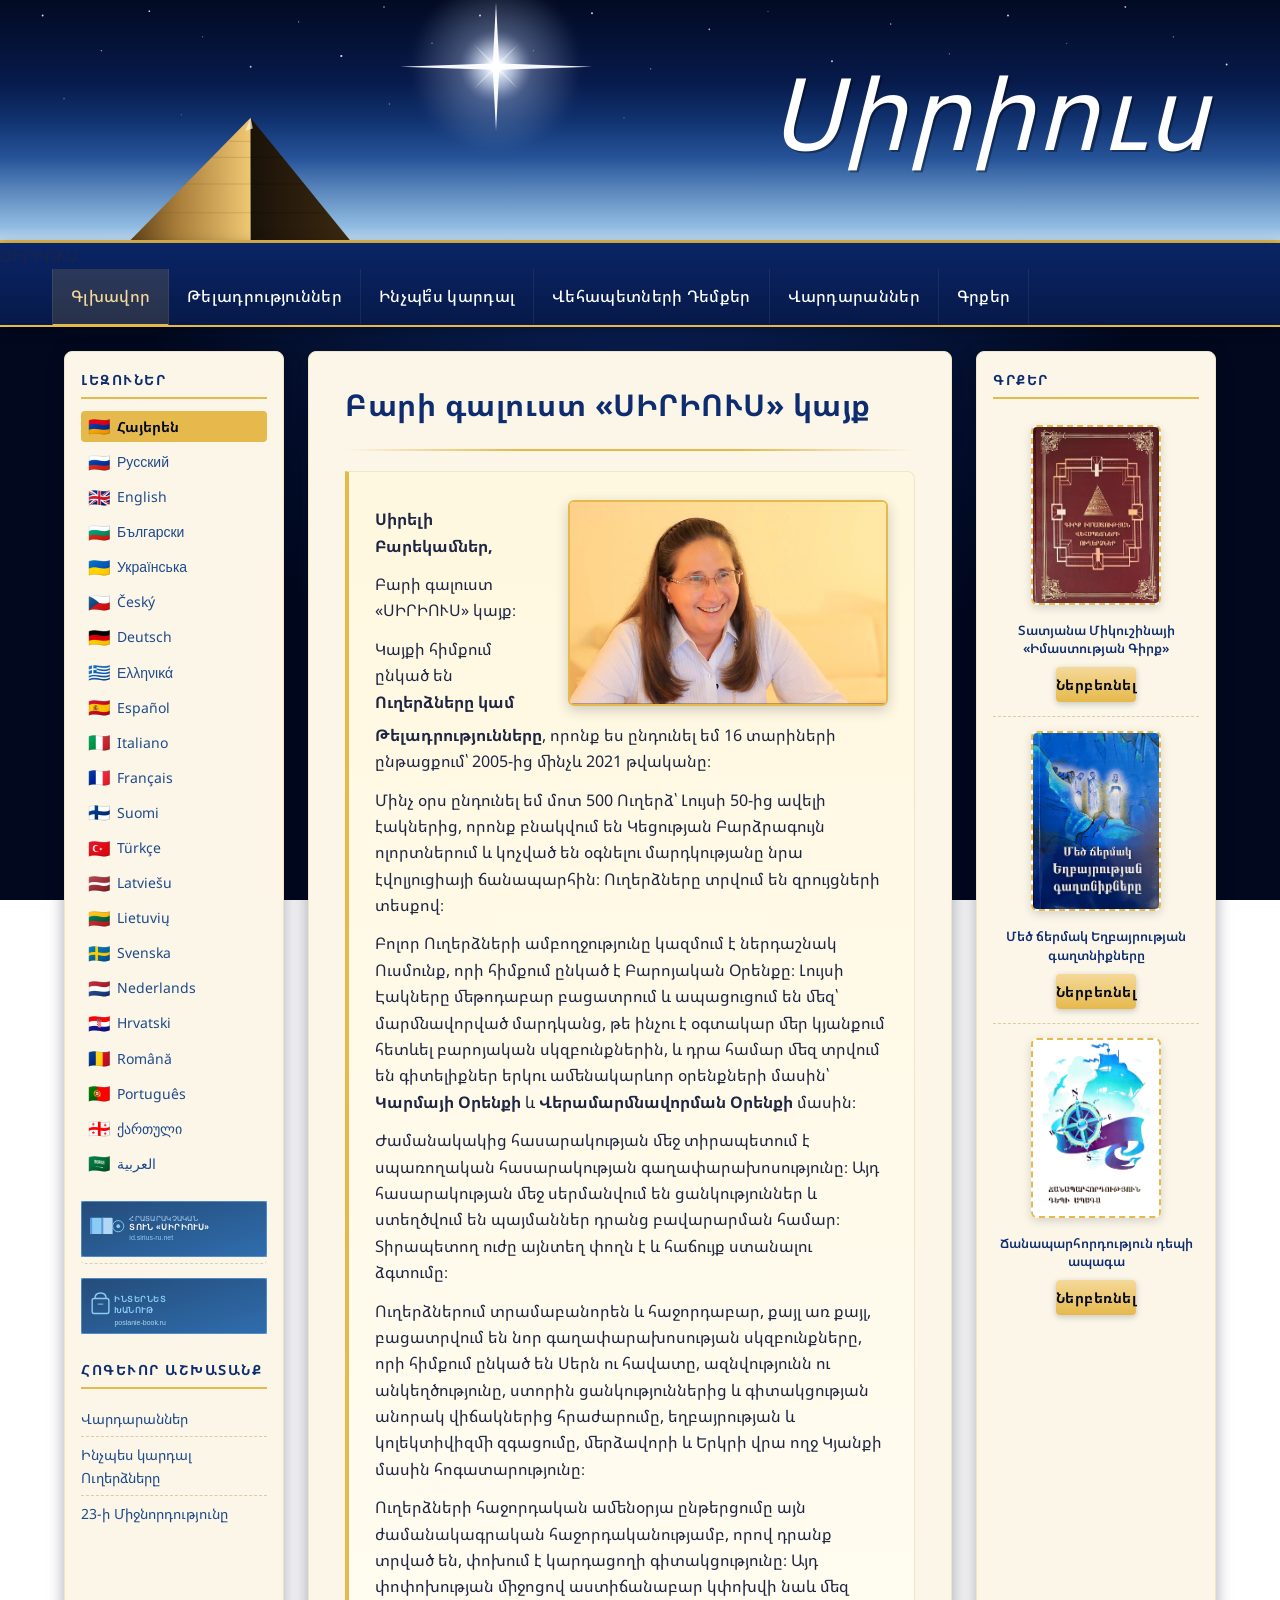
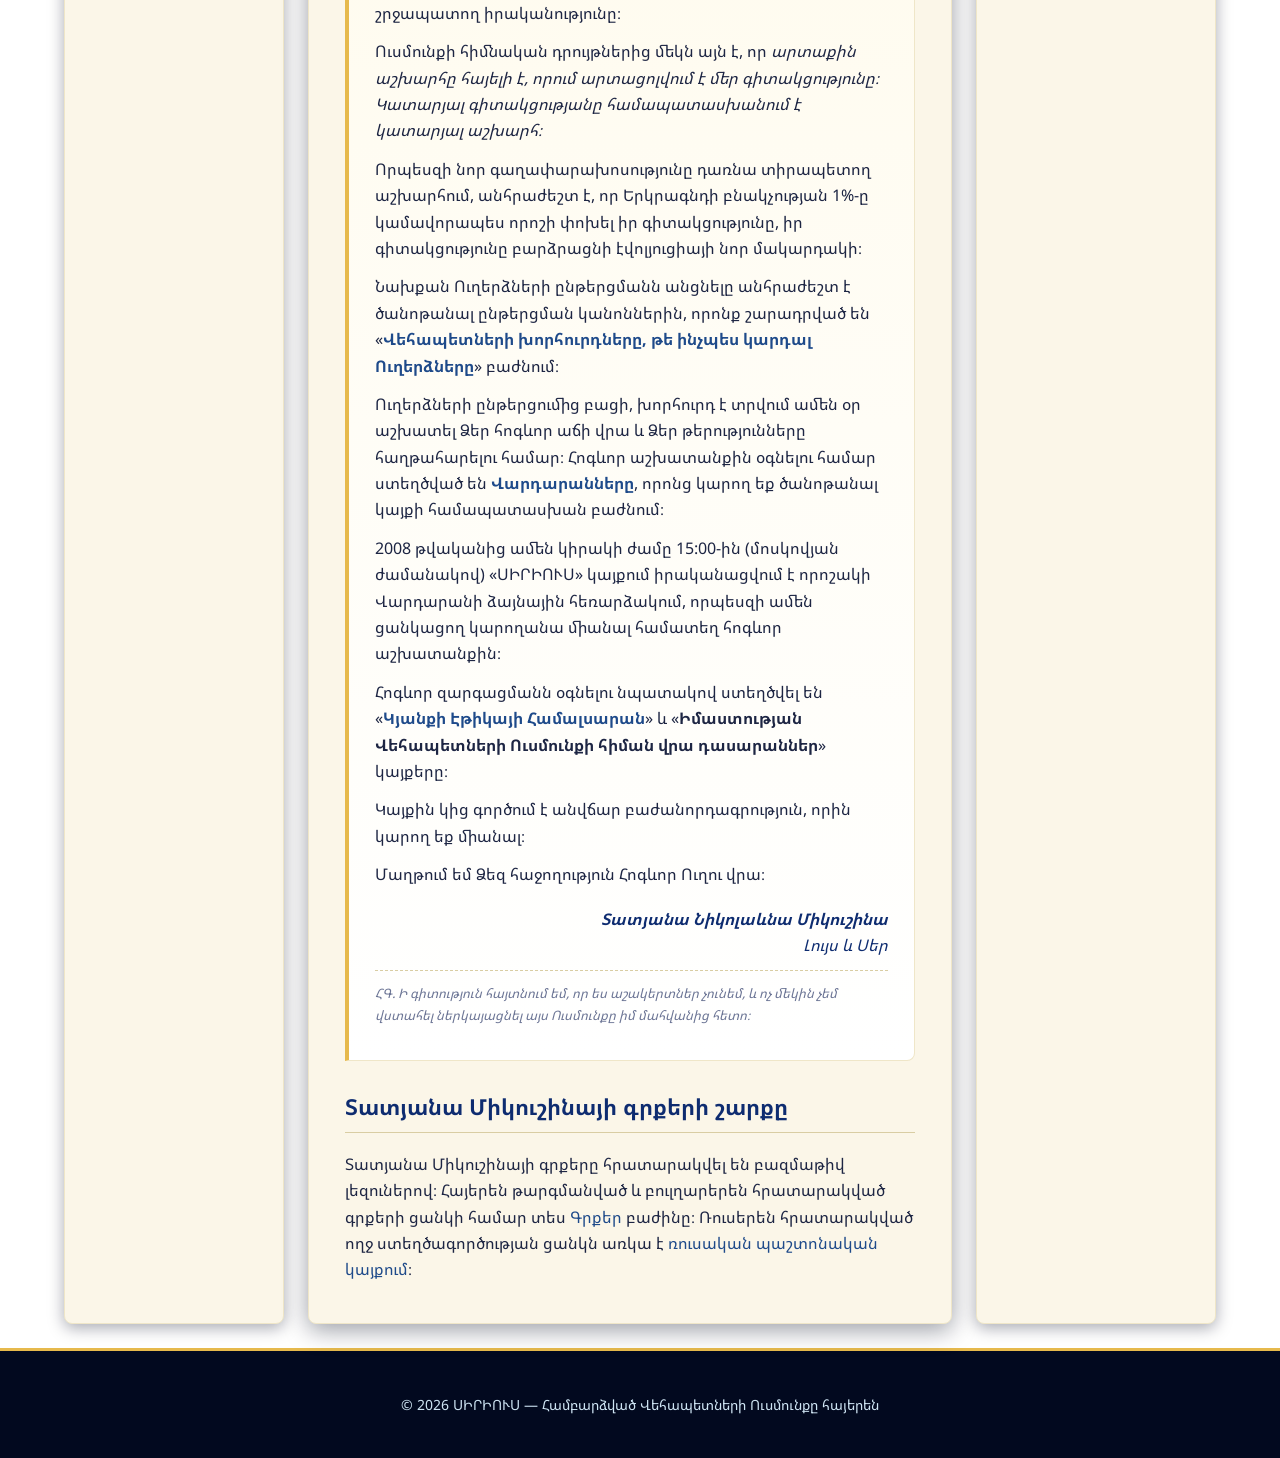
<file: index.html>
﻿<!DOCTYPE html>
<html lang="hy">

<head>
  <meta charset="UTF-8">
  <meta name="viewport" content="width=device-width, initial-scale=1.0">
  <title>ՍԻՐԻՈՒՍ — Համբարձված Վեհապետների Ուսմունքը </title>
  <meta name="description"
    content="ՍԻՐԻՈՒՍ կայք — Տատյանա Միկուշինայի կողմից ստացված Համբարձված Վեհապետների Ուղերձների հայերեն թարգմանությունը: Վարդարաններ, Գրքեր:">
  <link rel="preconnect" href="https://fonts.googleapis.com">
  <link rel="preconnect" href="https://fonts.gstatic.com" crossorigin>
  <link
    href="https://fonts.googleapis.com/css2?family=Noto+Sans+Armenian:wght@400;500;600;700&family=Noto+Serif+Armenian:ital,wght@0,400;0,600;1,400;1,600&display=swap"
    rel="stylesheet">
  <link rel="stylesheet" href="css/style.css">
</head>

<body>


  <a href="index.html" class="site-banner" aria-label="ՍԻՐԻՈՒՍ — Գլխավոր">
    <img src="assets/header-banner.svg" alt="ՍԻՐԻՈՒՍ — Համբարձված Վեհապետների Ուսմունքը">
  </a>

  <nav class="main-nav" aria-label="Գլխավոր մենյու">
    <div class="nav-inner">
      <span class="nav-brand">ՍԻՐԻՈՒՍ</span>
      <button id="nav-toggle" aria-expanded="false" aria-controls="main-nav-list" aria-label="Բացել/փակել մենյու">
        <span></span><span></span><span></span>
      </button>
    </div>
    <ul id="main-nav-list">
      <li><a href="index.html" class="active">Գլխավոր</a></li>
      <li><a href="diktovki.html">Թելադրություններ</a></li>
      <li><a href="how-to-read.html">Ինչպե՞ս կարդալ</a></li>
      <li><a href="likove.html">Վեհապետների Դեմքեր</a></li>
      <li><a href="rozarii.html">Վարդարաններ</a></li>
      <li><a href="knigi.html">Գրքեր</a></li>
    </ul>
  </nav>

  <div class="page">

    <aside class="sidebar">
      <h3 class="sidebar-toggle">Լեզուներ</h3>
      <div class="sidebar-content">
        <div class="lang-switcher">
          <a href="https://www.sirius-am.net" target="_blank" rel="noopener" class="current"><span
              class="flag-emoji">🇦🇲</span>Հայերեն</a>
          <a href="http://www.sirius-ru.net" target="_blank" rel="noopener"><span
              class="flag-emoji">🇷🇺</span>Русский</a>
          <a href="http://sirius-eng.net" target="_blank" rel="noopener"><span class="flag-emoji">🇬🇧</span>English</a>
          <a href="https://sirius1-bg.org/" target="_blank" rel="noopener"><span
              class="flag-emoji">🇧🇬</span>Български</a>
          <a href="http://messages.sirius-center.kiev.ua" target="_blank" rel="noopener"><span
              class="flag-emoji">🇺🇦</span>Українська</a>
          <a href="http://www.sirius-cz.net/" target="_blank" rel="noopener"><span
              class="flag-emoji">🇨🇿</span>Český</a>
          <a href="http://sirius-de.net/" target="_blank" rel="noopener"><span class="flag-emoji">🇩🇪</span>Deutsch</a>
          <a href="http://www.sirius-gr.net/" target="_blank" rel="noopener"><span
              class="flag-emoji">🇬🇷</span>Ελληνικά</a>
          <a href="http://www.sirius2.net/spain/" target="_blank" rel="noopener"><span
              class="flag-emoji">🇪🇸</span>Español</a>
          <a href="http://www.sirius2.net/italiano/" target="_blank" rel="noopener"><span
              class="flag-emoji">🇮🇹</span>Italiano</a>
          <a href="http://www.sirius2.net/frans/" target="_blank" rel="noopener"><span
              class="flag-emoji">🇫🇷</span>Français</a>
          <a href="http://sirius-fin.net/" target="_blank" rel="noopener"><span class="flag-emoji">🇫🇮</span>Suomi</a>
          <a href="http://www.sirius-tr.net" target="_blank" rel="noopener"><span
              class="flag-emoji">🇹🇷</span>Türkçe</a>
          <a href="https://sirius-ru.net/site_latvia.htm" target="_blank" rel="noopener"><span
              class="flag-emoji">🇱🇻</span>Latviešu</a>
          <a href="http://sirijus.com" target="_blank" rel="noopener"><span class="flag-emoji">🇱🇹</span>Lietuvių</a>
          <a href="http://www.sirius2.net/swe/" target="_blank" rel="noopener"><span
              class="flag-emoji">🇸🇪</span>Svenska</a>
          <a href="http://www.sirius2.net/nl/" target="_blank" rel="noopener"><span
              class="flag-emoji">🇳🇱</span>Nederlands</a>
          <a href="http://www.sirius2.net/cro/" target="_blank" rel="noopener"><span
              class="flag-emoji">🇭🇷</span>Hrvatski</a>
          <a href="http://www.sirius2.net/rom/" target="_blank" rel="noopener"><span
              class="flag-emoji">🇷🇴</span>Română</a>
          <a href="http://sirius-ru.net/site_portugues.htm" target="_blank" rel="noopener"><span
              class="flag-emoji">🇵🇹</span>Português</a>
          <a href="http://sirius2.net/georgia/" target="_blank" rel="noopener"><span
              class="flag-emoji">🇬🇪</span>ქართული</a>
          <a href="http://www.sirius2.net/ar/" target="_blank" rel="noopener"><span
              class="flag-emoji">🇸🇦</span>العربية</a>
        </div>

        <div class="sidebar-banners">
          <a href="https://id.sirius-ru.net/" target="_blank" rel="noopener" class="sidebar-banner">
            <img src="assets/baner_publishing-house.svg" alt="«Սիրիուս» հրատարակչական տուն">
          </a>
          <a href="https://poslanie-book.ru/" target="_blank" rel="noopener" class="sidebar-banner">
            <img src="assets/baner_internet-shop.svg" alt="Սիրիուսի ինտերնետ խանութ">
          </a>
        </div>

        <h3 style="margin-top:18px;">Հոգևոր Աշխատանք</h3>
        <a href="rozarii.html">Վարդարաններ</a>
        <a href="diktovki.html#how-to-read">Ինչպես կարդալ Ուղերձները</a>
        <a href="diktovki.html#dispensation">23-ի Միջնորդությունը</a>
      </div>
    </aside>

    <main class="content">

      <h1>Բարի գալուստ «ՍԻՐԻՈՒՍ» կայք</h1>
      <div class="section-rule"></div>

      <div class="welcome-card">
        <img src="assets/mikushina.jpg" alt="Տատյանա Նիկոլաևնա Միկուշինա" class="author-photo">
        <p><strong>Սիրելի Բարեկամներ,</strong></p>

        <p>Բարի գալուստ «ՍԻՐԻՈՒՍ» կայք։</p>

        <p>Կայքի հիմքում ընկած են <strong>Ուղերձները կամ Թելադրությունները</strong>, որոնք ես ընդունել եմ 16
          տարիների ընթացքում՝ 2005-ից մինչև 2021 թվականը։</p>

        <p>Մինչ օրս ընդունել եմ մոտ 500 Ուղերձ՝ Լույսի 50-ից ավելի էակներից, որոնք բնակվում են Կեցության Բարձրագույն
          ոլորտներում և կոչված են օգնելու մարդկությանը նրա էվոլյուցիայի ճանապարհին։ Ուղերձները տրվում են զրույցների
          տեսքով։</p>

        <p>Բոլոր Ուղերձների ամբողջությունը կազմում է ներդաշնակ Ուսմունք, որի հիմքում ընկած է Բարոյական Օրենքը։ Լույսի
          Էակները մեթոդաբար բացատրում և ապացուցում են մեզ՝ մարմնավորված մարդկանց, թե ինչու է օգտակար մեր կյանքում հետևել
          բարոյական սկզբունքներին, և դրա համար մեզ տրվում են գիտելիքներ երկու ամենակարևոր օրենքների մասին՝
          <strong>Կարմայի Օրենքի</strong> և <strong>Վերամարմնավորման Օրենքի</strong> մասին։
        </p>

        <p>Ժամանակակից հասարակության մեջ տիրապետում է սպառողական հասարակության գաղափարախոսությունը։ Այդ հասարակության
          մեջ սերմանվում են ցանկություններ և ստեղծվում են պայմաններ դրանց բավարարման համար։ Տիրապետող ուժը այնտեղ փողն է
          և հաճույք ստանալու ձգտումը։</p>

        <p>Ուղերձներում տրամաբանորեն և հաջորդաբար, քայլ առ քայլ, բացատրվում են նոր գաղափարախոսության սկզբունքները, որի
          հիմքում ընկած են Սերն ու հավատը, ազնվությունն ու անկեղծությունը, ստորին ցանկություններից և գիտակցության անորակ
          վիճակներից հրաժարումը, եղբայրության և կոլեկտիվիզմի զգացումը, մերձավորի և Երկրի վրա ողջ Կյանքի մասին
          հոգատարությունը։</p>

        <p>Ուղերձների հաջորդական ամենօրյա ընթերցումը այն ժամանակագրական հաջորդականությամբ, որով դրանք տրված են, փոխում է
          կարդացողի գիտակցությունը։ Այդ փոփոխության միջոցով աստիճանաբար կփոխվի նաև մեզ շրջապատող իրականությունը։</p>

        <p>Ուսմունքի հիմնական դրույթներից մեկն այն է, որ <em>արտաքին աշխարհը հայելի է, որում արտացոլվում է մեր
            գիտակցությունը։ Կատարյալ գիտակցությանը համապատասխանում է կատարյալ աշխարհ։</em></p>

        <p>Որպեսզի նոր գաղափարախոսությունը դառնա տիրապետող աշխարհում, անհրաժեշտ է, որ Երկրագնդի բնակչության 1%-ը
          կամավորապես որոշի փոխել իր գիտակցությունը, իր գիտակցությունը բարձրացնի էվոլյուցիայի նոր մակարդակի։</p>

        <p>Նախքան Ուղերձների ընթերցմանն անցնելը անհրաժեշտ է ծանոթանալ ընթերցման կանոններին, որոնք շարադրված են «<a
            href="diktovki.html#how-to-read"><strong>Վեհապետների խորհուրդները, թե ինչպես կարդալ Ուղերձները</strong></a>»
          բաժնում։</p>

        <p>Ուղերձների ընթերցումից բացի, խորհուրդ է տրվում ամեն օր աշխատել Ձեր հոգևոր աճի վրա և Ձեր թերությունները
          հաղթահարելու համար։ Հոգևոր աշխատանքին օգնելու համար ստեղծված են <a
            href="rozarii.html"><strong>Վարդարանները</strong></a>, որոնց կարող եք ծանոթանալ կայքի համապատասխան բաժնում։
        </p>

        <p>2008 թվականից ամեն կիրակի ժամը 15:00-ին (մոսկովյան ժամանակով) «ՍԻՐԻՈՒՍ» կայքում իրականացվում է որոշակի
          Վարդարանի ձայնային հեռարձակում, որպեսզի ամեն ցանկացող կարողանա միանալ համատեղ հոգևոր աշխատանքին։</p>

        <p>Հոգևոր զարգացմանն օգնելու նպատակով ստեղծվել են «<a href="http://www.university.sirius1-bg.org/"
            target="_blank" rel="noopener"><strong>Կյանքի Էթիկայի Համալսարան</strong></a>» և «<strong>Իմաստության
            Վեհապետների Ուսմունքի հիման վրա դասարաններ</strong>» կայքերը։</p>

        <p>Կայքին կից գործում է անվճար բաժանորդագրություն, որին կարող եք միանալ։</p>

        <p>Մաղթում եմ Ձեզ հաջողություն Հոգևոր Ուղու վրա։</p>

        <p class="signature"><strong>Տատյանա Նիկոլաևնա Միկուշինա</strong><br>
          Լույս և Սեր</p>

        <p class="ps-note">ՀԳ. Ի գիտություն հայտնում եմ, որ ես աշակերտներ չունեմ, և ոչ մեկին չեմ վստահել ներկայացնել այս
          Ուսմունքը իմ մահվանից հետո։</p>
      </div>

      <h2>Տատյանա Միկուշինայի գրքերի շարքը</h2>
      <p>Տատյանա Միկուշինայի գրքերը հրատարակվել են բազմաթիվ լեզուներով։ Հայերեն թարգմանված և բուլղարերեն հրատարակված
        գրքերի ցանկի համար տես <a href="knigi.html">Գրքեր</a> բաժինը։ Ռուսերեն հրատարակված ողջ ստեղծագործության ցանկն
        առկա է <a href="https://sirius-ru.net/books/books_mikushina.htm" target="_blank" rel="noopener">ռուսական
          պաշտոնական կայքում</a>։</p>

    </main>

    <aside class="sidebar">
      <h3>Գրքեր</h3>

      <div class="book-entry">
        <div class="book-cover-placeholder" aria-label="Գրքի շապիկի տեղ">
          <img src="assets/BookCover/Imastutjan_girq_book.jpg" alt="Տատյանա Միկուշինայի «Իմաստության Գիրք»">
        </div>
        <p class="book-title">Տատյանա Միկուշինայի «Իմաստության Գիրք»</p>
        <a href="assets/Books/Girq_Imastutjan.pdf" class="btn-download" download>Ներբեռնել</a>
      </div>

      <div class="book-entry">
        <div class="book-cover-placeholder" aria-label="Գրքի շապիկի տեղ">
          <img src="assets/BookCover/WhiteBrotherhood_book.jpg" alt="Մեծ ճերմակ Եղբայրության գաղտնիքները">
        </div>
        <p class="book-title">Մեծ ճերմակ Եղբայրության գաղտնիքները</p>
        <a href="assets/Books/Chermak_Eghbajrutjun.pdf" class="btn-download" download>Ներբեռնել</a>
      </div>

      <div class="book-entry">
        <div class="book-cover-placeholder" aria-label="Գրքի շապիկի տեղ">
          <img src="assets/BookCover/Future_book.jpg" alt="Ճանապարհորդություն դեպի ապագա">
        </div>
        <p class="book-title">Ճանապարհորդություն դեպի ապագա</p>
        <a href="assets/Books/Champordutjun_Apaga.pdf" class="btn-download" download>Ներբեռնել</a>
      </div>

    </aside>

  </div>

  <footer class="site-footer">
    <p>© 2026 ՍԻՐԻՈՒՍ — Համբարձված Վեհապետների Ուսմունքը հայերեն</p>
  </footer>

</body>

<script>
  (function () {
    // Hamburger nav toggle
    var btn = document.getElementById('nav-toggle');
    var navList = document.getElementById('main-nav-list');
    if (btn && navList) {
      btn.addEventListener('click', function () {
        var open = navList.classList.toggle('nav-open');
        btn.setAttribute('aria-expanded', open ? 'true' : 'false');
      });
      // Close menu when a link is clicked
      navList.addEventListener('click', function (e) {
        if (e.target.tagName === 'A') {
          navList.classList.remove('nav-open');
          btn.setAttribute('aria-expanded', 'false');
        }
      });
    }
    // Collapsible sidebars
    document.querySelectorAll('.sidebar-toggle').forEach(function (h3) {
      h3.addEventListener('click', function () {
        var sidebar = h3.closest('.sidebar');
        if (sidebar) sidebar.classList.toggle('collapsed');
      });
    });
  })();
</script>

</html>
</file>
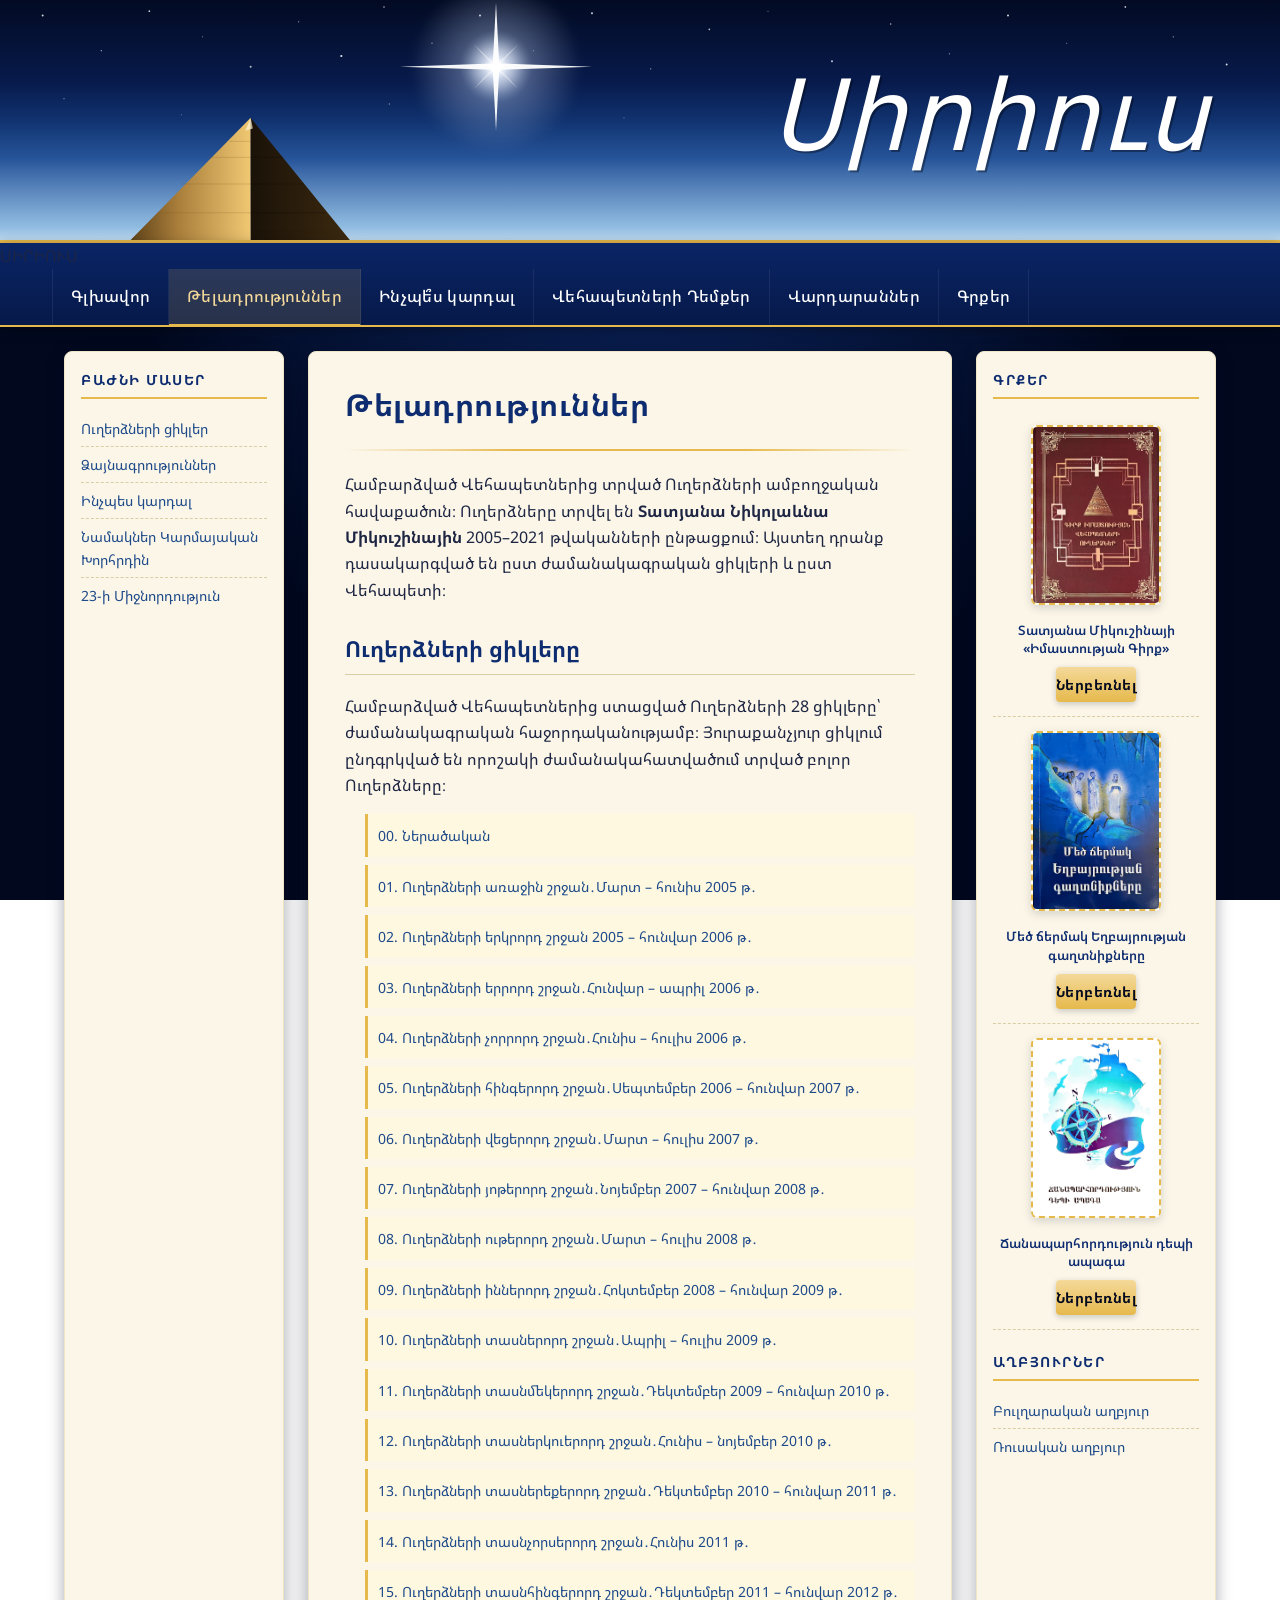
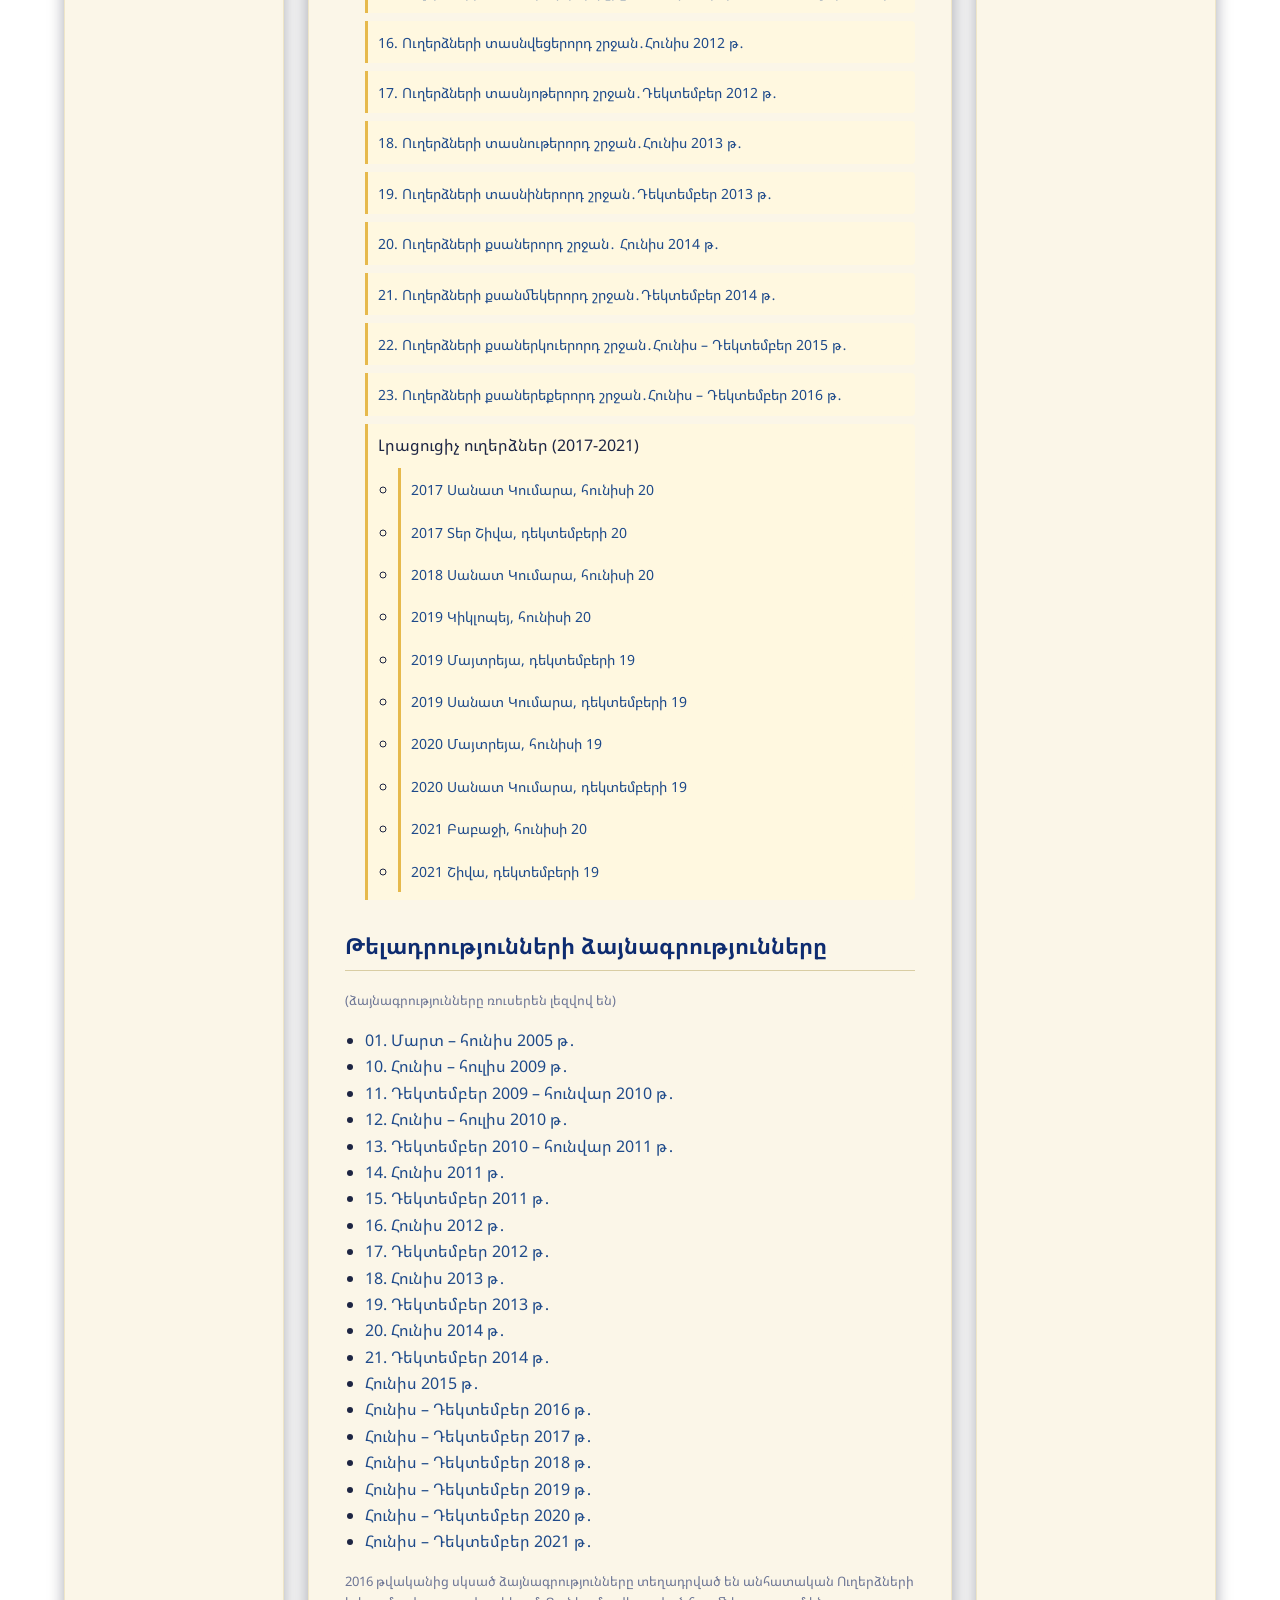
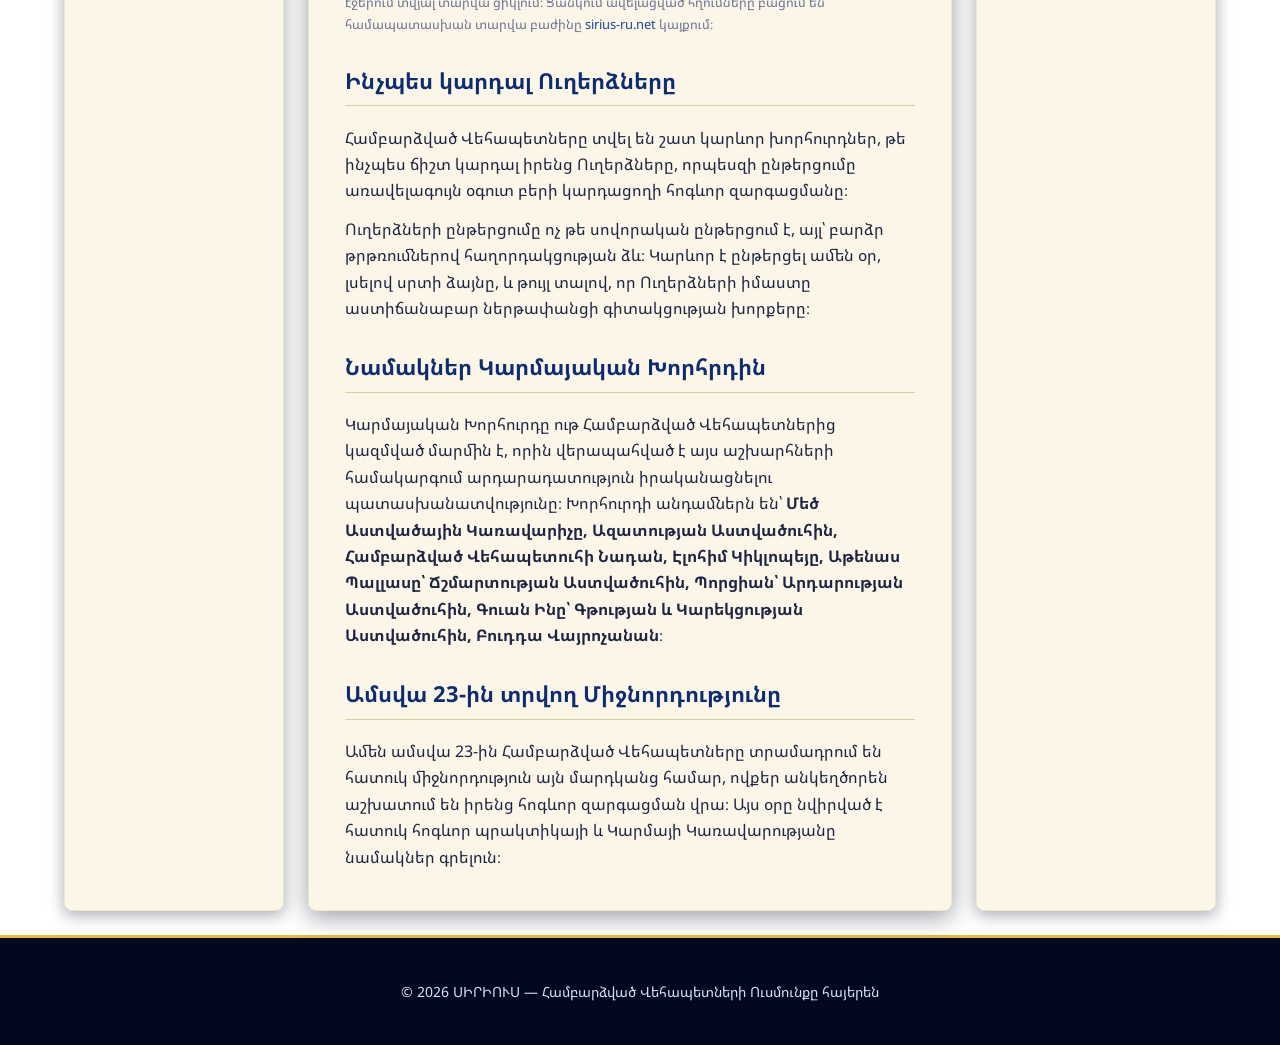
<file: diktovki.html>
﻿<!DOCTYPE html>
<html lang="hy">

<head>
  <meta charset="UTF-8">
  <meta name="viewport" content="width=device-width, initial-scale=1.0">
  <title>Թելադրություններ — ՍԻՐԻՈՒՍ</title>
  <meta name="description"
    content="Համբարձված Վեհապետների Ուղերձների ցիկլերը՝ 2005–2021 թվականներ։ Տատյանա Միկուշինայի կողմից ընդունված Թելադրությունները։">
  <link rel="preconnect" href="https://fonts.googleapis.com">
  <link rel="preconnect" href="https://fonts.gstatic.com" crossorigin>
  <link
    href="https://fonts.googleapis.com/css2?family=Noto+Sans+Armenian:wght@400;500;600;700&family=Noto+Serif+Armenian:ital,wght@0,400;0,600;1,400;1,600&display=swap"
    rel="stylesheet">
  <link rel="stylesheet" href="css/style.css">
</head>

<body>


  <a href="index.html" class="site-banner" aria-label="ՍԻՐԻՈՒՍ — Գլխավոր">
    <img src="assets/header-banner.svg" alt="ՍԻՐԻՈՒՍ — Համբարձված Վեհապետների Ուսմունքը">
  </a>

  <nav class="main-nav" aria-label="Գլխավոր մենյու">
    <div class="nav-inner">
      <span class="nav-brand">ՍԻՐԻՈՒՍ</span>
      <button id="nav-toggle" aria-expanded="false" aria-controls="main-nav-list" aria-label="Բացել/փակել մենյու">
        <span></span><span></span><span></span>
      </button>
    </div>
    <ul id="main-nav-list">
      <li><a href="index.html">Գլխավոր</a></li>
      <li><a href="diktovki.html" class="active">Թելադրություններ</a></li>
      <li><a href="how-to-read.html">Ինչպե՞ս կարդալ</a></li>
      <li><a href="likove.html">Վեհապետների Դեմքեր</a></li>
      <li><a href="rozarii.html">Վարդարաններ</a></li>
      <li><a href="knigi.html">Գրքեր</a></li>
    </ul>
  </nav>

  <div class="page">

    <aside class="sidebar">
      <h3 class="sidebar-toggle">Բաժնի մասեր</h3>
      <div class="sidebar-content">
        <a href="#cycles">Ուղերձների ցիկլեր</a>
        <a href="#audio">Ձայնագրություններ</a>
        <a href="#how-to-read">Ինչպես կարդալ</a>
        <a href="#letters">Նամակներ Կարմայական Խորհրդին</a>
        <a href="#dispensation">23-ի Միջնորդություն</a>
      </div>
    </aside>

    <main class="content">

      <h1>Թելադրություններ</h1>
      <div class="section-rule"></div>

      <p>Համբարձված Վեհապետներից տրված Ուղերձների ամբողջական հավաքածուն։ Ուղերձները տրվել են <strong>Տատյանա Նիկոլաևնա
          Միկուշինային</strong> 2005–2021 թվականների ընթացքում։ Այստեղ դրանք դասակարգված են ըստ ժամանակագրական ցիկլերի և
        ըստ Վեհապետի։</p>

      <h2 id="cycles">Ուղերձների ցիկլերը</h2>
      <p>Համբարձված Վեհապետներից ստացված Ուղերձների 28 ցիկլերը՝ ժամանակագրական հաջորդականությամբ։ Յուրաքանչյուր ցիկլում
        ընդգրկված են որոշակի ժամանակահատվածում տրված բոլոր Ուղերձները։</p>

      <ul class="cycle-list">
        <li><a href="assets/Split_by_Cycles_2026/_00-Intro.pdf" target="_blank" rel="noopener">00. Ներածական</a></li>
        <li><a href="assets/Split_by_Cycles_2026/_01-25-268-1st-Cycle.pdf" target="_blank" rel="noopener">01. Ուղերձների
            առաջին շրջան․Մարտ – հունիս 2005 թ․</a></li>
        <li><a href="assets/Split_by_Cycles_2026/_02-269-312-2nd-Cycle.pdf" target="_blank" rel="noopener">02.
            Ուղերձների երկրորդ շրջան 2005 – հունվար 2006 թ․</a></li>
        <li><a href="assets/Split_by_Cycles_2026/_03-313-346-3rd-Cycle.pdf" target="_blank" rel="noopener">03.
            Ուղերձների երրորդ շրջան․Հունվար – ապրիլ 2006 թ․</a></li>
        <li><a href="assets/Split_by_Cycles_2026/_04-347-391-4th-Cycle.pdf" target="_blank" rel="noopener">04.
            Ուղերձների չորրորդ շրջան․Հունիս – հուլիս 2006 թ․</a></li>
        <li><a href="assets/Split_by_Cycles_2026/_05-392-432-5th-Cycle.pdf" target="_blank" rel="noopener">05.
            Ուղերձների հինգերորդ շրջան․Սեպտեմբեր 2006 – հունվար 2007 թ․</a></li>
        <li><a href="assets/Split_by_Cycles_2026/_06-432-472-6th-Cycle.pdf" target="_blank" rel="noopener">06.
            Ուղերձների վեցերորդ շրջան․Մարտ – հուլիս 2007 թ․</a></li>
        <li><a href="assets/Split_by_Cycles_2026/_07-473-511-7th-Cycle.pdf" target="_blank" rel="noopener">07.
            Ուղերձների յոթերորդ շրջան․Նոյեմբեր 2007 – հունվար 2008 թ․</a></li>
        <li><a href="assets/Split_by_Cycles_2026/_08-512-532-8th-Cycle.pdf" target="_blank" rel="noopener">08.
            Ուղերձների ութերորդ շրջան․Մարտ – հուլիս 2008 թ․</a></li>
        <li><a href="assets/Split_by_Cycles_2026/_09-533-561-9th-Cycle.pdf" target="_blank" rel="noopener">09.
            Ուղերձների իններորդ շրջան․Հոկտեմբեր 2008 – հունվար 2009 թ․</a></li>
        <li><a href="assets/Split_by_Cycles_2026/_10-562-594-10th-Cycle.pdf" target="_blank" rel="noopener">10.
            Ուղերձների տասներորդ շրջան․Ապրիլ – հուլիս 2009 թ․</a></li>
        <li><a href="assets/Split_by_Cycles_2026/_11-595-678-11th-Cycle.pdf" target="_blank" rel="noopener">11.
            Ուղերձների տասնմեկերորդ շրջան․Դեկտեմբեր 2009 – հունվար 2010 թ․</a></li>
        <li><a href="assets/Split_by_Cycles_2026/_12-679-715-12th-Cycle.pdf" target="_blank" rel="noopener">12.
            Ուղերձների տասներկուերորդ շրջան․Հունիս – նոյեմբեր 2010 թ․</a></li>
        <li><a href="assets/Split_by_Cycles_2026/_13-716-734-13th-Cycle.pdf" target="_blank" rel="noopener">13.
            Ուղերձների տասներեքերորդ շրջան․Դեկտեմբեր 2010 – հունվար 2011 թ․</a></li>
        <li><a href="assets/Split_by_Cycles_2026/_14-735-756-14th-Cycle.pdf" target="_blank" rel="noopener">14.
            Ուղերձների տասնչորսերորդ շրջան․Հունիս 2011 թ․</a></li>
        <li><a href="assets/Split_by_Cycles_2026/_15-757-768-15th_Cycle.pdf" target="_blank" rel="noopener">15.
            Ուղերձների տասնհինգերորդ շրջան․Դեկտեմբեր 2011 – հունվար 2012 թ․</a></li>
        <li><a href="assets/Split_by_Cycles_2026/_16-769-783-16th-Cycle.pdf" target="_blank" rel="noopener">16.
            Ուղերձների տասնվեցերորդ շրջան․Հունիս 2012 թ․</a></li>
        <li><a href="assets/Split_by_Cycles_2026/_17-784-797-17th-Cycle.pdf" target="_blank" rel="noopener">17.
            Ուղերձների տասնյոթերորդ շրջան․Դեկտեմբեր 2012 թ․</a></li>
        <li><a href="assets/Split_by_Cycles_2026/_18-798-815-18th-Cycle.pdf" target="_blank" rel="noopener">18.
            Ուղերձների տասնութերորդ շրջան․Հունիս 2013 թ․</a></li>
        <li><a href="assets/Split_by_Cycles_2026/_19-816-829-19th-Cycle.pdf" target="_blank" rel="noopener">19.
            Ուղերձների տասնիներորդ շրջան․Դեկտեմբեր 2013 թ․</a></li>
        <li><a href="assets/Split_by_Cycles_2026/_20-830-848-20th_cycle.pdf" target="_blank" rel="noopener">20.
            Ուղերձների քսաներորդ շրջան․ Հունիս 2014 թ․</a></li>
        <li><a href="assets/Split_by_Cycles_2026/_21-849-863-21th-Cycle.pdf" target="_blank" rel="noopener">21.
            Ուղերձների քսանմեկերորդ շրջան․Դեկտեմբեր 2014 թ․</a></li>
        <li><a href="assets/Split_by_Cycles_2026/_22-864-872-22nd-Cycle.pdf" target="_blank" rel="noopener">22.
            Ուղերձների քսաներկուերորդ շրջան․Հունիս – Դեկտեմբեր 2015 թ․</a></li>
        <li><a href="assets/Split_by_Cycles_2026/_23-873-880-23rd-Cycle.pdf" target="_blank" rel="noopener">23.
            Ուղերձների քսաներեքերորդ շրջան․Հունիս – Դեկտեմբեր 2016 թ․</a></li>
        <li>Լրացուցիչ ուղերձներ (2017-2021)
          <ul style="margin-top: 10px; margin-bottom: 0;">
            <li><a href="assets/Additional_Dictations/2017_Sanat_Kumara_June20.pdf" target="_blank" rel="noopener">2017
                Սանատ Կումարա, հունիսի 20</a></li>
            <li><a href="assets/Additional_Dictations/2017_Lord_Shiva_December20.pdf" target="_blank"
                rel="noopener">2017 Տեր Շիվա, դեկտեմբերի 20</a></li>
            <li><a href="assets/Additional_Dictations/2018_Sanat_Kumara_June20.pdf" target="_blank" rel="noopener">2018
                Սանատ Կումարա, հունիսի 20</a></li>
            <li><a href="assets/Additional_Dictations/2019_Cyclopeus_June20.pdf" target="_blank" rel="noopener">2019
                Կիկլոպեյ, հունիսի 20</a></li>
            <li><a href="assets/Additional_Dictations/2019_Maitreya_December19.pdf" target="_blank" rel="noopener">2019
                Մայտրեյա, դեկտեմբերի 19</a></li>
            <li><a href="assets/Additional_Dictations/2019_Sanat_Kumara_December19.pdf" target="_blank"
                rel="noopener">2019 Սանատ Կումարա, դեկտեմբերի 19</a></li>
            <li><a href="assets/Additional_Dictations/2020_Maitreya_June19.pdf" target="_blank" rel="noopener">2020
                Մայտրեյա, հունիսի 19</a></li>
            <li><a href="assets/Additional_Dictations/2020-Sanat_Kumara_December19.pdf" target="_blank"
                rel="noopener">2020 Սանատ Կումարա, դեկտեմբերի 19</a></li>
            <li><a href="assets/Additional_Dictations/2021_Babaji_June20.pdf" target="_blank" rel="noopener">2021
                Բաբաջի, հունիսի 20</a></li>
            <li><a href="assets/Additional_Dictations/2021_Shiva_December19.pdf" target="_blank" rel="noopener">2021
                Շիվա, դեկտեմբերի 19</a></li>
          </ul>
        </li>
      </ul>

      <h2 id="audio">Թելադրությունների ձայնագրությունները</h2>
      <p class="muted small">(ձայնագրությունները ռուսերեն լեզվով են)</p>
      <ul>
        <li><a href="https://sirius-ru.net/dictations/mart_iun_2005/audio.htm" target="_blank" rel="noopener">01. Մարտ –
            հունիս 2005 թ․</a></li>
        <li><a href="https://sirius-ru.net/dictations/aprel_iyl_2009/audio.htm" target="_blank" rel="noopener">10.
            Հունիս – հուլիս 2009 թ․</a></li>
        <li><a href="https://sirius-ru.net/dictations/dek2009/audio.htm" target="_blank" rel="noopener">11. Դեկտեմբեր
            2009 – հունվար 2010 թ․</a></li>
        <li><a href="https://sirius-ru.net/dictations/iun_2010/audio.htm" target="_blank" rel="noopener">12. Հունիս –
            հուլիս 2010 թ․</a></li>
        <li><a href="https://sirius-ru.net/dictations/dek_2010/audio.htm" target="_blank" rel="noopener">13. Դեկտեմբեր
            2010 – հունվար 2011 թ․</a></li>
        <li><a href="https://sirius-ru.net/dictations/iun_2011/audio.htm" target="_blank" rel="noopener">14. Հունիս 2011
            թ․</a></li>
        <li><a href="https://sirius-ru.net/dictations/dek_2011/audio.htm" target="_blank" rel="noopener">15. Դեկտեմբեր
            2011 թ․</a></li>
        <li><a href="https://sirius-ru.net/dictations/iun_2012/audio.htm" target="_blank" rel="noopener">16. Հունիս 2012
            թ․</a></li>
        <li><a href="https://sirius-ru.net/dictations/dek_2012/audio.htm" target="_blank" rel="noopener">17. Դեկտեմբեր
            2012 թ․</a></li>
        <li><a href="https://sirius-ru.net/dictations/iun_2013/audio.htm" target="_blank" rel="noopener">18. Հունիս 2013
            թ․</a></li>
        <li><a href="https://sirius-ru.net/dictations/dek_2013/audio.htm" target="_blank" rel="noopener">19. Դեկտեմբեր
            2013 թ․</a></li>
        <li><a href="https://sirius-ru.net/dictations/iun_2014/audio.htm" target="_blank" rel="noopener">20. Հունիս 2014
            թ․</a></li>
        <li><a href="https://sirius-ru.net/dictations/dek_2014/audio.htm" target="_blank" rel="noopener">21. Դեկտեմբեր
            2014 թ․</a></li>
        <li><a href="https://sirius-ru.net/dictations/iun_2015/2015.06.21.htm#audio" target="_blank"
            rel="noopener">Հունիս 2015 թ․</a></li>
        <li><a href="https://sirius-ru.net/dictations/2016/index.htm" target="_blank" rel="noopener">Հունիս – Դեկտեմբեր
            2016 թ․</a></li>
        <li><a href="https://sirius-ru.net/dictations/2017/index.htm" target="_blank" rel="noopener">Հունիս – Դեկտեմբեր
            2017 թ․</a></li>
        <li><a href="https://sirius-ru.net/dictations/2018/index.htm" target="_blank" rel="noopener">Հունիս – Դեկտեմբեր
            2018 թ․</a></li>
        <li><a href="https://sirius-ru.net/dictations/2019/index.htm" target="_blank" rel="noopener">Հունիս – Դեկտեմբեր
            2019 թ․</a></li>
        <li><a href="https://sirius-ru.net/dictations/2020/index.htm" target="_blank" rel="noopener">Հունիս – Դեկտեմբեր
            2020 թ․</a></li>
        <li><a href="https://sirius-ru.net/dictations/2021/index.htm" target="_blank" rel="noopener">Հունիս – Դեկտեմբեր
            2021 թ․</a></li>
      </ul>
      <p class="muted small">2016 թվականից սկսած ձայնագրությունները տեղադրված են անհատական Ուղերձների էջերում տվյալ
        տարվա ցիկլում։ Ցանկում ավելացված հղումները բացում են համապատասխան տարվա բաժինը <a href="https://sirius-ru.net/"
          target="_blank" rel="noopener">sirius-ru.net</a> կայքում։</p>

      <h2 id="how-to-read">Ինչպես կարդալ Ուղերձները</h2>
      <p>Համբարձված Վեհապետները տվել են շատ կարևոր խորհուրդներ, թե ինչպես ճիշտ կարդալ իրենց Ուղերձները, որպեսզի
        ընթերցումը առավելագույն օգուտ բերի կարդացողի հոգևոր զարգացմանը։</p>
      <p>Ուղերձների ընթերցումը ոչ թե սովորական ընթերցում է, այլ՝ բարձր թրթռումներով հաղորդակցության ձև։ Կարևոր է
        ընթերցել ամեն օր, լսելով սրտի ձայնը, և թույլ տալով, որ Ուղերձների իմաստը աստիճանաբար ներթափանցի գիտակցության
        խորքերը։</p>

      <h2 id="letters">Նամակներ Կարմայական Խորհրդին</h2>
      <p>Կարմայական Խորհուրդը ութ Համբարձված Վեհապետներից կազմված մարմին է, որին վերապահված է այս աշխարհների
        համակարգում արդարադատություն իրականացնելու պատասխանատվությունը։ Խորհուրդի անդամներն են՝ <strong>Մեծ
          Աստվածային Կառավարիչը, Ազատության Աստվածուհին, Համբարձված Վեհապետուհի Նադան, Էլոհիմ Կիկլոպեյը, Աթենաս Պալլասը՝
          Ճշմարտության Աստվածուհին, Պորցիան՝ Արդարության Աստվածուհին, Գուան Ինը՝ Գթության և Կարեկցության Աստվածուհին,
          Բուդդա Վայրոչանան</strong>։</p>


      <h2 id="dispensation">Ամսվա 23-ին տրվող Միջնորդությունը</h2>
      <p>Ամեն ամսվա 23-ին Համբարձված Վեհապետները տրամադրում են հատուկ միջնորդություն այն մարդկանց համար, ովքեր
        անկեղծորեն աշխատում են իրենց հոգևոր զարգացման վրա։ Այս օրը նվիրված է հատուկ հոգևոր պրակտիկայի և Կարմայի
        Կառավարությանը նամակներ գրելուն։</p>

    </main>

    <aside class="sidebar">
      <h3>Գրքեր</h3>

      <div class="book-entry">
        <div class="book-cover-placeholder" aria-label="Գրքի շապիկի տեղ">
          <img src="assets/BookCover/Imastutjan_girq_book.jpg" alt="Տատյանա Միկուշինայի «Իմաստության Գիրք»">
        </div>
        <p class="book-title">Տատյանա Միկուշինայի «Իմաստության Գիրք»</p>
        <a href="assets/Books/Girq_Imastutjan.pdf" class="btn-download" download>Ներբեռնել</a>
      </div>

      <div class="book-entry">
        <div class="book-cover-placeholder" aria-label="Գրքի շապիկի տեղ">
          <img src="assets/BookCover/WhiteBrotherhood_book.jpg" alt="Մեծ ճերմակ Եղբայրության գաղտնիքները">
        </div>
        <p class="book-title">Մեծ ճերմակ Եղբայրության գաղտնիքները</p>
        <a href="assets/Books/Chermak_Eghbajrutjun.pdf" class="btn-download" download>Ներբեռնել</a>
      </div>

      <div class="book-entry">
        <div class="book-cover-placeholder" aria-label="Գրքի շապիկի տեղ">
          <img src="assets/BookCover/Future_book.jpg" alt="Ճանապարհորդություն դեպի ապագա">
        </div>
        <p class="book-title">Ճանապարհորդություն դեպի ապագա</p>
        <a href="assets/Books/Champordutjun_Apaga.pdf" class="btn-download" download>Ներբեռնել</a>
      </div>

      <h3 style="margin-top:20px;">Աղբյուրներ</h3>
      <div class="sidebar-content">
        <a href="https://sirius1-bg.org/" target="_blank" rel="noopener">Բուլղարական աղբյուր</a>
        <a href="http://www.sirius-ru.net/" target="_blank" rel="noopener">Ռուսական աղբյուր</a>
      </div>
    </aside>

  </div>

  <footer class="site-footer">
    <p>© 2026 ՍԻՐԻՈՒՍ — Համբարձված Վեհապետների Ուսմունքը հայերեն</p>
  </footer>

</body>

<script>
  (function () {
    var btn = document.getElementById('nav-toggle');
    var navList = document.getElementById('main-nav-list');
    if (btn && navList) {
      btn.addEventListener('click', function () {
        var open = navList.classList.toggle('nav-open');
        btn.setAttribute('aria-expanded', open ? 'true' : 'false');
      });
      navList.addEventListener('click', function (e) {
        if (e.target.tagName === 'A') {
          navList.classList.remove('nav-open');
          btn.setAttribute('aria-expanded', 'false');
        }
      });
    }
    document.querySelectorAll('.sidebar-toggle').forEach(function (h3) {
      h3.addEventListener('click', function () {
        var sidebar = h3.closest('.sidebar');
        if (sidebar) sidebar.classList.toggle('collapsed');
      });
    });
  })();
</script>

</html>
</file>
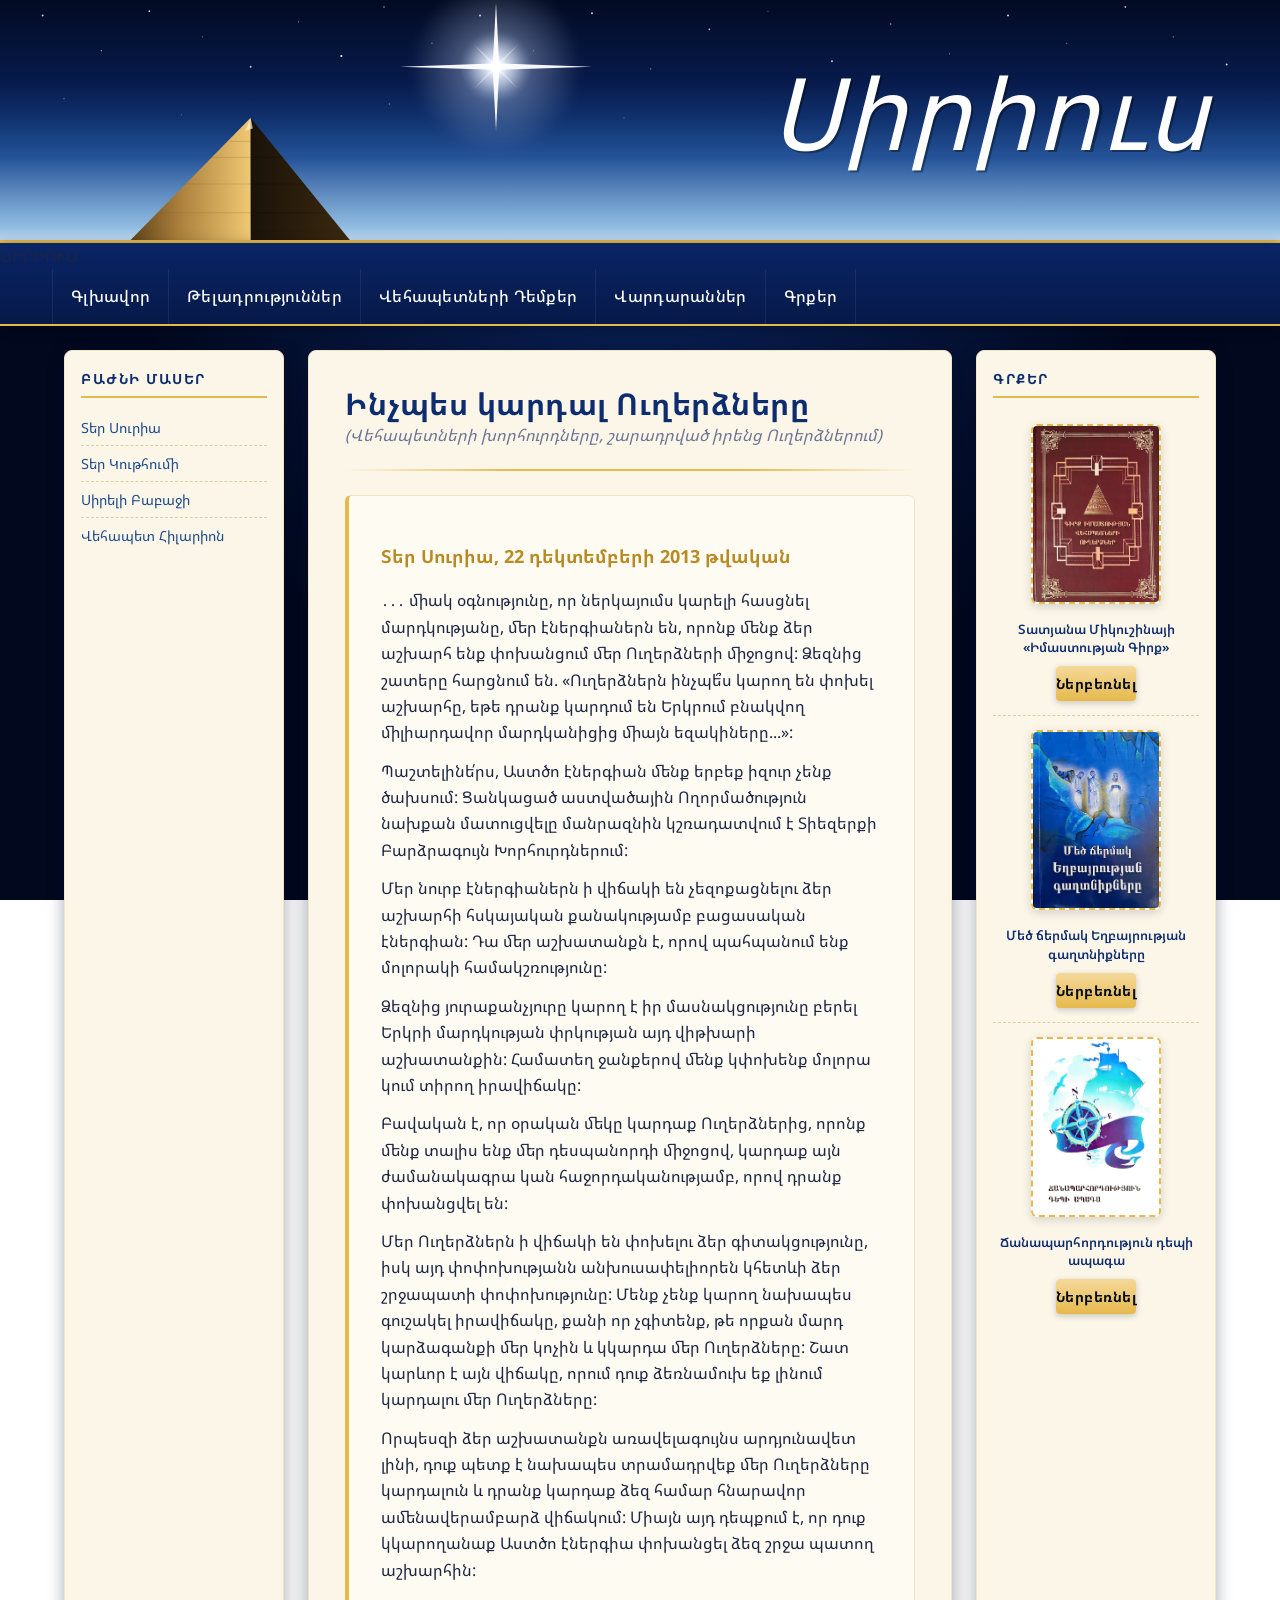
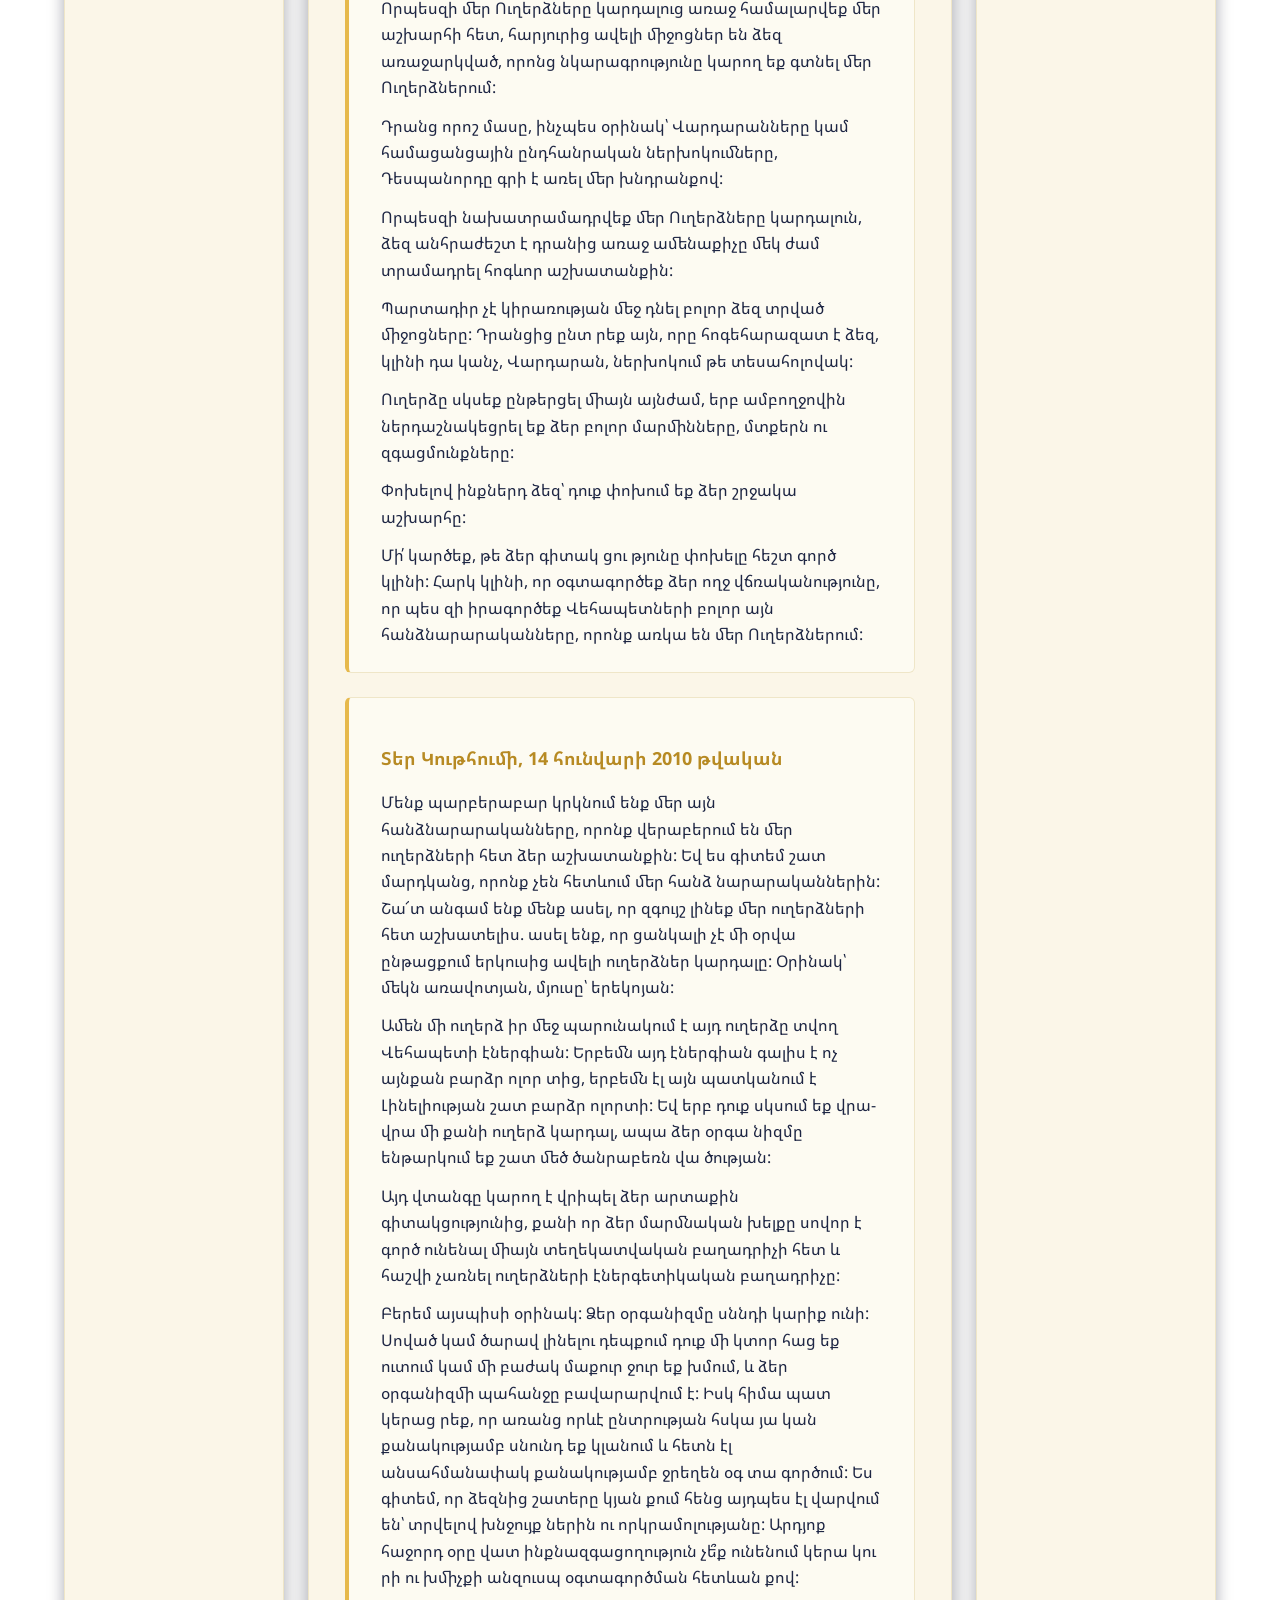
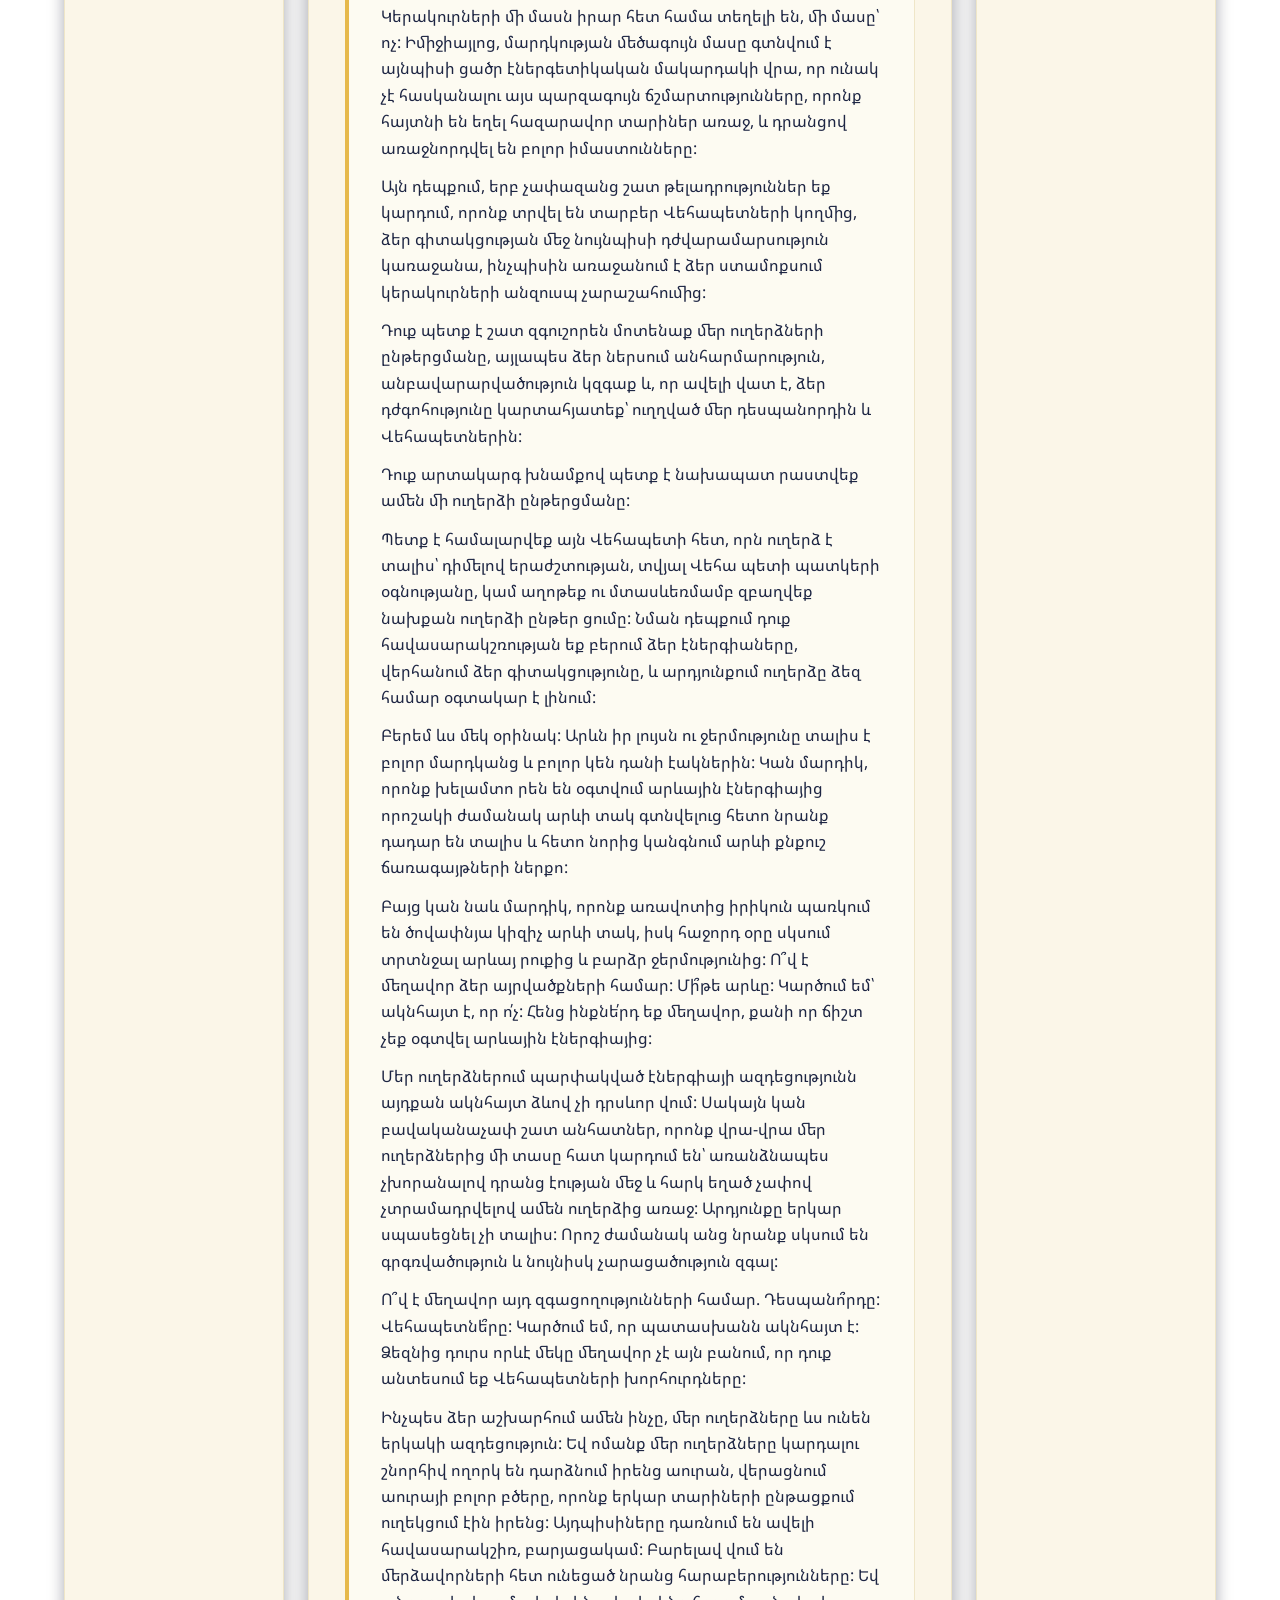
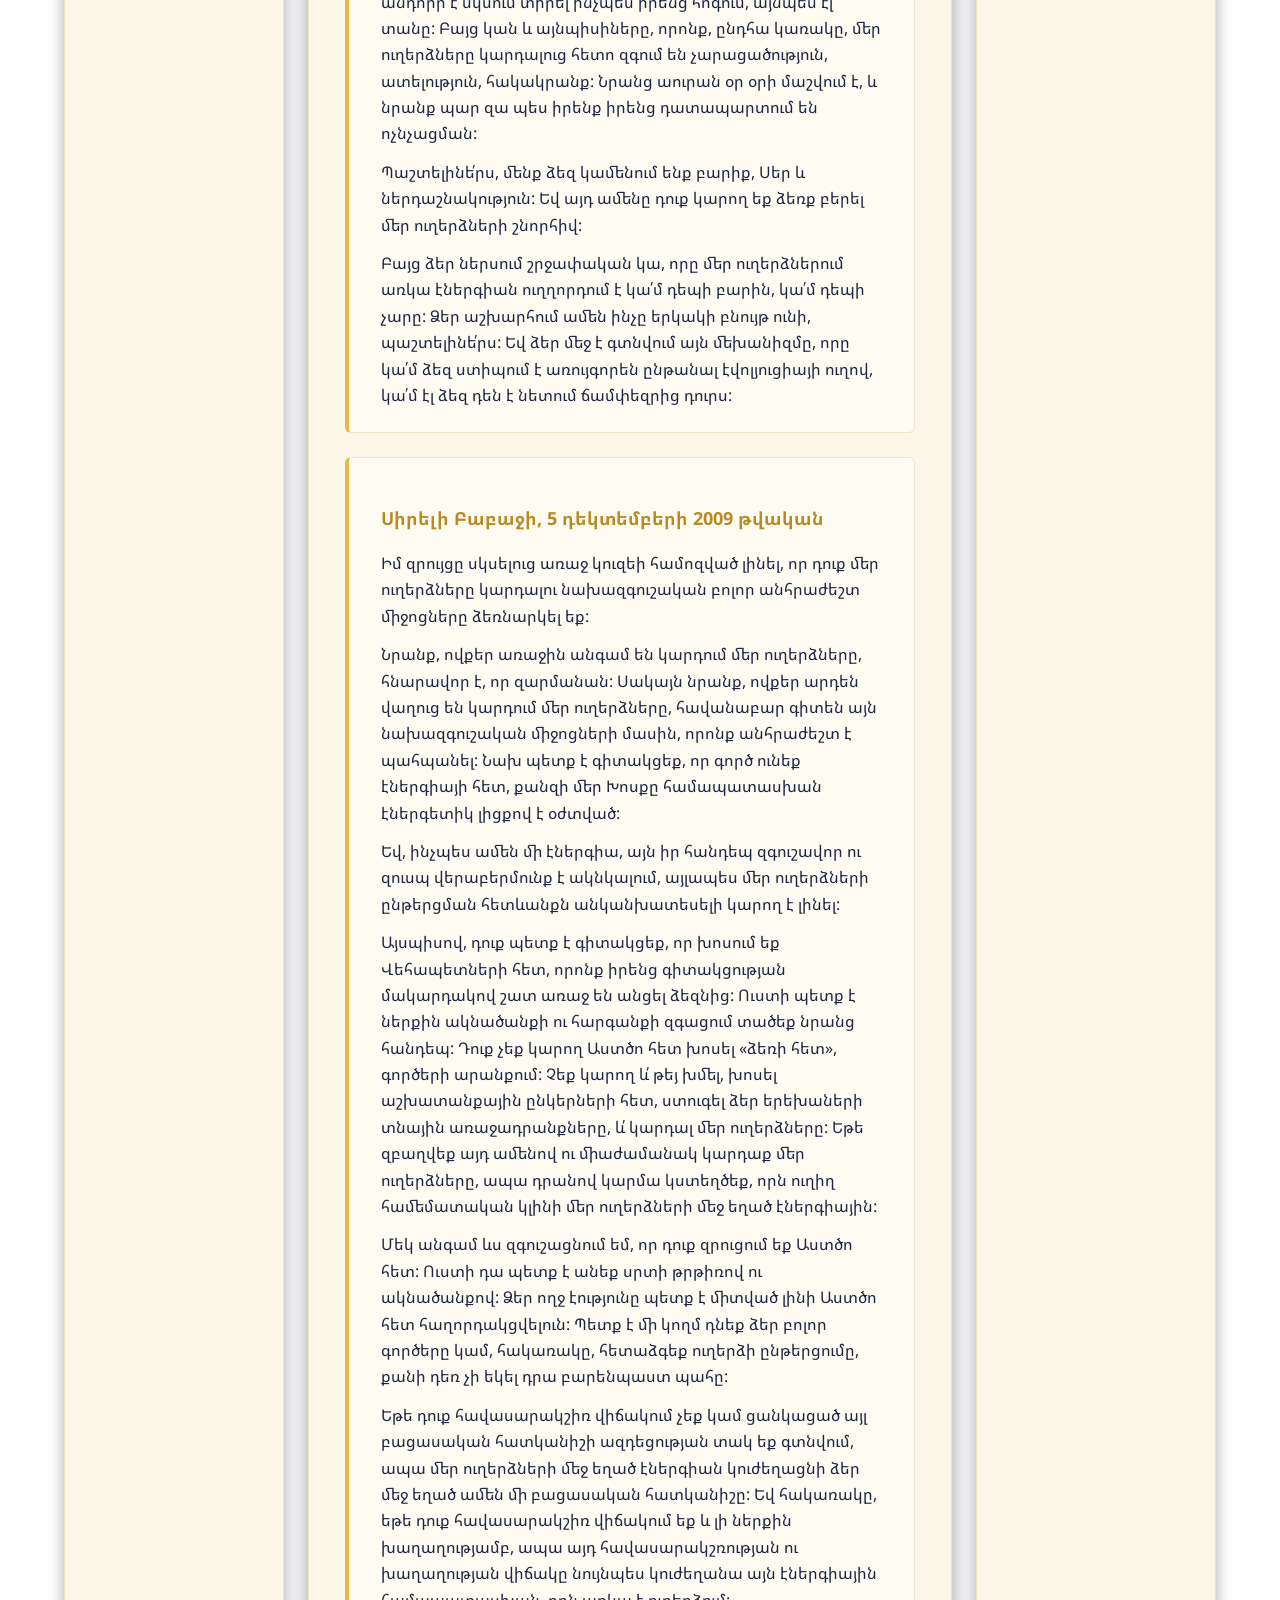
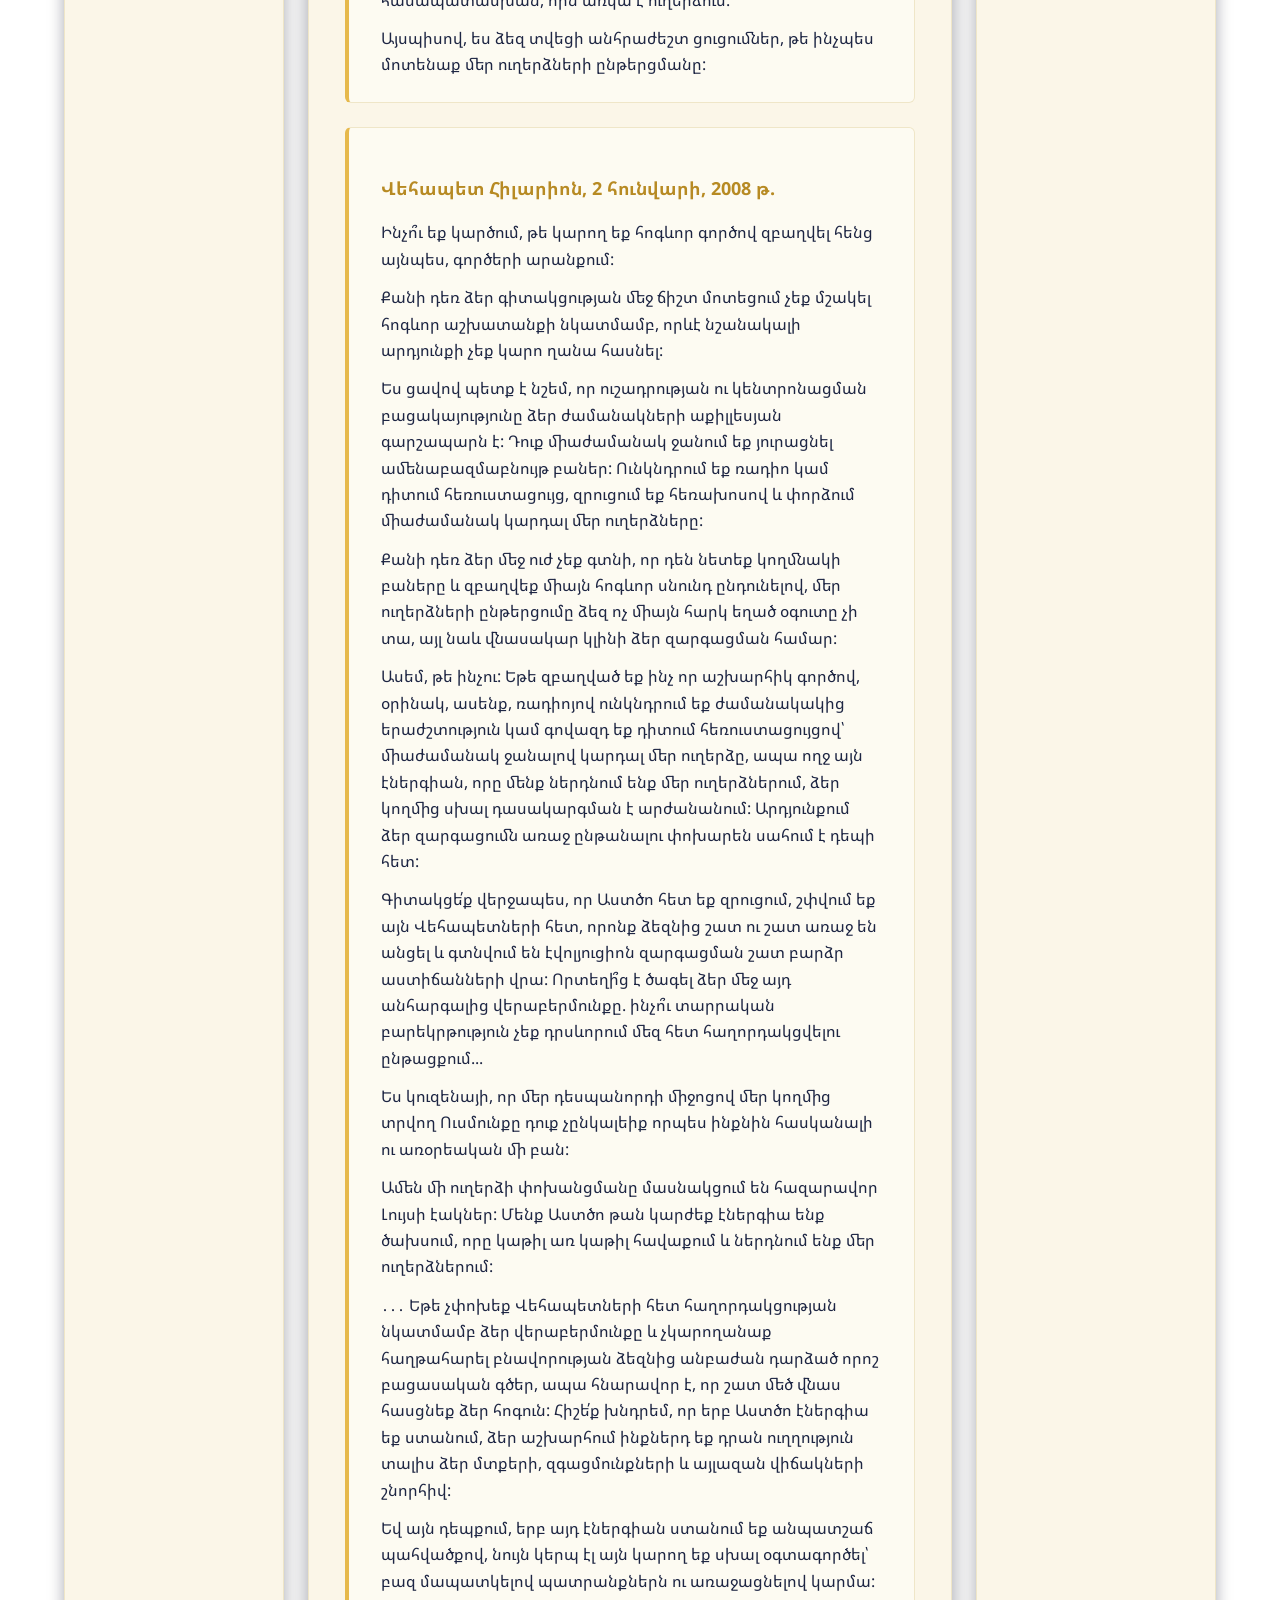
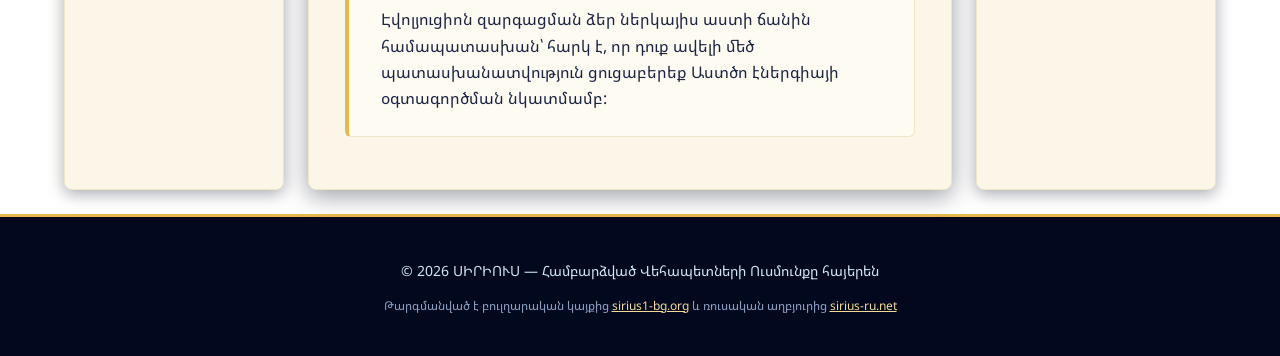
<file: how-to-read.html>
﻿<!DOCTYPE html>
<html lang="hy">

<head>
  <meta charset="UTF-8">
  <meta name="viewport" content="width=device-width, initial-scale=1.0">
  <title>Ինչպե՞ս կարդալ Ուղերձները — ՍԻՐԻՈՒՍ</title>
  <meta name="description" content="Վեհապետների խորհուրդները, շարադրված իրենց Ուղերձներում:">
  <link rel="preconnect" href="https://fonts.googleapis.com">
  <link rel="preconnect" href="https://fonts.gstatic.com" crossorigin>
  <link
    href="https://fonts.googleapis.com/css2?family=Noto+Sans+Armenian:wght@400;500;600;700&family=Noto+Serif+Armenian:ital,wght@0,400;0,600;1,400;1,600&display=swap"
    rel="stylesheet">
  <link rel="stylesheet" href="css/style.css">
  <style>
    .quote-container {
      background: #fdfbf2;
      border: 1px solid var(--paper-edge);
      border-left: 4px solid var(--gold);
      border-radius: 6px;
      padding: 24px 32px;
      margin: 24px 0;
    }

    .quote-container h3 {
      margin-top: 0;
      color: var(--gold-deep);
      font-size: 1.15rem;
      margin-bottom: 16px;
    }

    .quote-container p {
      margin-bottom: 12px;
    }

    .quote-container p:last-child {
      margin-bottom: 0;
    }
  </style>
</head>

<body>


  <a href="index.html" class="site-banner" aria-label="ՍԻՐԻՈՒՍ — Գլխավոր">
    <img src="assets/header-banner.svg" alt="ՍԻՐԻՈՒՍ — Համբարձված Վեհապետների Ուսմունքը">
  </a>

  <nav class="main-nav" aria-label="Գլխավոր մենյու">
    <div class="nav-inner">
      <span class="nav-brand">ՍԻՐԻՈՒՍ</span>
      <button id="nav-toggle" aria-expanded="false" aria-controls="main-nav-list" aria-label="Բացել/փակել մենյու">
        <span></span><span></span><span></span>
      </button>
    </div>
    <ul id="main-nav-list">
      <li><a href="index.html">Գլխավոր</a></li>
      <li><a href="diktovki.html">Թելադրություններ</a></li>
      <li><a href="likove.html">Վեհապետների Դեմքեր</a></li>
      <li><a href="rozarii.html">Վարդարաններ</a></li>
      <li><a href="knigi.html">Գրքեր</a></li>
    </ul>
  </nav>

  <div class="page">

    <aside class="sidebar">
      <h3 class="sidebar-toggle">Բաժնի մասեր</h3>
      <div class="sidebar-content">
        <a href="#suria">Տեր Սուրիա</a>
        <a href="#kuthumi">Տեր Կութհումի</a>
        <a href="#babaji">Սիրելի Բաբաջի</a>
        <a href="#hilarion">Վեհապետ Հիլարիոն</a>
      </div>
    </aside>

    <main class="content">

      <h1>Ինչպես կարդալ Ուղերձները</h1>
      <p class="muted" style="margin-top:-10px; font-style:italic;">(Վեհապետների խորհուրդները, շարադրված իրենց
        Ուղերձներում)</p>
      <div class="section-rule"></div>

      <div class="quote-container" id="suria">
        <h3>Տեր Սուրիա, 22 դեկտեմբերի 2013 թվական</h3>
        <p>․․․ միակ օգնությունը, որ ներկայումս կարելի հասցնել մարդկությանը, մեր էներգիաներն են, որոնք մենք ձեր աշխարհ
          ենք փոխանցում մեր Ուղերձների միջոցով: Ձեզնից շատերը հարցնում են. «Ուղերձներն ինչպե՞ս կարող են փոխել աշխարհը,
          եթե դրանք կարդում են Երկրում բնակվող միլիարդավոր մարդկանիցից միայն եզակիները...»:</p>
        <p>Պաշտելինե՛րս, Աստծո էներգիան մենք երբեք իզուր չենք ծախսում: Ցանկացած աստվածային Ողորմածություն նախքան
          մատուցվելը մանրազնին կշռադատվում է Տիեզերքի Բարձրագույն Խորհուրդներում:</p>
        <p>Մեր նուրբ էներգիաներն ի վիճակի են չեզոքացնելու ձեր աշխարհի հսկայական քանակությամբ բացասական էներգիան: Դա մեր
          աշխատանքն է, որով պահպանում ենք մոլորակի համակշռությունը:</p>
        <p>Ձեզնից յուրաքանչյուրը կարող է իր մասնակցությունը բերել Երկրի մարդկության փրկության այդ վիթխարի աշխատանքին:
          Համատեղ ջանքերով մենք կփոխենք մոլորա կում տիրող իրավիճակը:</p>
        <p>Բավական է, որ օրական մեկը կարդաք Ուղերձներից, որոնք մենք տալիս ենք մեր դեսպանորդի միջոցով, կարդաք այն
          ժամանակագրա կան հաջորդականությամբ, որով դրանք փոխանցվել են:</p>
        <p>Մեր Ուղերձներն ի վիճակի են փոխելու ձեր գիտակցությունը, իսկ այդ փոփոխությանն անխուսափելիորեն կհետևի ձեր
          շրջապատի փոփոխությունը: Մենք չենք կարող նախապես գուշակել իրավիճակը, քանի որ չգիտենք, թե որքան մարդ կարձագանքի
          մեր կոչին և կկարդա մեր Ուղերձները: Շատ կարևոր է այն վիճակը, որում դուք ձեռնամուխ եք լինում կարդալու մեր
          Ուղերձները:</p>
        <p>Որպեսզի ձեր աշխատանքն առավելագույնս արդյունավետ լինի, դուք պետք է նախապես տրամադրվեք մեր Ուղերձները կարդալուն
          և դրանք կարդաք ձեզ համար հնարավոր ամենավերամբարձ վիճակում: Միայն այդ դեպքում է, որ դուք կկարողանաք Աստծո
          էներգիա փոխանցել ձեզ շրջա պատող աշխարհին:</p>
        <p>Որպեսզի մեր Ուղերձները կարդալուց առաջ համալարվեք մեր աշխարհի հետ, հարյուրից ավելի միջոցներ են ձեզ առաջարկված,
          որոնց նկարագրությունը կարող եք գտնել մեր Ուղերձներում:</p>
        <p>Դրանց որոշ մասը, ինչպես օրինակ՝ Վարդարանները կամ համացանցային ընդհանրական ներխոկումները, Դեսպանորդը գրի է
          առել մեր խնդրանքով:</p>
        <p>Որպեսզի նախատրամադրվեք մեր Ուղերձները կարդալուն, ձեզ անհրաժեշտ է դրանից առաջ ամենաքիչը մեկ ժամ տրամադրել
          հոգևոր աշխատանքին:</p>
        <p>Պարտադիր չէ կիրառության մեջ դնել բոլոր ձեզ տրված միջոցները: Դրանցից ընտ րեք այն, որը հոգեհարազատ է ձեզ, կլինի
          դա կանչ, Վարդարան, ներխոկում թե տեսահոլովակ:</p>
        <p>Ուղերձը սկսեք ընթերցել միայն այնժամ, երբ ամբողջովին ներդաշնակեցրել եք ձեր բոլոր մարմինները, մտքերն ու
          զգացմունքները:</p>
        <p>Փոխելով ինքներդ ձեզ՝ դուք փոխում եք ձեր շրջակա աշխարհը:</p>
        <p>Մի՛ կարծեք, թե ձեր գիտակ ցու թյունը փոխելը հեշտ գործ կլինի: Հարկ կլինի, որ օգտագործեք ձեր ողջ
          վճռականությունը, որ պես զի իրագործեք Վեհապետների բոլոր այն հանձնարարականները, որոնք առկա են մեր Ուղերձներում:
        </p>
      </div>

      <div class="quote-container" id="kuthumi">
        <h3>Տեր Կութհումի, 14 հունվարի 2010 թվական</h3>
        <p>Մենք պարբերաբար կրկնում ենք մեր այն հանձնարարականները, որոնք վերաբերում են մեր ուղերձների հետ ձեր աշխատանքին:
          Եվ ես գիտեմ շատ մարդկանց, որոնք չեն հետևում մեր հանձ նարարականներին: Շա՜տ անգամ ենք մենք ասել, որ զգույշ լինեք
          մեր ուղերձների հետ աշխատելիս. ասել ենք, որ ցանկալի չէ մի օրվա ընթացքում երկուսից ավելի ուղերձներ կարդալը:
          Օրինակ՝ մեկն առավոտյան, մյուսը՝ երեկոյան:</p>
        <p>Ամեն մի ուղերձ իր մեջ պարունակում է այդ ուղերձը տվող Վեհապետի էներգիան: Երբեմն այդ էներգիան գալիս է ոչ այնքան
          բարձր ոլոր տից, երբեմն էլ այն պատկանում է Լինելիության շատ բարձր ոլորտի: Եվ երբ դուք սկսում եք վրա-վրա մի քանի
          ուղերձ կարդալ, ապա ձեր օրգա նիզմը ենթարկում եք շատ մեծ ծանրաբեռն վա ծության:</p>
        <p>Այդ վտանգը կարող է վրիպել ձեր արտաքին գիտակցությունից, քանի որ ձեր մարմնական խելքը սովոր է գործ ունենալ միայն
          տեղեկատվական բաղադրիչի հետ և հաշվի չառնել ուղերձների էներգետիկական բաղադրիչը:</p>
        <p>Բերեմ այսպիսի օրինակ: Ձեր օրգանիզմը սննդի կարիք ունի: Սոված կամ ծարավ լինելու դեպքում դուք մի կտոր հաց եք
          ուտում կամ մի բաժակ մաքուր ջուր եք խմում, և ձեր օրգանիզմի պահանջը բավարարվում է: Իսկ հիմա պատ կերաց րեք, որ
          առանց որևէ ընտրության հսկա յա կան քանակությամբ սնունդ եք կլանում և հետն էլ անսահմանափակ քանակությամբ ջրեղեն օգ
          տա գործում: Ես գիտեմ, որ ձեզնից շատերը կյան քում հենց այդպես էլ վարվում են՝ տրվելով խնջույք ներին ու
          որկրամոլությանը: Արդյոք հաջորդ օրը վատ ինքնազգացողություն չե՞ք ունենում կերա կու րի ու խմիչքի անզուսպ
          օգտագործման հետևան քով:</p>
        <p>Կերակուրների մի մասն իրար հետ համա տեղելի են, մի մասը՝ ոչ: Իմիջիայլոց, մարդկության մեծագույն մասը գտնվում է
          այնպիսի ցածր էներգետիկական մակարդակի վրա, որ ունակ չէ հասկանալու այս պարզագույն ճշմարտությունները, որոնք
          հայտնի են եղել հազարավոր տարիներ առաջ, և դրանցով առաջնորդվել են բոլոր իմաստունները:</p>
        <p>Այն դեպքում, երբ չափազանց շատ թելադրություններ եք կարդում, որոնք տրվել են տարբեր Վեհապետների կողմից, ձեր
          գիտակցության մեջ նույնպիսի դժվարամարսություն կառաջանա, ինչպիսին առաջանում է ձեր ստամոքսում կերակուրների
          անզուսպ չարաշահումից:</p>
        <p>Դուք պետք է շատ զգուշորեն մոտենաք մեր ուղերձների ընթերցմանը, այլապես ձեր ներսում անհարմարություն,
          անբավարարվածություն կզգաք և, որ ավելի վատ է, ձեր դժգոհությունը կարտահյատեք՝ ուղղված մեր դեսպանորդին և
          Վեհապետներին:</p>
        <p>Դուք արտակարգ խնամքով պետք է նախապատ րաստվեք ամեն մի ուղերձի ընթերցմանը:</p>
        <p>Պետք է համալարվեք այն Վեհապետի հետ, որն ուղերձ է տալիս՝ դիմելով երաժշտության, տվյալ Վեհա պետի պատկերի
          օգնությանը, կամ աղոթեք ու մտասևեռմամբ զբաղվեք նախքան ուղերձի ընթեր ցումը: Նման դեպքում դուք հավասարակշռության
          եք բերում ձեր էներգիաները, վերհանում ձեր գիտակցությունը, և արդյունքում ուղերձը ձեզ համար օգտակար է լինում:</p>
        <p>Բերեմ ևս մեկ օրինակ: Արևն իր լույսն ու ջերմությունը տալիս է բոլոր մարդկանց և բոլոր կեն դանի էակներին: Կան
          մարդիկ, որոնք խելամտո րեն են օգտվում արևային էներգիայից որոշակի ժամանակ արևի տակ գտնվելուց հետո նրանք դադար են
          տալիս և հետո նորից կանգնում արևի քնքուշ ճառագայթների ներքո:</p>
        <p>Բայց կան նաև մարդիկ, որոնք առավոտից իրիկուն պառկում են ծովափնյա կիզիչ արևի տակ, իսկ հաջորդ օրը սկսում տրտնջալ
          արևայ րուքից և բարձր ջերմությունից: Ո՞վ է մեղավոր ձեր այրվածքների համար: Մի՞թե արևը: Կարծում եմ՝ ակնհայտ է, որ
          ո՛չ: Հենց ինքնե՛րդ եք մեղավոր, քանի որ ճիշտ չեք օգտվել արևային էներգիայից:</p>
        <p>Մեր ուղերձներում պարփակված էներգիայի ազդեցությունն այդքան ակնհայտ ձևով չի դրսևոր վում: Սակայն կան բավականաչափ
          շատ անհատներ, որոնք վրա-վրա մեր ուղերձներից մի տասը հատ կարդում են՝ առանձնապես չխորանալով դրանց էության մեջ և
          հարկ եղած չափով չտրամադրվելով ամեն ուղերձից առաջ: Արդյունքը երկար սպասեցնել չի տալիս: Որոշ ժամանակ անց նրանք
          սկսում են գրգռվածություն և նույնիսկ չարացածություն զգալ:</p>
        <p>Ո՞վ է մեղավոր այդ զգացողությունների համար. Դեսպանո՞րդը: Վեհապետնե՞րը: Կարծում եմ, որ պատասխանն ակնհայտ է:
          Ձեզնից դուրս որևէ մեկը մեղավոր չէ այն բանում, որ դուք անտեսում եք Վեհապետների խորհուրդները:</p>
        <p>Ինչպես ձեր աշխարհում ամեն ինչը, մեր ուղերձները ևս ունեն երկակի ազդեցություն: Եվ ոմանք մեր ուղերձները կարդալու
          շնորհիվ ողորկ են դարձնում իրենց աուրան, վերացնում աուրայի բոլոր բծերը, որոնք երկար տարիների ընթացքում
          ուղեկցում էին իրենց: Այդպիսիները դառնում են ավելի հավասարակշիռ, բարյացակամ: Բարելավ վում են մերձավորների հետ
          ունեցած նրանց հարաբերությունները: Եվ անդորր է սկսում տիրել ինչպես իրենց հոգում, այնպես էլ տանը: Բայց կան և
          այնպիսիները, որոնք, ընդհա կառակը, մեր ուղերձները կարդալուց հետո զգում են չարացածություն, ատելություն,
          հակակրանք: Նրանց աուրան օր օրի մաշվում է, և նրանք պար զա պես իրենք իրենց դատապարտում են ոչնչացման:</p>
        <p>Պաշտելինե՛րս, մենք ձեզ կամենում ենք բարիք, Սեր և ներդաշնակություն: Եվ այդ ամենը դուք կարող եք ձեռք բերել մեր
          ուղերձների շնորհիվ:</p>
        <p>Բայց ձեր ներսում շրջափական կա, որը մեր ուղերձներում առկա էներգիան ուղղորդում է կա՛մ դեպի բարին, կա՛մ դեպի
          չարը: Ձեր աշխարհում ամեն ինչը երկակի բնույթ ունի, պաշտելինե՛րս: Եվ ձեր մեջ է գտնվում այն մեխանիզմը, որը կա՛մ
          ձեզ ստիպում է առույգորեն ընթանալ էվոլյուցիայի ուղով, կա՛մ էլ ձեզ դեն է նետում ճամփեզրից դուրս:</p>
      </div>

      <div class="quote-container" id="babaji">
        <h3>Սիրելի Բաբաջի, 5 դեկտեմբերի 2009 թվական</h3>
        <p>Իմ զրույցը սկսելուց առաջ կուզեի համոզված լինել, որ դուք մեր ուղերձները կարդալու նախազգուշական բոլոր անհրաժեշտ
          միջոցները ձեռնարկել եք:</p>
        <p>Նրանք, ովքեր առաջին անգամ են կարդում մեր ուղերձները, հնարավոր է, որ զարմանան: Սակայն նրանք, ովքեր արդեն
          վաղուց են կարդում մեր ուղերձները, հավանաբար գիտեն այն նախազգուշական միջոցների մասին, որոնք անհրաժեշտ է
          պահպանել: Նախ պետք է գիտակցեք, որ գործ ունեք էներգիայի հետ, քանզի մեր Խոսքը համապատասխան էներգետիկ լիցքով է
          օժտված:</p>
        <p>Եվ, ինչպես ամեն մի էներգիա, այն իր հանդեպ զգուշավոր ու զուսպ վերաբերմունք է ակնկալում, այլապես մեր ուղերձների
          ընթերցման հետևանքն անկանխատեսելի կարող է լինել:</p>
        <p>Այսպիսով, դուք պետք է գիտակցեք, որ խոսում եք Վեհապետների հետ, որոնք իրենց գիտակցության մակարդակով շատ առաջ են
          անցել ձեզնից: Ուստի պետք է ներքին ակնածանքի ու հարգանքի զգացում տածեք նրանց հանդեպ: Դուք չեք կարող Աստծո հետ
          խոսել «ձեռի հետ», գործերի արանքում: Չեք կարող և՛ թեյ խմել, խոսել աշխատանքային ընկերների հետ, ստուգել ձեր
          երեխաների տնային առաջադրանքները, և՛ կարդալ մեր ուղերձները: Եթե զբաղվեք այդ ամենով ու միաժամանակ կարդաք մեր
          ուղերձները, ապա դրանով կարմա կստեղծեք, որն ուղիղ համեմատական կլինի մեր ուղերձների մեջ եղած էներգիային:</p>
        <p>Մեկ անգամ ևս զգուշացնում եմ, որ դուք զրուցում եք Աստծո հետ: Ուստի դա պետք է անեք սրտի թրթիռով ու ակնածանքով:
          Ձեր ողջ էությունը պետք է միտված լինի Աստծո հետ հաղորդակցվելուն: Պետք է մի կողմ դնեք ձեր բոլոր գործերը կամ,
          հակառակը, հետաձգեք ուղերձի ընթերցումը, քանի դեռ չի եկել դրա բարենպաստ պահը:</p>
        <p>Եթե դուք հավասարակշիռ վիճակում չեք կամ ցանկացած այլ բացասական հատկանիշի ազդեցության տակ եք գտնվում, ապա մեր
          ուղերձների մեջ եղած էներգիան կուժեղացնի ձեր մեջ եղած ամեն մի բացասական հատկանիշը: Եվ հակառակը, եթե դուք
          հավասարակշիռ վիճակում եք և լի ներքին խաղաղությամբ, ապա այդ հավասարակշռության ու խաղաղության վիճակը նույնպես
          կուժեղանա այն էներգիային համապատասխան, որն առկա է ուղերձում:</p>
        <p>Այսպիսով, ես ձեզ տվեցի անհրաժեշտ ցուցումներ, թե ինչպես մոտենաք մեր ուղերձների ընթերցմանը:</p>
      </div>

      <div class="quote-container" id="hilarion">
        <h3>Վեհապետ Հիլարիոն, 2 հունվարի, 2008 թ.</h3>
        <p>Ինչո՞ւ եք կարծում, թե կարող եք հոգևոր գործով զբաղվել հենց այնպես, գործերի արանքում:</p>
        <p>Քանի դեռ ձեր գիտակցության մեջ ճիշտ մոտեցում չեք մշակել հոգևոր աշխատանքի նկատմամբ, որևէ նշանակալի արդյունքի
          չեք կարո ղանա հասնել:</p>
        <p>Ես ցավով պետք է նշեմ, որ ուշադրության ու կենտրոնացման բացակայությունը ձեր ժամանակների աքիլլեսյան գարշապարն է:
          Դուք միաժամանակ ջանում եք յուրացնել ամենաբազմաբնույթ բաներ: Ունկնդրում եք ռադիո կամ դիտում հեռուստացույց,
          զրուցում եք հեռախոսով և փորձում միաժամանակ կարդալ մեր ուղերձները:</p>
        <p>Քանի դեռ ձեր մեջ ուժ չեք գտնի, որ դեն նետեք կողմնակի բաները և զբաղվեք միայն հոգևոր սնունդ ընդունելով, մեր
          ուղերձների ընթերցումը ձեզ ոչ միայն հարկ եղած օգուտը չի տա, այլ նաև վնասակար կլինի ձեր զարգացման համար:</p>
        <p>Ասեմ, թե ինչու: Եթե զբաղված եք ինչ որ աշխարհիկ գործով, օրինակ, ասենք, ռադիոյով ունկնդրում եք ժամանակակից
          երաժշտություն կամ գովազդ եք դիտում հեռուստացույցով՝ միաժամանակ ջանալով կարդալ մեր ուղերձը, ապա ողջ այն
          էներգիան, որը մենք ներդնում ենք մեր ուղերձներում, ձեր կողմից սխալ դասակարգման է արժանանում: Արդյունքում ձեր
          զարգացումն առաջ ընթանալու փոխարեն սահում է դեպի հետ:</p>
        <p>Գիտակցե՛ք վերջապես, որ Աստծո հետ եք զրուցում, շփվում եք այն Վեհապետների հետ, որոնք ձեզնից շատ ու շատ առաջ են
          անցել և գտնվում են էվոլյուցիոն զարգացման շատ բարձր աստիճանների վրա: Որտեղի՞ց է ծագել ձեր մեջ այդ անհարգալից
          վերաբերմունքը. ինչո՞ւ տարրական բարեկրթություն չեք դրսևորում մեզ հետ հաղորդակցվելու ընթացքում...</p>
        <p>Ես կուզենայի, որ մեր դեսպանորդի միջոցով մեր կողմից տրվող Ուսմունքը դուք չընկալեիք որպես ինքնին հասկանալի ու
          առօրեական մի բան:</p>
        <p>Ամեն մի ուղերձի փոխանցմանը մասնակցում են հազարավոր Լույսի էակներ: Մենք Աստծո թան կարժեք էներգիա ենք ծախսում,
          որը կաթիլ առ կաթիլ հավաքում և ներդնում ենք մեր ուղերձներում:</p>
        <p>․․․ Եթե չփոխեք Վեհապետների հետ հաղորդակցության նկատմամբ ձեր վերաբերմունքը և չկարողանաք հաղթահարել
          բնավորության ձեզնից անբաժան դարձած որոշ բացասական գծեր, ապա հնարավոր է, որ շատ մեծ վնաս հասցնեք ձեր հոգուն:
          Հիշե՛ք խնդրեմ, որ երբ Աստծո էներգիա եք ստանում, ձեր աշխարհում ինքներդ եք դրան ուղղություն տալիս ձեր մտքերի,
          զգացմունքների և այլազան վիճակների շնորհիվ:</p>
        <p>Եվ այն դեպքում, երբ այդ էներգիան ստանում եք անպատշաճ պահվածքով, նույն կերպ էլ այն կարող եք սխալ օգտագործել՝
          բազ մապատկելով պատրանքներն ու առաջացնելով կարմա:</p>
        <p>Էվոլյուցիոն զարգացման ձեր ներկայիս աստի ճանին համապատասխան՝ հարկ է, որ դուք ավելի մեծ պատասխանատվություն
          ցուցաբերեք Աստծո էներգիայի օգտագործման նկատմամբ:</p>
      </div>

    </main>

    <aside class="sidebar">
      <h3>Գրքեր</h3>

      <div class="book-entry">
        <div class="book-cover-placeholder" aria-label="Գրքի շապիկի տեղ">
          <img src="assets/BookCover/Imastutjan_girq_book.jpg" alt="Տատյանա Միկուշինայի «Իմաստության Գիրք»">
        </div>
        <p class="book-title">Տատյանա Միկուշինայի «Իմաստության Գիրք»</p>
        <a href="assets/Books/Girq_Imastutjan.pdf" class="btn-download" download>Ներբեռնել</a>
      </div>

      <div class="book-entry">
        <div class="book-cover-placeholder" aria-label="Գրքի շապիկի տեղ">
          <img src="assets/BookCover/WhiteBrotherhood_book.jpg" alt="Մեծ ճերմակ Եղբայրության գաղտնիքները">
        </div>
        <p class="book-title">Մեծ ճերմակ Եղբայրության գաղտնիքները</p>
        <a href="assets/Books/Chermak_Eghbajrutjun.pdf" class="btn-download" download>Ներբեռնել</a>
      </div>

      <div class="book-entry">
        <div class="book-cover-placeholder" aria-label="Գրքի շապիկի տեղ">
          <img src="assets/BookCover/Future_book.jpg" alt="Ճանապարհորդություն դեպի ապագա">
        </div>
        <p class="book-title">Ճանապարհորդություն դեպի ապագա</p>
        <a href="assets/Books/Champordutjun_Apaga.pdf" class="btn-download" download>Ներբեռնել</a>
      </div>
    </aside>

  </div>

  <footer class="site-footer">
    <p>© 2026 ՍԻՐԻՈՒՍ — Համբարձված Վեհապետների Ուսմունքը հայերեն</p>
    <p class="source-note">Թարգմանված է բուլղարական կայքից <a href="https://sirius1-bg.org/" target="_blank"
        rel="noopener">sirius1-bg.org</a> և ռուսական աղբյուրից <a href="http://www.sirius-ru.net/" target="_blank"
        rel="noopener">sirius-ru.net</a></p>
  </footer>

</body>

<script>
  (function () {
    var btn = document.getElementById('nav-toggle');
    var navList = document.getElementById('main-nav-list');
    if (btn && navList) {
      btn.addEventListener('click', function () {
        var open = navList.classList.toggle('nav-open');
        btn.setAttribute('aria-expanded', open ? 'true' : 'false');
      });
      navList.addEventListener('click', function (e) {
        if (e.target.tagName === 'A') {
          navList.classList.remove('nav-open');
          btn.setAttribute('aria-expanded', 'false');
        }
      });
    }
    document.querySelectorAll('.sidebar-toggle').forEach(function (h3) {
      h3.addEventListener('click', function () {
        var sidebar = h3.closest('.sidebar');
        if (sidebar) sidebar.classList.toggle('collapsed');
      });
    });
  })();
</script>

</html>
</file>
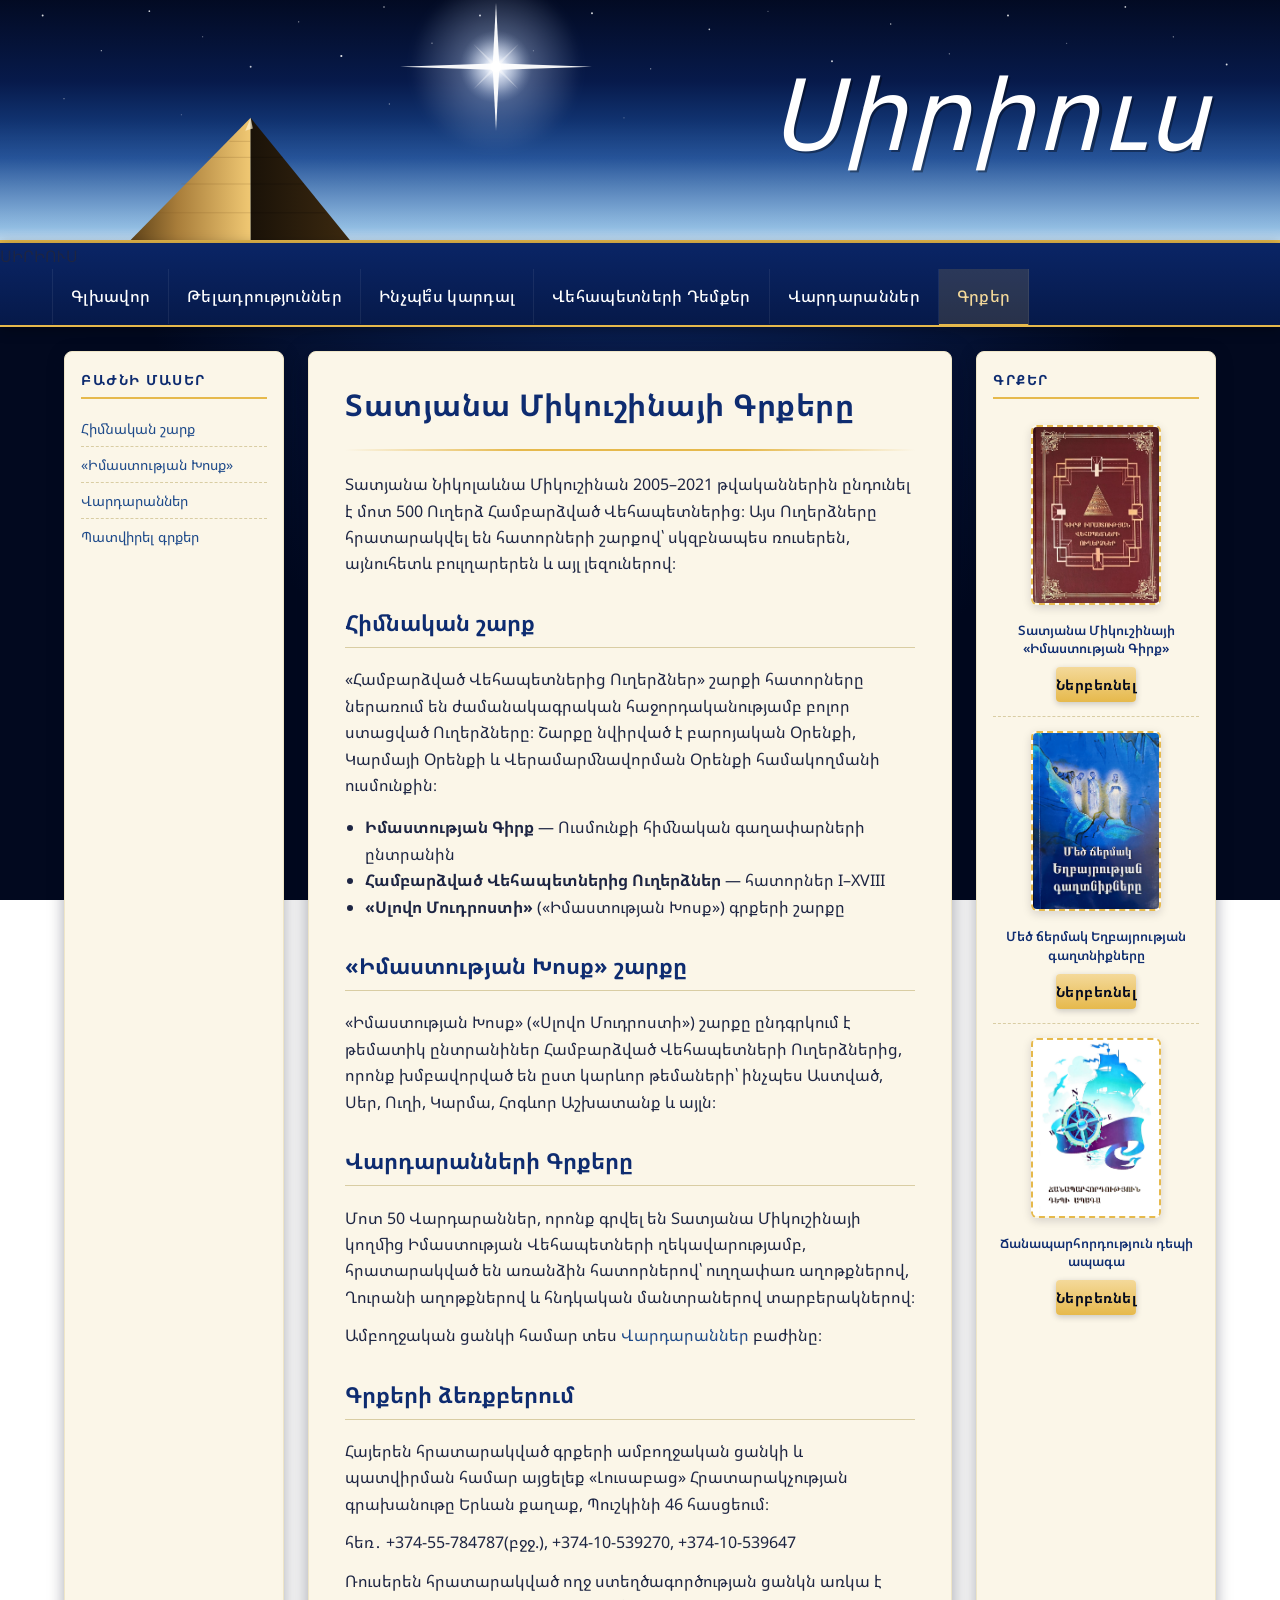
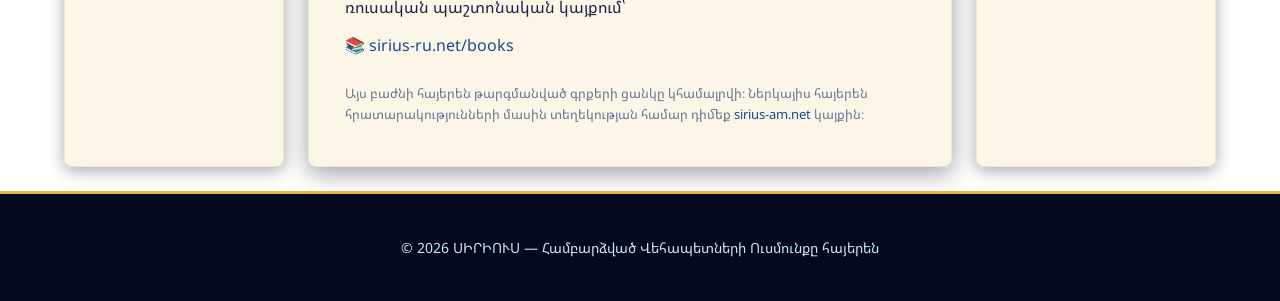
<file: knigi.html>
﻿<!DOCTYPE html>
<html lang="hy">

<head>
  <meta charset="UTF-8">
  <meta name="viewport" content="width=device-width, initial-scale=1.0">
  <title>Գրքեր — ՍԻՐԻՈՒՍ</title>
  <meta name="description" content="Տատյանա Միկուշինայի գրքերը՝ Համբարձված Վեհապետների Ուղերձների ժողովածուներ։">
  <link rel="preconnect" href="https://fonts.googleapis.com">
  <link rel="preconnect" href="https://fonts.gstatic.com" crossorigin>
  <link
    href="https://fonts.googleapis.com/css2?family=Noto+Sans+Armenian:wght@400;500;600;700&family=Noto+Serif+Armenian:ital,wght@0,400;0,600;1,400;1,600&display=swap"
    rel="stylesheet">
  <link rel="stylesheet" href="css/style.css">
</head>

<body>


  <a href="index.html" class="site-banner" aria-label="ՍԻՐԻՈՒՍ — Գլխավոր">
    <img src="assets/header-banner.svg" alt="ՍԻՐԻՈՒՍ — Համբարձված Վեհապետների Ուսմունքը">
  </a>

  <nav class="main-nav" aria-label="Գլխավոր մենյու">
    <div class="nav-inner">
      <span class="nav-brand">ՍԻՐԻՈՒՍ</span>
      <button id="nav-toggle" aria-expanded="false" aria-controls="main-nav-list" aria-label="Բացել/փակել մենյու">
        <span></span><span></span><span></span>
      </button>
    </div>
    <ul id="main-nav-list">
      <li><a href="index.html">Գլխավոր</a></li>
      <li><a href="diktovki.html">Թելադրություններ</a></li>
      <li><a href="how-to-read.html">Ինչպե՞ս կարդալ</a></li>
      <li><a href="likove.html">Վեհապետների Դեմքեր</a></li>
      <li><a href="rozarii.html">Վարդարաններ</a></li>
      <li><a href="knigi.html" class="active">Գրքեր</a></li>
    </ul>
  </nav>

  <div class="page">

    <aside class="sidebar">
      <h3 class="sidebar-toggle">Բաժնի մասեր</h3>
      <div class="sidebar-content">
      <a href="#main-series">Հիմնական շարք</a>
      <a href="#wisdom">«Իմաստության Խոսք»</a>
      <a href="#rosaries-books">Վարդարաններ</a>
      <a href="#shop">Պատվիրել գրքեր</a>
      </div>
    </aside>

    <main class="content">

      <h1>Տատյանա Միկուշինայի Գրքերը</h1>
      <div class="section-rule"></div>

      <p>Տատյանա Նիկոլաևնա Միկուշինան 2005–2021 թվականներին ընդունել է մոտ 500 Ուղերձ Համբարձված Վեհապետներից։ Այս
        Ուղերձները հրատարակվել են հատորների շարքով՝ սկզբնապես ռուսերեն, այնուհետև բուլղարերեն և այլ լեզուներով։</p>

      <h2 id="main-series">Հիմնական շարք</h2>
      <p>«Համբարձված Վեհապետներից Ուղերձներ» շարքի հատորները ներառում են ժամանակագրական հաջորդականությամբ բոլոր ստացված
        Ուղերձները։ Շարքը նվիրված է բարոյական Օրենքի, Կարմայի Օրենքի և Վերամարմնավորման Օրենքի համակողմանի ուսմունքին։
      </p>

      <ul>
        <li><strong>Իմաստության Գիրք</strong> — Ուսմունքի հիմնական գաղափարների ընտրանին</li>
        <li><strong>Համբարձված Վեհապետներից Ուղերձներ</strong> — հատորներ I–XVIII</li>
        <li><strong>«Սլովո Մուդրոստի»</strong> («Իմաստության Խոսք») գրքերի շարքը</li>
      </ul>

      <h2 id="wisdom">«Իմաստության Խոսք» շարքը</h2>
      <p>«Իմաստության Խոսք» («Սլովո Մուդրոստի») շարքը ընդգրկում է թեմատիկ ընտրանիներ Համբարձված Վեհապետների Ուղերձներից,
        որոնք խմբավորված են ըստ կարևոր թեմաների՝ ինչպես Աստված, Սեր, Ուղի, Կարմա, Հոգևոր Աշխատանք և այլն։</p>

      <h2 id="rosaries-books">Վարդարանների Գրքերը</h2>
      <p>Մոտ 50 Վարդարաններ, որոնք գրվել են Տատյանա Միկուշինայի կողմից Իմաստության Վեհապետների ղեկավարությամբ,
        հրատարակված են առանձին հատորներով՝ ուղղափառ աղոթքներով, Ղուրանի աղոթքներով և հնդկական մանտրաներով տարբերակներով։
      </p>
      <p>Ամբողջական ցանկի համար տես <a href="rozarii.html">Վարդարաններ</a> բաժինը։</p>

      <h2 id="shop">Գրքերի ձեռքբերում</h2>
      <p>Հայերեն հրատարակված գրքերի ամբողջական ցանկի և պատվիրման համար այցելեք «Լուսաբաց» Հրատարակչության գրախանութը
        Երևան քաղաք, Պուշկինի 46 հասցեում։</p>
      <p>հեռ․ +374-55-784787(բջջ.), +374-10-539270, +374-10-539647</p>
      <p>Ռուսերեն հրատարակված ողջ ստեղծագործության ցանկն առկա է ռուսական պաշտոնական կայքում՝</p>
      <p><a href="https://sirius-ru.net/books/books_mikushina.htm" target="_blank" rel="noopener">📚
          sirius-ru.net/books</a></p>

      <p class="muted small" style="margin-top:24px;">Այս բաժնի հայերեն թարգմանված գրքերի ցանկը կհամալրվի։ Ներկայիս
        հայերեն հրատարակությունների մասին տեղեկության համար դիմեք <a href="http://sirius-am.net" target="_blank"
          rel="noopener">sirius-am.net</a> կայքին։</p>

    </main>

    <aside class="sidebar">
      <h3>Գրքեր</h3>

      <div class="book-entry">
        <div class="book-cover-placeholder" aria-label="Գրքի շապիկի տեղ">
          <img src="assets/BookCover/Imastutjan_girq_book.jpg" alt="Տատյանա Միկուշինայի «Իմաստության Գիրք»">
        </div>
        <p class="book-title">Տատյանա Միկուշինայի «Իմաստության Գիրք»</p>
        <a href="assets/Books/Girq_Imastutjan.pdf" class="btn-download" download>Ներբեռնել</a>
      </div>

      <div class="book-entry">
        <div class="book-cover-placeholder" aria-label="Գրքի շապիկի տեղ">
          <img src="assets/BookCover/WhiteBrotherhood_book.jpg" alt="Մեծ ճերմակ Եղբայրության գաղտնիքները">
        </div>
        <p class="book-title">Մեծ ճերմակ Եղբայրության գաղտնիքները</p>
        <a href="assets/Books/Chermak_Eghbajrutjun.pdf" class="btn-download" download>Ներբեռնել</a>
      </div>

      <div class="book-entry">
        <div class="book-cover-placeholder" aria-label="Գրքի շապիկի տեղ">
          <img src="assets/BookCover/Future_book.jpg" alt="Ճանապարհորդություն դեպի ապագա">
        </div>
        <p class="book-title">Ճանապարհորդություն դեպի ապագա</p>
        <a href="assets/Books/Champordutjun_Apaga.pdf" class="btn-download" download>Ներբեռնել</a>
      </div>
    </aside>

  </div>

  <footer class="site-footer">
    <p>© 2026 ՍԻՐԻՈՒՍ — Համբարձված Վեհապետների Ուսմունքը հայերեն</p>
  </footer>

</body>

<script>
(function() {
  var btn = document.getElementById('nav-toggle');
  var navList = document.getElementById('main-nav-list');
  if (btn && navList) {
    btn.addEventListener('click', function() {
      var open = navList.classList.toggle('nav-open');
      btn.setAttribute('aria-expanded', open ? 'true' : 'false');
    });
    navList.addEventListener('click', function(e) {
      if (e.target.tagName === 'A') {
        navList.classList.remove('nav-open');
        btn.setAttribute('aria-expanded', 'false');
      }
    });
  }
  document.querySelectorAll('.sidebar-toggle').forEach(function(h3) {
    h3.addEventListener('click', function() {
      var sidebar = h3.closest('.sidebar');
      if (sidebar) sidebar.classList.toggle('collapsed');
    });
  });
})();
</script>
</html>
         
</file>
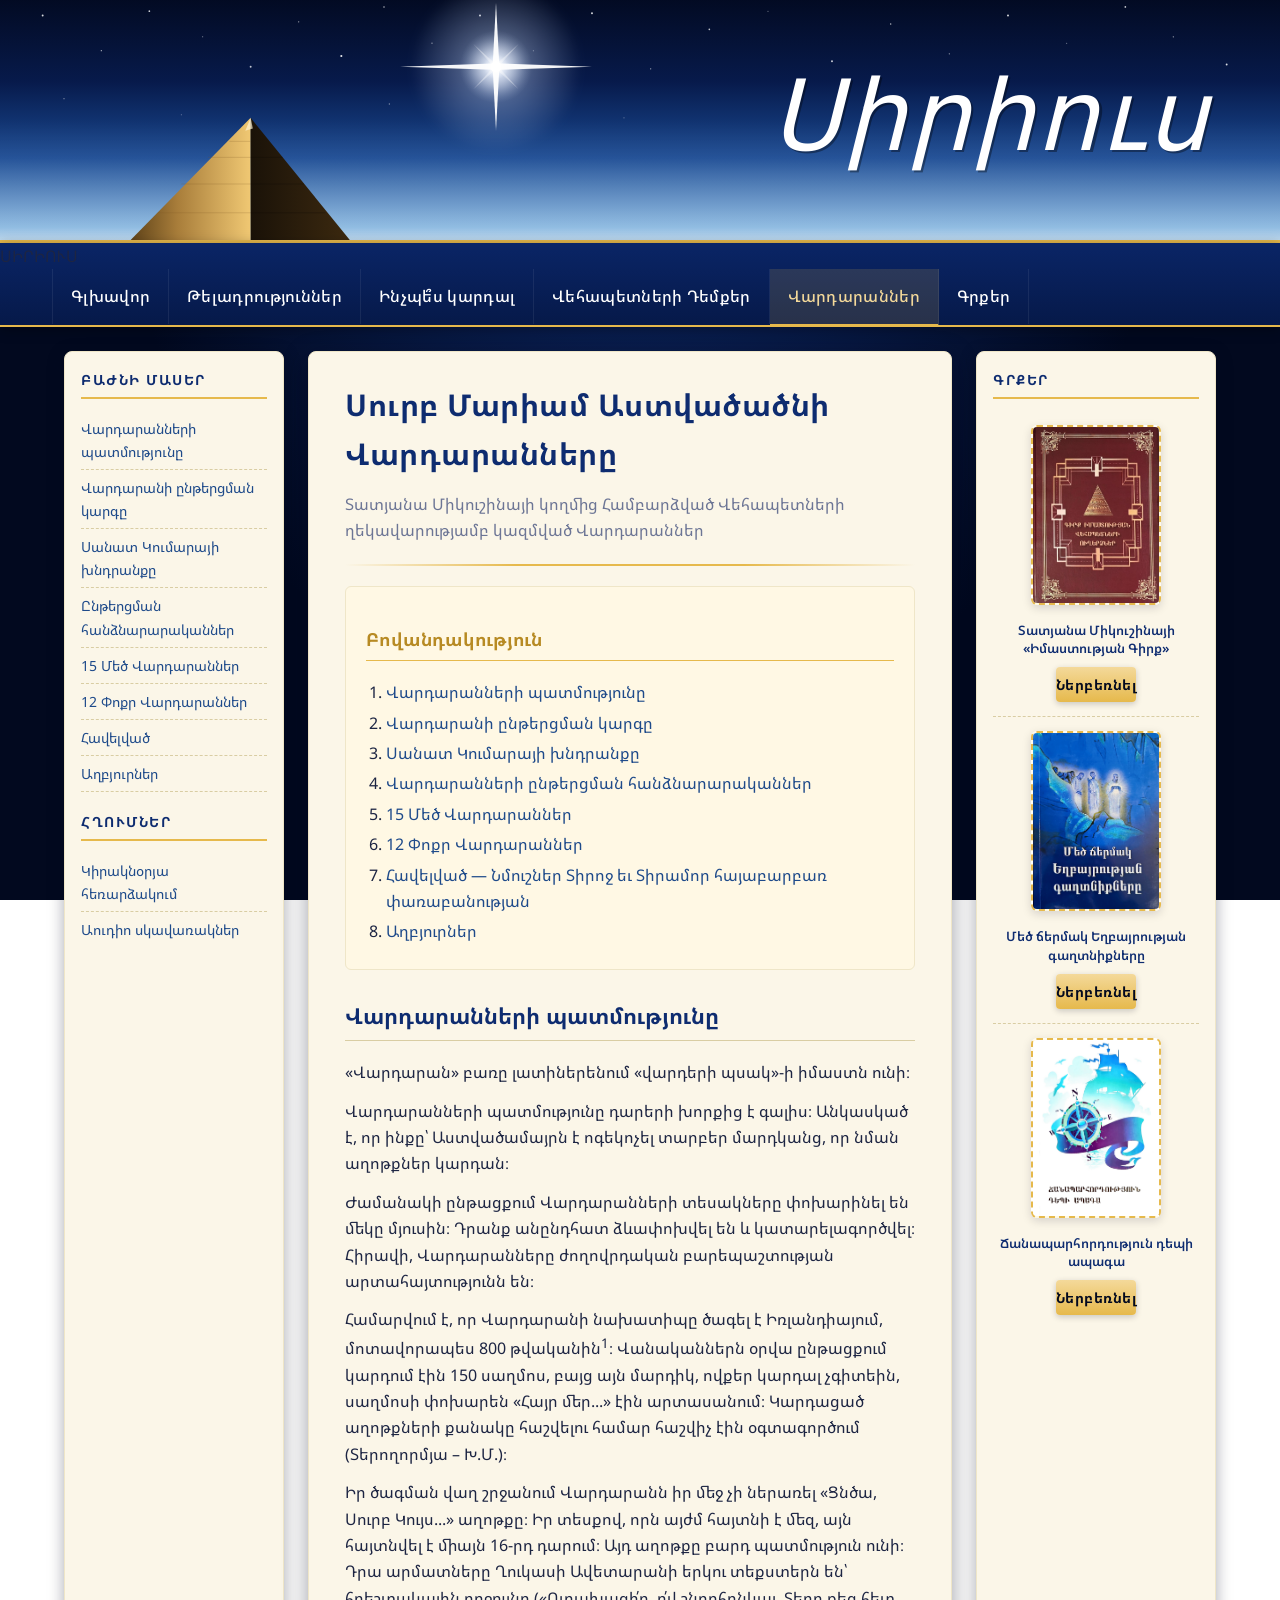
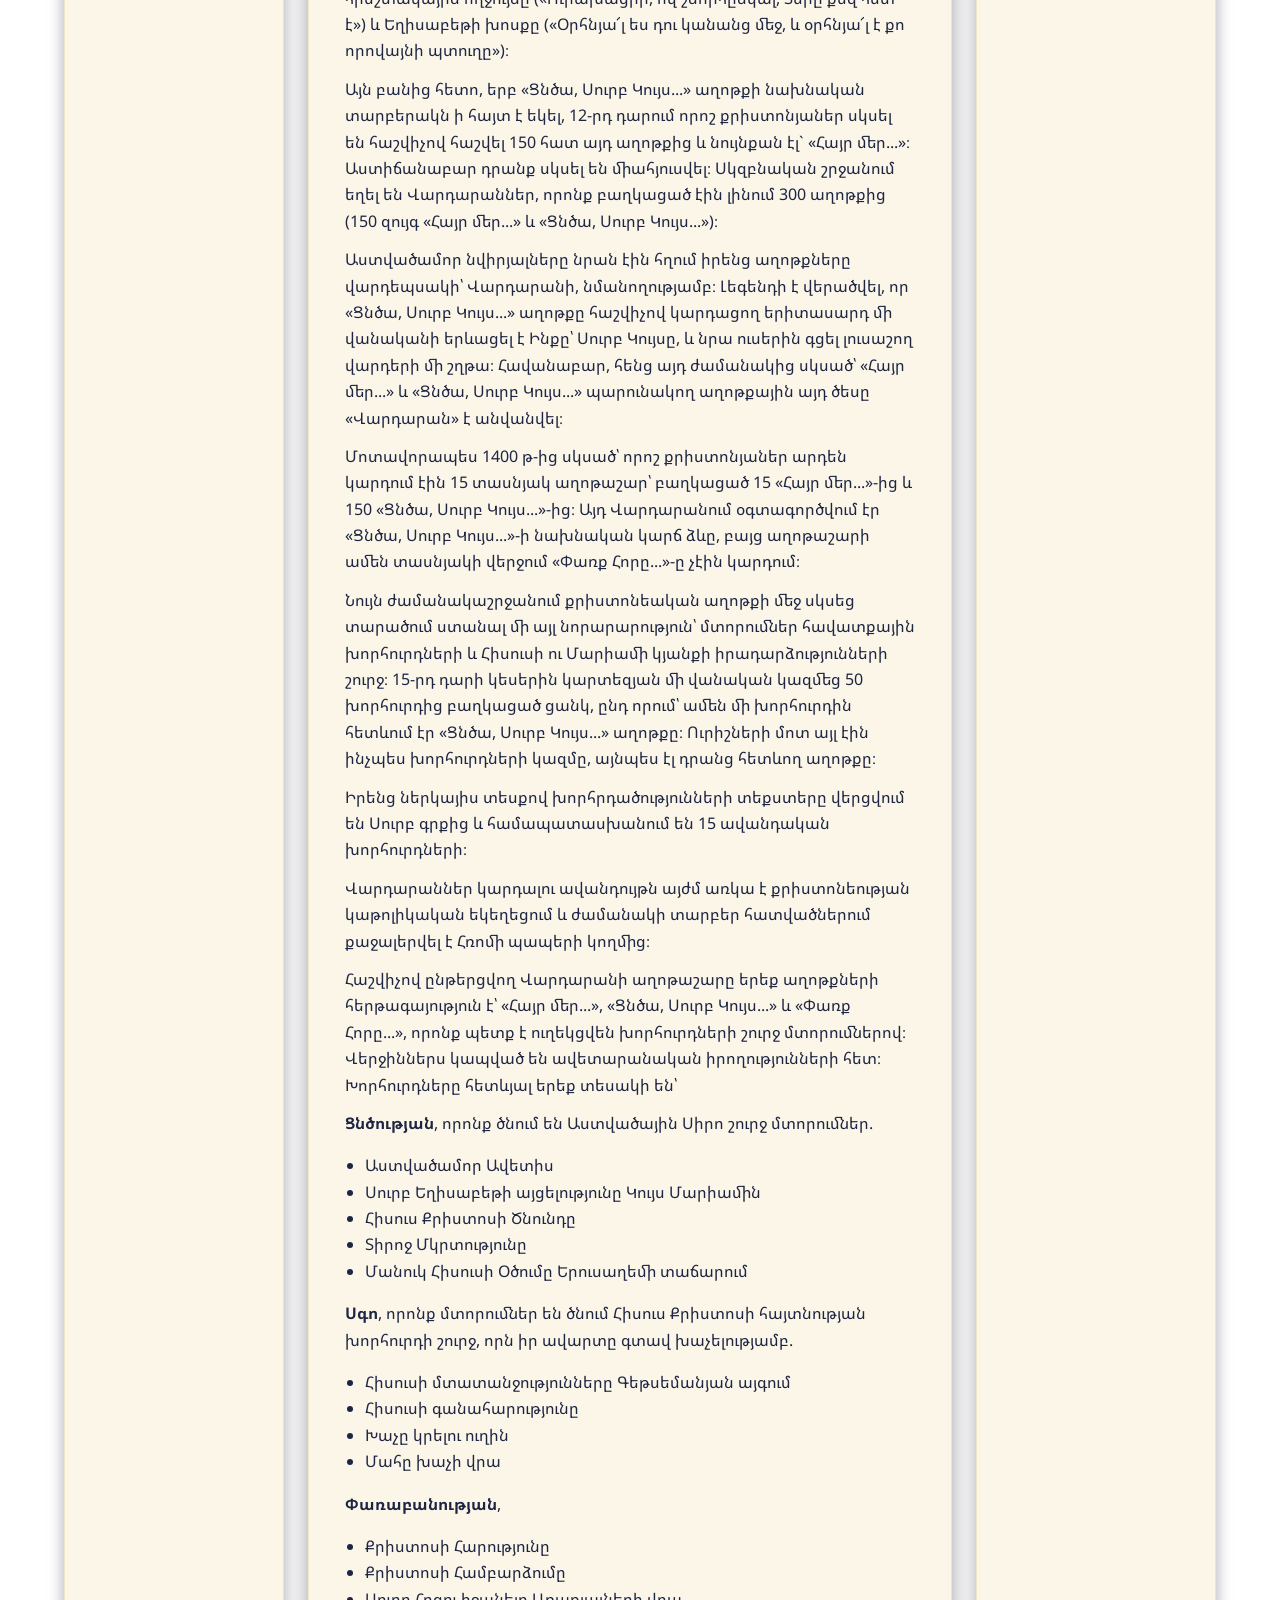
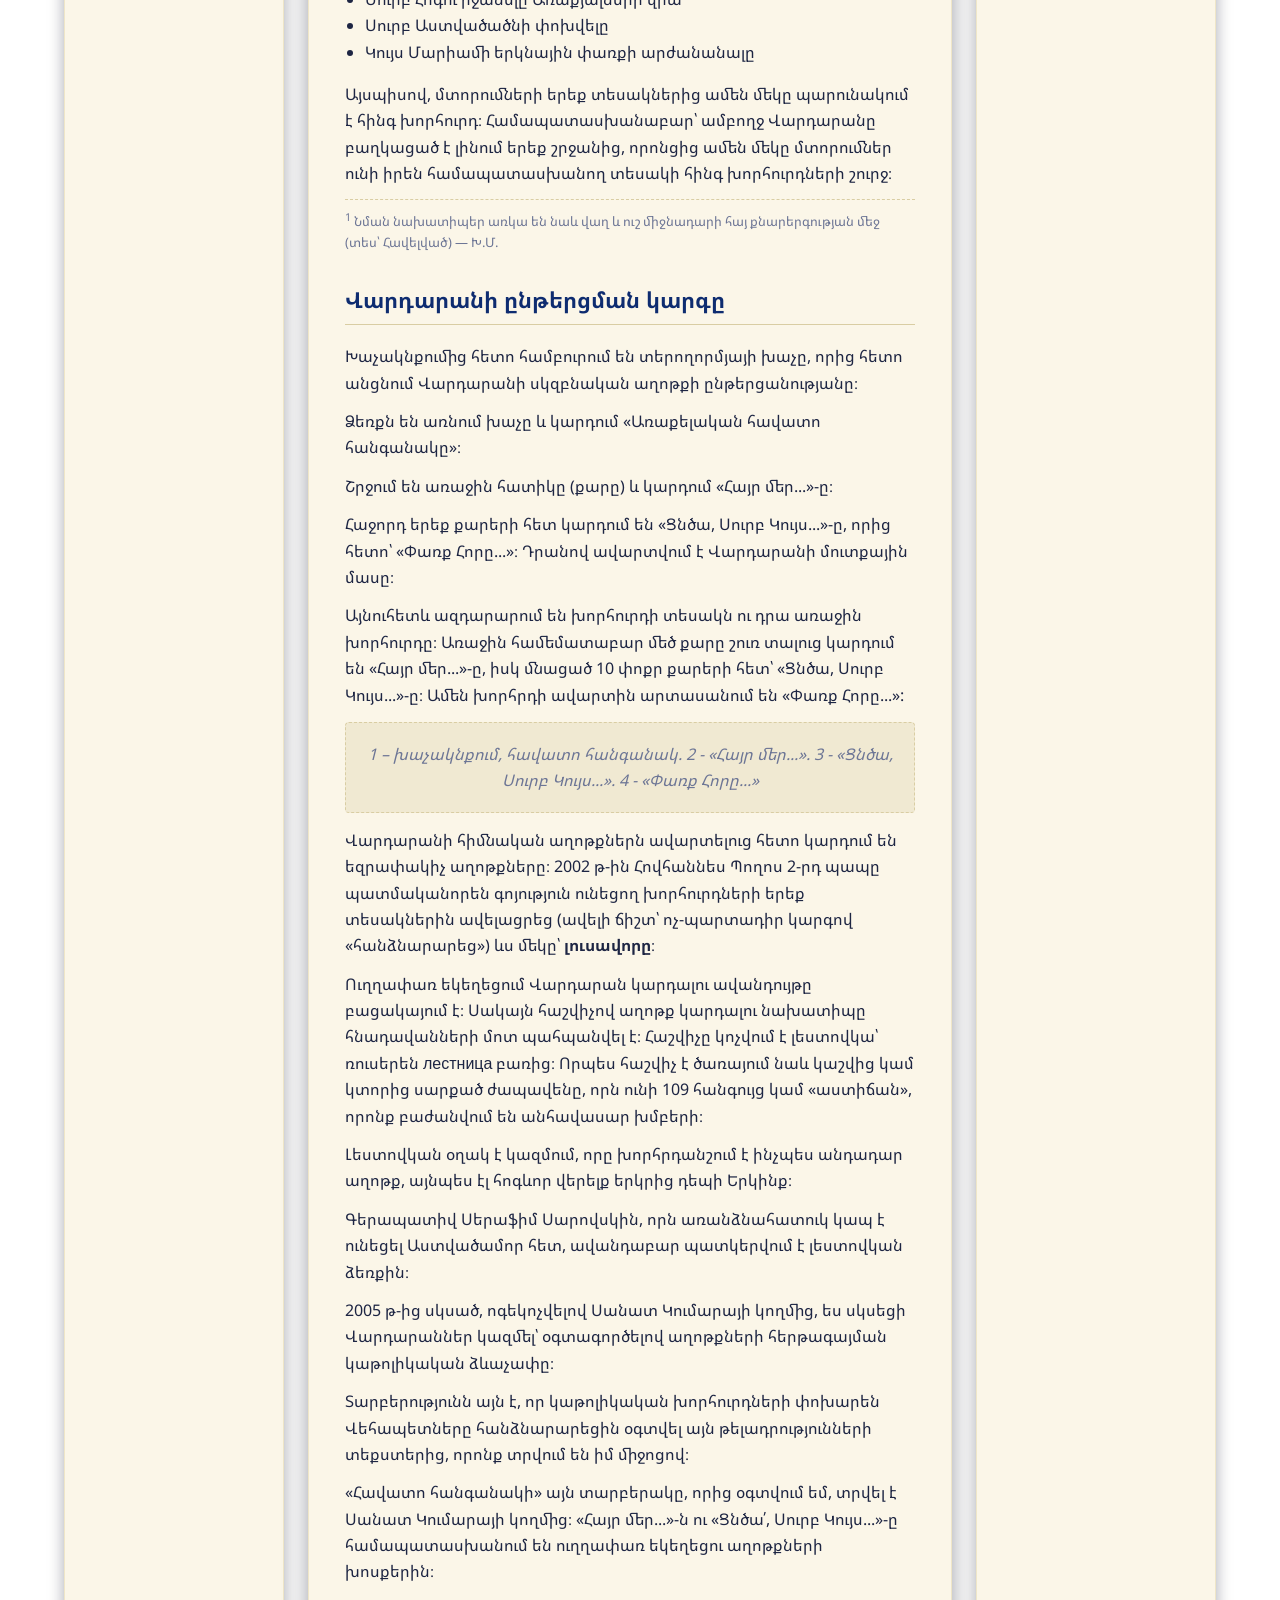
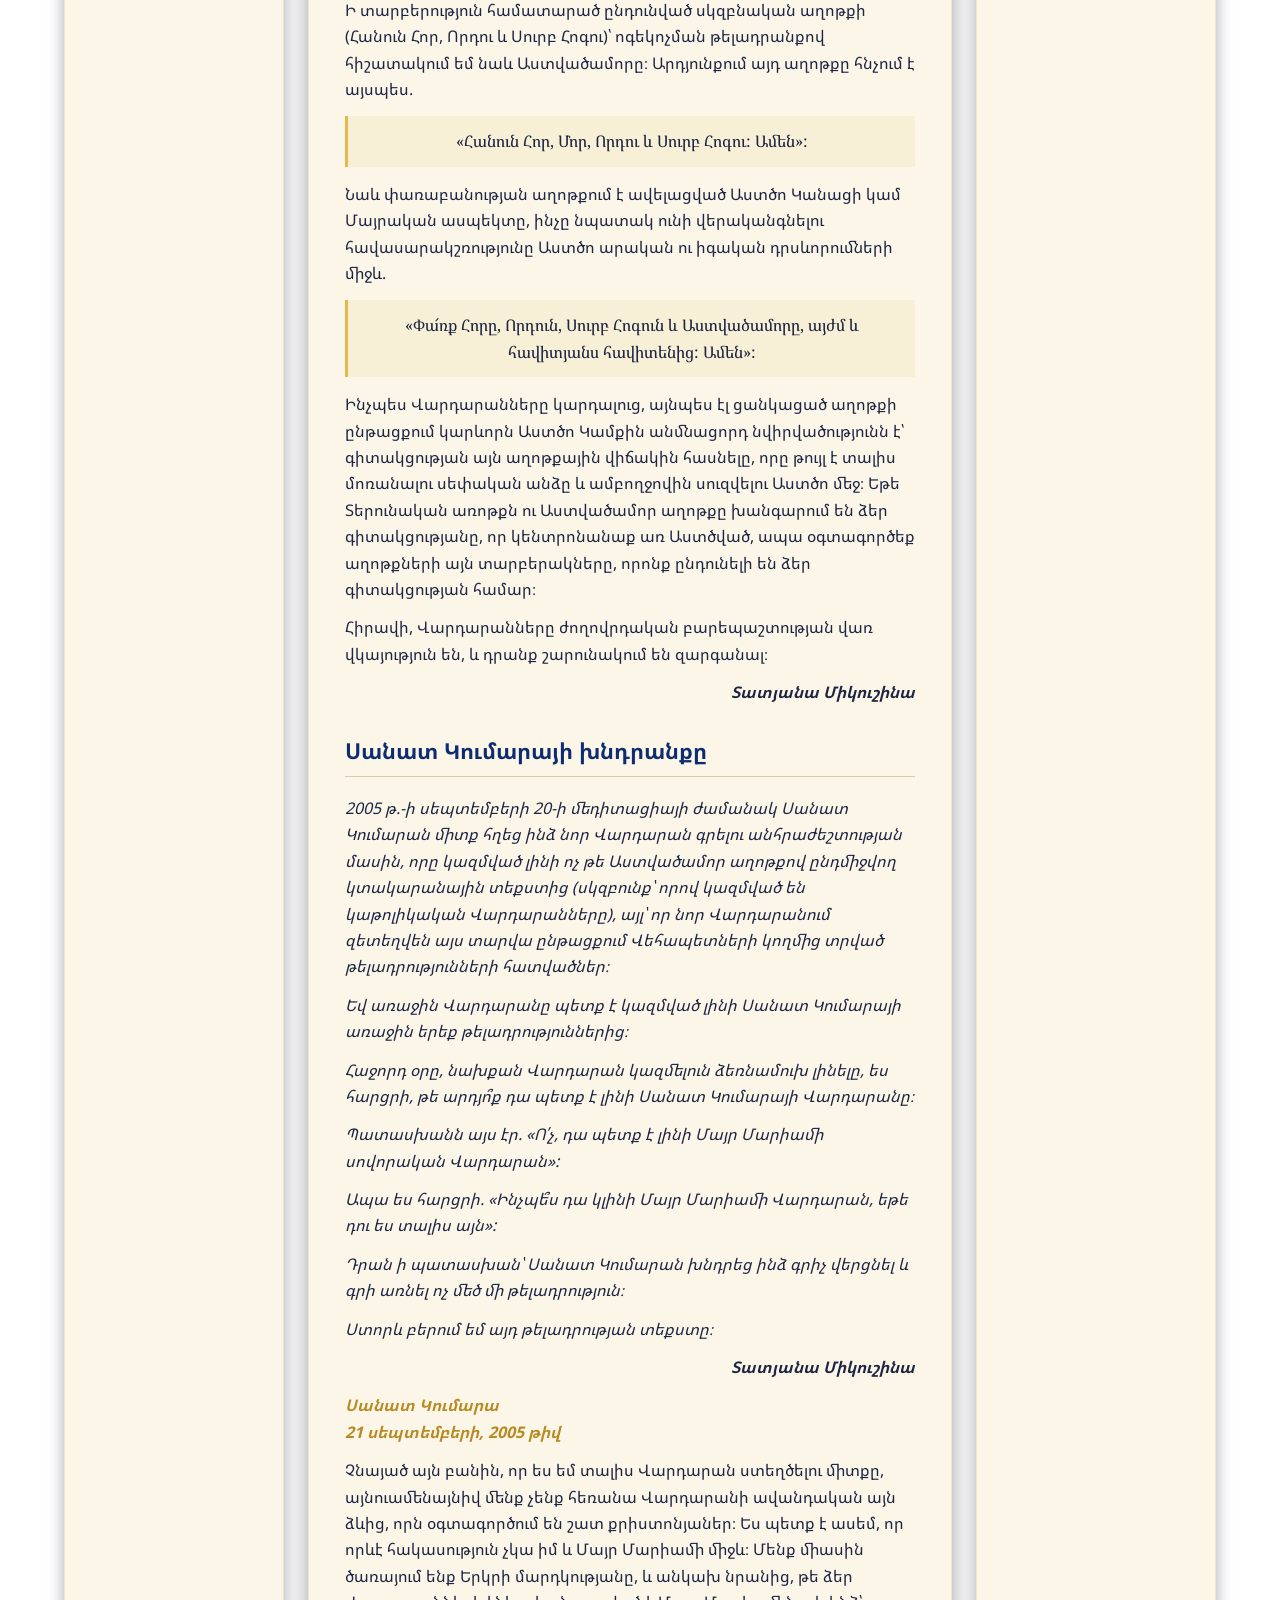
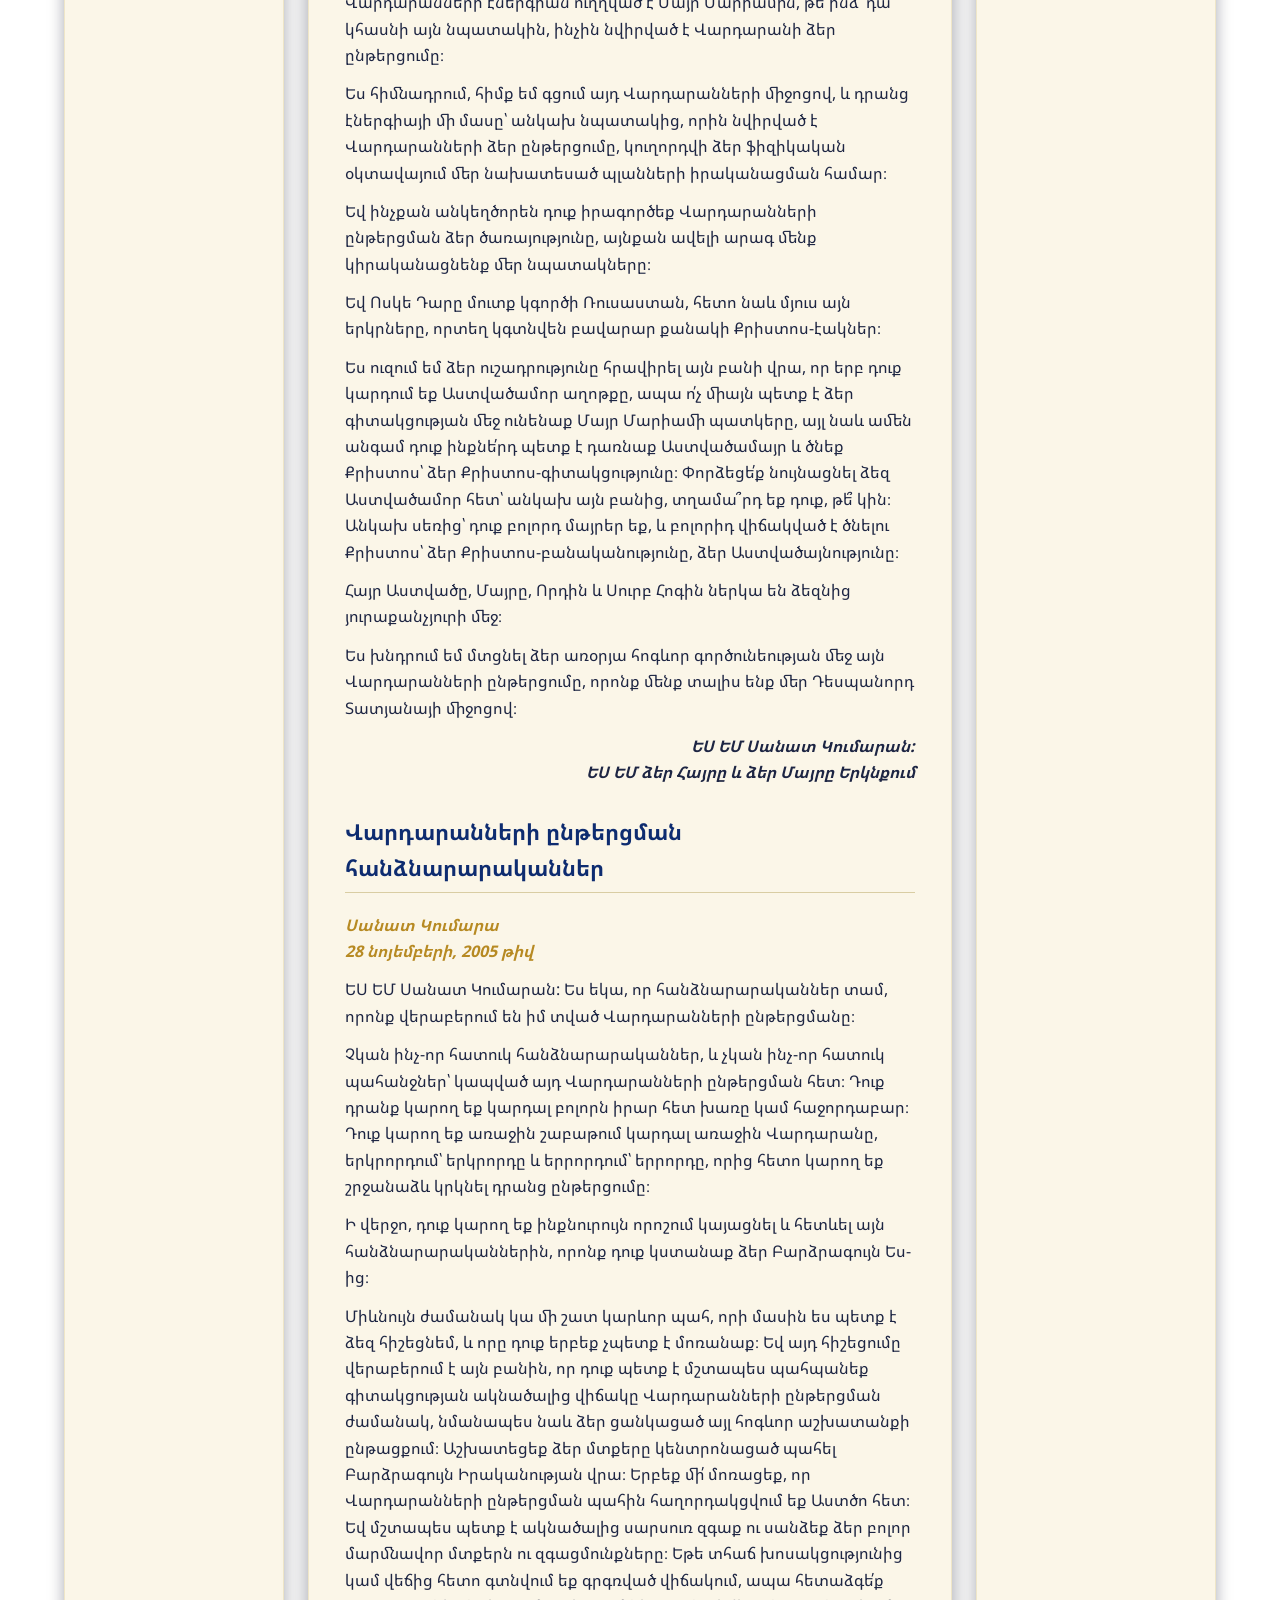
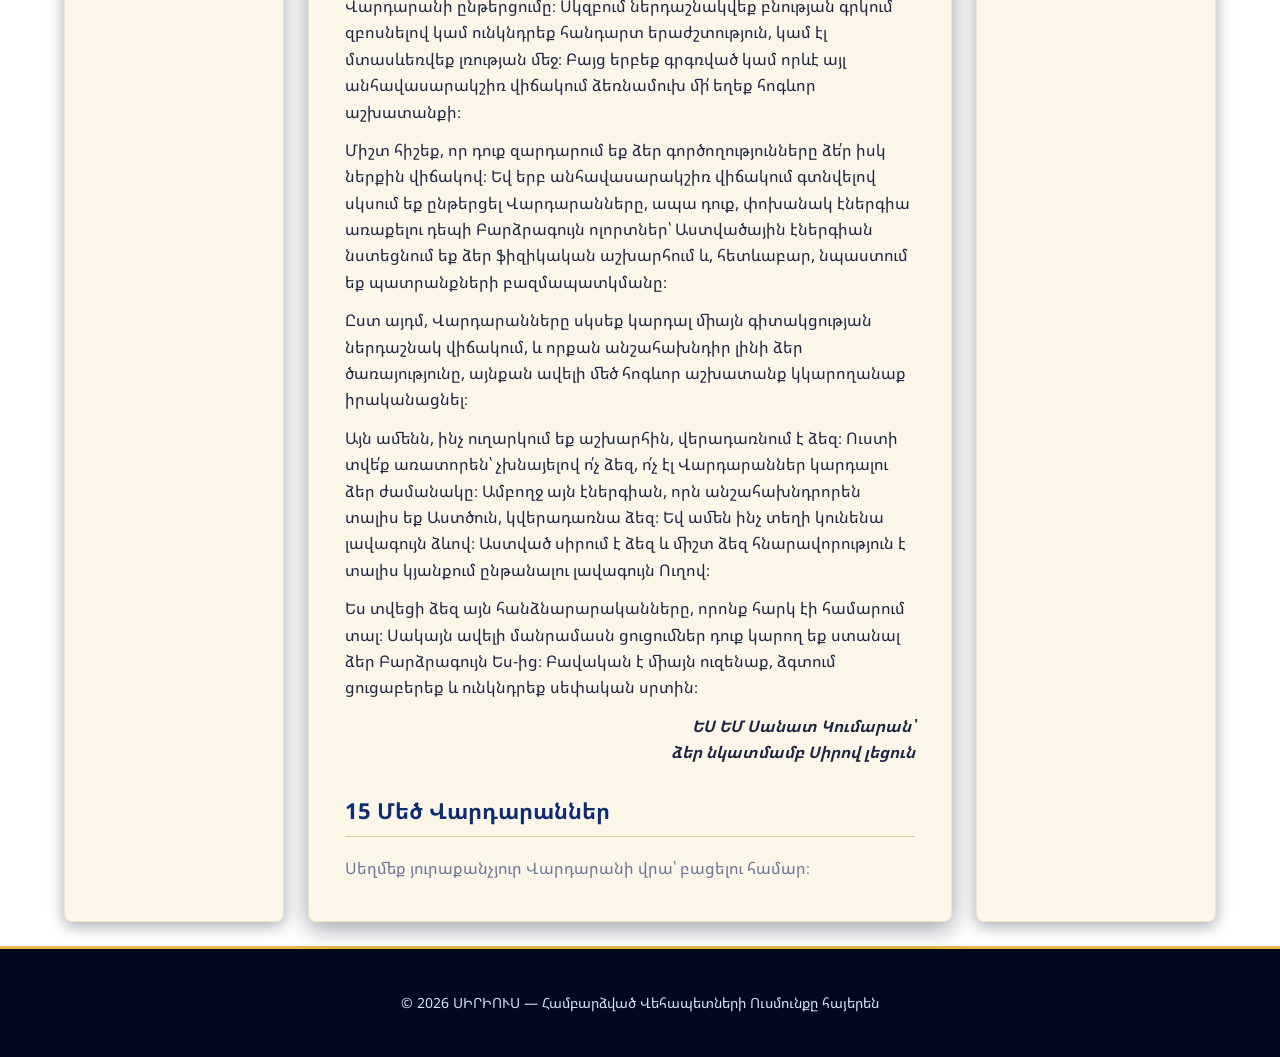
<file: rozarii.html>
<!DOCTYPE html>
<html lang="hy">

<head>
  <meta charset="UTF-8">
  <meta name="viewport" content="width=device-width, initial-scale=1.0">
  <title>Վարդարաններ — ՍԻՐԻՈՒՍ</title>
  <meta name="description"
    content="Սուրբ Մարիամ Աստվածածնի Վարդարանները՝ Տատյանա Միկուշինայի կողմից ստացված Համբարձված Վեհապետների ղեկավարությամբ։">
  <link rel="preconnect" href="https://fonts.googleapis.com">
  <link rel="preconnect" href="https://fonts.gstatic.com" crossorigin>
  <link
    href="https://fonts.googleapis.com/css2?family=Noto+Sans+Armenian:wght@400;500;600;700&family=Noto+Serif+Armenian:ital,wght@0,400;0,600;1,400;1,600&display=swap"
    rel="stylesheet">
  <link rel="stylesheet" href="css/style.css">
  <style>
    .vardaran-toc {
      background: #fff8e4;
      border: 1px solid var(--paper-edge);
      border-radius: 6px;
      padding: 16px 20px;
      margin: 20px 0;
    }

    .vardaran-toc h3 {
      margin-top: 0;
      color: var(--night-mid);
      border-bottom: 1px solid var(--gold);
      padding-bottom: 6px;
    }

    .vardaran-toc ol {
      margin: 8px 0;
      padding-left: 24px;
    }

    .vardaran-toc li {
      margin: 4px 0;
    }

    details.vardaran {
      background: #fdfbf2;
      border: 1px solid var(--paper-edge);
      border-radius: 6px;
      margin: 14px 0;
      padding: 0;
    }

    details.vardaran>summary {
      cursor: pointer;
      padding: 14px 18px;
      font-weight: 700;
      color: var(--night-mid);
      background: linear-gradient(180deg, #fff5d6, #fbecb2);
      border-radius: 6px;
      font-size: 17px;
      list-style: none;
    }

    details.vardaran>summary::-webkit-details-marker {
      display: none;
    }

    details.vardaran>summary::before {
      content: "▶ ";
      color: var(--gold-deep);
      font-size: 12px;
      margin-right: 6px;
    }

    details.vardaran[open]>summary::before {
      content: "▼ ";
    }

    details.vardaran[open]>summary {
      border-radius: 6px 6px 0 0;
      border-bottom: 1px solid var(--paper-edge);
    }

    details.vardaran .vardaran-body {
      padding: 18px 22px;
    }

    details.subvardaran {
      margin: 10px 0 10px 16px;
      background: #fff;
      border: 1px solid var(--paper-edge);
      border-radius: 4px;
    }

    details.subvardaran>summary {
      cursor: pointer;
      padding: 10px 14px;
      font-weight: 600;
      color: var(--gold-deep);
      list-style: none;
    }

    details.subvardaran>summary::-webkit-details-marker {
      display: none;
    }

    details.subvardaran>summary::before {
      content: "▸ ";
      color: var(--gold-deep);
      margin-right: 4px;
    }

    details.subvardaran[open]>summary::before {
      content: "▾ ";
    }

    details.subvardaran .sub-body {
      padding: 12px 16px;
      border-top: 1px dashed var(--paper-line);
    }

    .prayer-block {
      background: #f7efd6;
      border-left: 3px solid var(--gold);
      padding: 12px 16px;
      margin: 14px 0;
      font-family: "Noto Serif Armenian", serif;
    }

    .prayer-block.center {
      text-align: center;
    }

    .speaker {
      font-weight: 700;
      color: var(--gold-deep);
      font-style: italic;
      margin-top: 12px;
    }

    .verse-num {
      display: inline-block;
      min-width: 26px;
      font-weight: 700;
      color: var(--gold-deep);
    }

    .poem {
      font-family: "Noto Serif Armenian", serif;
      white-space: pre-line;
      margin: 14px 0 20px;
      padding-left: 12px;
      border-left: 2px solid var(--paper-line);
    }

    .poem-title {
      font-weight: 700;
      color: var(--night-mid);
      margin-top: 18px;
    }

    .poem-author {
      font-style: italic;
      color: var(--muted);
      margin-bottom: 8px;
    }

    .footnote {
      font-size: 13px;
      color: var(--muted);
      border-top: 1px dashed var(--paper-line);
      padding-top: 8px;
      margin-top: 16px;
    }

    .image-placeholder {
      background: #f0e9d2;
      border: 1px dashed var(--paper-line);
      padding: 18px;
      text-align: center;
      font-style: italic;
      color: var(--muted);
      margin: 14px 0;
      border-radius: 4px;
    }

    .back-to-top {
      display: inline-block;
      margin: 8px 0 18px;
      font-size: 13px;
      color: var(--link);
    }
  </style>
</head>

<body>


  <a href="index.html" class="site-banner" aria-label="ՍԻՐԻՈՒՍ — Գլխավոր">
    <img src="assets/header-banner.svg" alt="ՍԻՐԻՈՒՍ — Համբարձված Վեհապետների Ուսմունքը">
  </a>

  <nav class="main-nav" aria-label="Գլխավոր մենյու">
    <div class="nav-inner">
      <span class="nav-brand">ՍԻՐԻՈՒՍ</span>
      <button id="nav-toggle" aria-expanded="false" aria-controls="main-nav-list" aria-label="Բացել/փակել մենյու">
        <span></span><span></span><span></span>
      </button>
    </div>
    <ul id="main-nav-list">
      <li><a href="index.html">Գլխավոր</a></li>
      <li><a href="diktovki.html">Թելադրություններ</a></li>
      <li><a href="how-to-read.html">Ինչպե՞ս կարդալ</a></li>
      <li><a href="likove.html">Վեհապետների Դեմքեր</a></li>
      <li><a href="rozarii.html" class="active">Վարդարաններ</a></li>
      <li><a href="knigi.html">Գրքեր</a></li>
    </ul>
  </nav>


  <div class="page">

    <aside class="sidebar">
      <h3 class="sidebar-toggle">Բաժնի մասեր</h3>
      <div class="sidebar-content">
        <a href="#intro">Վարդարանների պատմությունը</a>
        <a href="#kargy">Վարդարանի ընթերցման կարգը</a>
        <a href="#sanat">Սանատ Կումարայի խնդրանքը</a>
        <a href="#hanzhnararakanner">Ընթերցման հանձնարարականներ</a>
        <a href="#mets">15 Մեծ Վարդարաններ</a>
        <a href="#pokr">12 Փոքր Վարդարաններ</a>
        <a href="#havelvats">Հավելված</a>
        <a href="#aghbyurner">Աղբյուրներ</a>

        <h3 style="margin-top:18px;">Հղումներ</h3>
        <a href="http://sirius-ru.net/media/transl/index.htm" target="_blank" rel="noopener">Կիրակնօրյա հեռարձակում</a>
        <a href="http://id.sirius-ru.net/diski/rosaries.htm" target="_blank" rel="noopener">Աուդիո սկավառակներ</a>
      </div>
    </aside>

    <main class="content">

      <h1>Սուրբ Մարիամ Աստվածածնի Վարդարանները</h1>
      <p class="muted">Տատյանա Միկուշինայի կողմից Համբարձված Վեհապետների ղեկավարությամբ կազմված Վարդարաններ</p>
      <div class="section-rule"></div>

      <div class="vardaran-toc">
        <h3>Բովանդակություն</h3>
        <ol>
          <li><a href="#intro">Վարդարանների պատմությունը</a></li>
          <li><a href="#kargy">Վարդարանի ընթերցման կարգը</a></li>
          <li><a href="#sanat">Սանատ Կումարայի խնդրանքը</a></li>
          <li><a href="#hanzhnararakanner">Վարդարանների ընթերցման հանձնարարականներ</a></li>
          <li><a href="#mets">15 Մեծ Վարդարաններ</a></li>
          <li><a href="#pokr">12 Փոքր Վարդարաններ</a></li>
          <li><a href="#havelvats">Հավելված — Նմուշներ Տիրոջ եւ Տիրամոր հայաբարբառ փառաբանության</a></li>
          <li><a href="#aghbyurner">Աղբյուրներ</a></li>
        </ol>
      </div>

      <h2 id="intro">Վարդարանների պատմությունը</h2>

      <p>«Վարդարան» բառը լատիներենում «վարդերի պսակ»-ի իմաստն ունի։</p>

      <p>Վարդարանների պատմությունը դարերի խորքից է գալիս։ Անկասկած է, որ ինքը՝ Աստվածամայրն է ոգեկոչել տարբեր մարդկանց,
        որ նման աղոթքներ կարդան։</p>

      <p>Ժամանակի ընթացքում Վարդարանների տեսակները փոխարինել են մեկը մյուսին։ Դրանք անընդհատ ձևափոխվել են և
        կատարելագործվել։ Հիրավի, Վարդարանները ժողովրդական բարեպաշտության արտահայտությունն են։</p>

      <p>Համարվում է, որ Վարդարանի նախատիպը ծագել է Իռլանդիայում, մոտավորապես 800 թվականին<sup>1</sup>։ Վանականներն օրվա
        ընթացքում կարդում էին 150 սաղմոս, բայց այն մարդիկ, ովքեր կարդալ չգիտեին, սաղմոսի փոխարեն «Հայր մեր...» էին
        արտասանում։ Կարդացած աղոթքների քանակը հաշվելու համար հաշվիչ էին օգտագործում (Տերողորմյա – Խ.Մ.)։</p>

      <p>Իր ծագման վաղ շրջանում Վարդարանն իր մեջ չի ներառել «Ցնծա, Սուրբ Կույս...» աղոթքը։ Իր տեսքով, որն այժմ հայտնի է
        մեզ, այն հայտնվել է միայն 16-րդ դարում։ Այդ աղոթքը բարդ պատմություն ունի։ Դրա արմատները Ղուկասի Ավետարանի երկու
        տեքստերն են՝ հրեշտակային ողջույնը («Ուրախացի՛ր, ո՛վ շնորհընկալ, Տերը քեզ հետ է») և Եղիսաբեթի խոսքը («Օրհնյա՜լ ես
        դու կանանց մեջ, և օրհնյա՜լ է քո որովայնի պտուղը»)։</p>

      <p>Այն բանից հետո, երբ «Ցնծա, Սուրբ Կույս...» աղոթքի նախնական տարբերակն ի հայտ է եկել, 12-րդ դարում որոշ
        քրիստոնյաներ սկսել են հաշվիչով հաշվել 150 հատ այդ աղոթքից և նույնքան էլ` «Հայր մեր...»։ Աստիճանաբար դրանք սկսել
        են միահյուսվել։ Սկզբնական շրջանում եղել են Վարդարաններ, որոնք բաղկացած էին լինում 300 աղոթքից (150 զույգ «Հայր
        մեր...» և «Ցնծա, Սուրբ Կույս...»)։</p>

      <p>Աստվածամոր նվիրյալները նրան էին հղում իրենց աղոթքները վարդեպսակի՝ Վարդարանի, նմանողությամբ։ Լեգենդի է վերածվել,
        որ «Ցնծա, Սուրբ Կույս...» աղոթքը հաշվիչով կարդացող երիտասարդ մի վանականի երևացել է Ինքը՝ Սուրբ Կույսը, և նրա
        ուսերին գցել լուսաշող վարդերի մի շղթա։ Հավանաբար, հենց այդ ժամանակից սկսած՝ «Հայր մեր...» և «Ցնծա, Սուրբ
        Կույս...» պարունակող աղոթքային այդ ծեսը «Վարդարան» է անվանվել։</p>

      <p>Մոտավորապես 1400 թ-ից սկսած՝ որոշ քրիստոնյաներ արդեն կարդում էին 15 տասնյակ աղոթաշար՝ բաղկացած 15 «Հայր
        մեր...»-ից և 150 «Ցնծա, Սուրբ Կույս...»-ից։ Այդ Վարդարանում օգտագործվում էր «Ցնծա, Սուրբ Կույս...»-ի նախնական
        կարճ ձևը, բայց աղոթաշարի ամեն տասնյակի վերջում «Փառք Հորը...»-ը չէին կարդում։</p>

      <p>Նույն ժամանակաշրջանում քրիստոնեական աղոթքի մեջ սկսեց տարածում ստանալ մի այլ նորարարություն՝ մտորումներ
        հավատքային խորհուրդների և Հիսուսի ու Մարիամի կյանքի իրադարձությունների շուրջ։ 15-րդ դարի կեսերին կարտեզյան մի
        վանական կազմեց 50 խորհուրդից բաղկացած ցանկ, ընդ որում՝ ամեն մի խորհուրդին հետևում էր «Ցնծա, Սուրբ Կույս...»
        աղոթքը։ Ուրիշների մոտ այլ էին ինչպես խորհուրդների կազմը, այնպես էլ դրանց հետևող աղոթքը։</p>

      <p>Իրենց ներկայիս տեսքով խորհրդածությունների տեքստերը վերցվում են Սուրբ գրքից և համապատասխանում են 15 ավանդական
        խորհուրդների։</p>

      <p>Վարդարաններ կարդալու ավանդույթն այժմ առկա է քրիստոնեության կաթոլիկական եկեղեցում և ժամանակի տարբեր հատվածներում
        քաջալերվել է Հռոմի պապերի կողմից։</p>

      <p>Հաշվիչով ընթերցվող Վարդարանի աղոթաշարը երեք աղոթքների հերթագայություն է՝ «Հայր մեր...», «Ցնծա, Սուրբ Կույս...»
        և «Փառք Հորը...», որոնք պետք է ուղեկցվեն խորհուրդների շուրջ մտորումներով։ Վերջիններս կապված են ավետարանական
        իրողությունների հետ։ Խորհուրդները հետևյալ երեք տեսակի են՝</p>

      <p><strong>Ցնծության</strong>, որոնք ծնում են Աստվածային Սիրո շուրջ մտորումներ.</p>
      <ul>
        <li>Աստվածամոր Ավետիս</li>
        <li>Սուրբ Եղիսաբեթի այցելությունը Կույս Մարիամին</li>
        <li>Հիսուս Քրիստոսի Ծնունդը</li>
        <li>Տիրոջ Մկրտությունը</li>
        <li>Մանուկ Հիսուսի Օծումը Երուսաղեմի տաճարում</li>
      </ul>

      <p><strong>Սգո</strong>, որոնք մտորումներ են ծնում Հիսուս Քրիստոսի հայտնության խորհուրդի շուրջ, որն իր ավարտը գտավ
        խաչելությամբ.</p>
      <ul>
        <li>Հիսուսի մտատանջությունները Գեթսեմանյան այգում</li>
        <li>Հիսուսի գանահարությունը</li>
        <li>Խաչը կրելու ուղին</li>
        <li>Մահը խաչի վրա</li>
      </ul>

      <p><strong>Փառաբանության</strong>,</p>
      <ul>
        <li>Քրիստոսի Հարությունը</li>
        <li>Քրիստոսի Համբարձումը</li>
        <li>Սուրբ Հոգու իջանելը Առաքյալների վրա</li>
        <li>Սուրբ Աստվածածնի փոխվելը</li>
        <li>Կույս Մարիամի երկնային փառքի արժանանալը</li>
      </ul>

      <p>Այսպիսով, մտորումների երեք տեսակներից ամեն մեկը պարունակում է հինգ խորհուրդ։ Համապատասխանաբար՝ ամբողջ Վարդարանը
        բաղկացած է լինում երեք շրջանից, որոնցից ամեն մեկը մտորումներ ունի իրեն համապատասխանող տեսակի հինգ խորհուրդների
        շուրջ։</p>

      <p class="footnote"><sup>1</sup> Նման նախատիպեր առկա են նաև վաղ և ուշ միջնադարի հայ քնարերգության մեջ (տես՝
        Հավելված) — Խ.Մ.</p>

      <h2 id="kargy">Վարդարանի ընթերցման կարգը</h2>

      <p>Խաչակնքումից հետո համբուրում են տերողորմյայի խաչը, որից հետո անցնում Վարդարանի սկզբնական աղոթքի
        ընթերցանությանը։</p>

      <p>Ձեռքն են առնում խաչը և կարդում «Առաքելական հավատո հանգանակը»։</p>

      <p>Շրջում են առաջին հատիկը (քարը) և կարդում «Հայր մեր...»-ը։</p>

      <p>Հաջորդ երեք քարերի հետ կարդում են «Ցնծա, Սուրբ Կույս...»-ը, որից հետո՝ «Փառք Հորը...»։ Դրանով ավարտվում է
        Վարդարանի մուտքային մասը։</p>

      <p>Այնուհետև ազդարարում են խորհուրդի տեսակն ու դրա առաջին խորհուրդը։ Առաջին համեմատաբար մեծ քարը շուռ տալուց
        կարդում են «Հայր մեր...»-ը, իսկ մնացած 10 փոքր քարերի հետ՝ «Ցնծա, Սուրբ Կույս...»-ը։ Ամեն խորհրդի ավարտին
        արտասանում են «Փառք Հորը...»:</p>

      <div class="image-placeholder">
        1 – խաչակնքում, հավատո հանգանակ. 2 - «Հայր մեր...». 3 - «Ցնծա, Սուրբ Կույս...». 4 - «Փառք Հորը...»
      </div>

      <p>Վարդարանի հիմնական աղոթքներն ավարտելուց հետո կարդում են եզրափակիչ աղոթքները։ 2002 թ-ին Հովհաննես Պողոս 2-րդ
        պապը պատմականորեն գոյություն ունեցող խորհուրդների երեք տեսակներին ավելացրեց (ավելի ճիշտ՝ ոչ-պարտադիր կարգով
        «հանձնարարեց») ևս մեկը՝ <strong>լուսավորը</strong>։</p>

      <p>Ուղղափառ եկեղեցում Վարդարան կարդալու ավանդույթը բացակայում է։ Սակայն հաշվիչով աղոթք կարդալու նախատիպը
        հնադավանների մոտ պահպանվել է։ Հաշվիչը կոչվում է լեստովկա՝ ռուսերեն лестница բառից։ Որպես հաշվիչ է ծառայում նաև
        կաշվից կամ կտորից սարքած ժապավենը, որն ունի 109 հանգույց կամ «աստիճան», որոնք բաժանվում են անհավասար խմբերի։</p>

      <p>Լեստովկան օղակ է կազմում, որը խորհրդանշում է ինչպես անդադար աղոթք, այնպես էլ հոգևոր վերելք երկրից դեպի Երկինք։
      </p>

      <p>Գերապատիվ Սերաֆիմ Սարովսկին, որն առանձնահատուկ կապ է ունեցել Աստվածամոր հետ, ավանդաբար պատկերվում է լեստովկան
        ձեռքին։</p>

      <p>2005 թ-ից սկսած, ոգեկոչվելով Սանատ Կումարայի կողմից, ես սկսեցի Վարդարաններ կազմել՝ օգտագործելով աղոթքների
        հերթագայման կաթոլիկական ձևաչափը։</p>

      <p>Տարբերությունն այն է, որ կաթոլիկական խորհուրդների փոխարեն Վեհապետները հանձնարարեցին օգտվել այն
        թելադրությունների տեքստերից, որոնք տրվում են իմ միջոցով։</p>

      <p>«Հավատո հանգանակի» այն տարբերակը, որից օգտվում եմ, տրվել է Սանատ Կումարայի կողմից։ «Հայր մեր...»-ն ու «Ցնծա՛,
        Սուրբ Կույս...»-ը համապատասխանում են ուղղափառ եկեղեցու աղոթքների խոսքերին։</p>

      <p>Ի տարբերություն համատարած ընդունված սկզբնական աղոթքի (Հանուն Հոր, Որդու և Սուրբ Հոգու)՝ ոգեկոչման թելադրանքով
        հիշատակում եմ նաև Աստվածամորը։ Արդյունքում այդ աղոթքը հնչում է այսպես.</p>

      <div class="prayer-block center">«Հանուն Հոր, Մոր, Որդու և Սուրբ Հոգու: Ամեն»:</div>

      <p>Նաև փառաբանության աղոթքում է ավելացված Աստծո Կանացի կամ Մայրական ասպեկտը, ինչը նպատակ ունի վերականգնելու
        հավասարակշռությունը Աստծո արական ու իգական դրսևորումների միջև.</p>

      <div class="prayer-block center">«Փա՜ռք Հորը, Որդուն, Սուրբ Հոգուն և Աստվածամորը, այժմ և հավիտյանս հավիտենից:
        Ամեն»:</div>

      <p>Ինչպես Վարդարանները կարդալուց, այնպես էլ ցանկացած աղոթքի ընթացքում կարևորն Աստծո Կամքին անմնացորդ
        նվիրվածությունն է՝ գիտակցության այն աղոթքային վիճակին հասնելը, որը թույլ է տալիս մոռանալու սեփական անձը և
        ամբողջովին սուզվելու Աստծո մեջ։ Եթե Տերունական առոթքն ու Աստվածամոր աղոթքը խանգարում են ձեր գիտակցությանը, որ
        կենտրոնանաք առ Աստծված, ապա օգտագործեք աղոթքների այն տարբերակները, որոնք ընդունելի են ձեր գիտակցության համար։
      </p>

      <p>Հիրավի, Վարդարանները ժողովրդական բարեպաշտության վառ վկայություն են, և դրանք շարունակում են զարգանալ։</p>

      <p style="text-align:right; font-style:italic;"><strong>Տատյանա Միկուշինա</strong></p>

      <h2 id="sanat">Սանատ Կումարայի խնդրանքը</h2>

      <p><em>2005 թ.-ի սեպտեմբերի 20-ի մեդիտացիայի ժամանակ Սանատ Կումարան միտք հղեց ինձ նոր Վարդարան գրելու
          անհրաժեշտության մասին, որը կազմված լինի ոչ թե Աստվածամոր աղոթքով ընդմիջվող կտակարանային տեքստից (սկզբունք՝
          որով կազմված են կաթոլիկական Վարդարանները), այլ՝ որ նոր Վարդարանում զետեղվեն այս տարվա ընթացքում Վեհապետների
          կողմից տրված թելադրությունների հատվածներ։</em></p>

      <p><em>Եվ առաջին Վարդարանը պետք է կազմված լինի Սանատ Կումարայի առաջին երեք թելադրություններից։</em></p>

      <p><em>Հաջորդ օրը, նախքան Վարդարան կազմելուն ձեռնամուխ լինելը, ես հարցրի, թե արդյո՞ք դա պետք է լինի Սանատ
          Կումարայի Վարդարանը։</em></p>

      <p><em>Պատասխանն այս էր. «Ո՛չ, դա պետք է լինի Մայր Մարիամի սովորական Վարդարան»:</em></p>

      <p><em>Ապա ես հարցրի. «Ինչպե՞ս դա կլինի Մայր Մարիամի Վարդարան, եթե դու ես տալիս այն»:</em></p>

      <p><em>Դրան ի պատասխան՝ Սանատ Կումարան խնդրեց ինձ գրիչ վերցնել և գրի առնել ոչ մեծ մի թելադրություն։</em></p>

      <p><em>Ստորև բերում եմ այդ թելադրության տեքստը։</em></p>

      <p style="text-align:right; font-style:italic;"><strong>Տատյանա Միկուշինա</strong></p>

      <p class="speaker">Սանատ Կումարա<br>21 սեպտեմբերի, 2005 թիվ</p>

      <p>Չնայած այն բանին, որ ես եմ տալիս Վարդարան ստեղծելու միտքը, այնուամենայնիվ մենք չենք հեռանա Վարդարանի ավանդական
        այն ձևից, որն օգտագործում են շատ քրիստոնյաներ։ Ես պետք է ասեմ, որ որևէ հակասություն չկա իմ և Մայր Մարիամի միջև։
        Մենք միասին ծառայում ենք Երկրի մարդկությանը, և անկախ նրանից, թե ձեր Վարդարանների էներգիան ուղղված է Մայր
        Մարիամին, թե ինձ՝ դա կհասնի այն նպատակին, ինչին նվիրված է Վարդարանի ձեր ընթերցումը։</p>

      <p>Ես հիմնադրում, հիմք եմ գցում այդ Վարդարանների միջոցով, և դրանց էներգիայի մի մասը՝ անկախ նպատակից, որին նվիրված
        է Վարդարանների ձեր ընթերցումը, կուղորդվի ձեր ֆիզիկական օկտավայում մեր նախատեսած պլանների իրականացման համար։</p>

      <p>Եվ ինչքան անկեղծորեն դուք իրագործեք Վարդարանների ընթերցման ձեր ծառայությունը, այնքան ավելի արագ մենք
        կիրականացնենք մեր նպատակները։</p>

      <p>Եվ Ոսկե Դարը մուտք կգործի Ռուսաստան, հետո նաև մյուս այն երկրները, որտեղ կգտնվեն բավարար քանակի Քրիստոս-էակներ։
      </p>

      <p>Ես ուզում եմ ձեր ուշադրությունը հրավիրել այն բանի վրա, որ երբ դուք կարդում եք Աստվածամոր աղոթքը, ապա ո՛չ միայն
        պետք է ձեր գիտակցության մեջ ունենաք Մայր Մարիամի պատկերը, այլ նաև ամեն անգամ դուք ինքնե՛րդ պետք է դառնաք
        Աստվածամայր և ծնեք Քրիստոս՝ ձեր Քրիստոս-գիտակցությունը։ Փորձեցե՛ք նույնացնել ձեզ Աստվածամոր հետ՝ անկախ այն
        բանից, տղամա՞րդ եք դուք, թե՞ կին։ Անկախ սեռից՝ դուք բոլորդ մայրեր եք, և բոլորիդ վիճակված է ծնելու Քրիստոս՝ ձեր
        Քրիստոս-բանականությունը, ձեր Աստվածայնությունը։</p>

      <p>Հայր Աստվածը, Մայրը, Որդին և Սուրբ Հոգին ներկա են ձեզնից յուրաքանչյուրի մեջ։</p>

      <p>Ես խնդրում եմ մտցնել ձեր առօրյա հոգևոր գործունեության մեջ այն Վարդարանների ընթերցումը, որոնք մենք տալիս ենք մեր
        Դեսպանորդ Տատյանայի միջոցով։</p>

      <p style="text-align:right; font-style:italic;"><strong>ԵՍ ԵՄ Սանատ Կումարան: <br>ԵՍ ԵՄ ձեր Հայրը և ձեր Մայրը
          Երկնքում</strong></p>

      <h2 id="hanzhnararakanner">Վարդարանների ընթերցման հանձնարարականներ</h2>

      <p class="speaker">Սանատ Կումարա<br>28 նոյեմբերի, 2005 թիվ</p>

      <p>ԵՍ ԵՄ Սանատ Կումարան: Ես եկա, որ հանձնարարականներ տամ, որոնք վերաբերում են իմ տված Վարդարանների ընթերցմանը։</p>

      <p>Չկան ինչ-որ հատուկ հանձնարարականներ, և չկան ինչ-որ հատուկ պահանջներ՝ կապված այդ Վարդարանների ընթերցման հետ։
        Դուք դրանք կարող եք կարդալ բոլորն իրար հետ խառը կամ հաջորդաբար։ Դուք կարող եք առաջին շաբաթում կարդալ առաջին
        Վարդարանը, երկրորդում՝ երկրորդը և երրորդում՝ երրորդը, որից հետո կարող եք շրջանաձև կրկնել դրանց ընթերցումը։</p>

      <p>Ի վերջո, դուք կարող եք ինքնուրույն որոշում կայացնել և հետևել այն հանձնարարականներին, որոնք դուք կստանաք ձեր
        Բարձրագույն Ես-ից։</p>

      <p>Միևնույն ժամանակ կա մի շատ կարևոր պահ, որի մասին ես պետք է ձեզ հիշեցնեմ, և որը դուք երբեք չպետք է մոռանաք։ Եվ
        այդ հիշեցումը վերաբերում է այն բանին, որ դուք պետք է մշտապես պահպանեք գիտակցության ակնածալից վիճակը Վարդարանների
        ընթերցման ժամանակ, նմանապես նաև ձեր ցանկացած այլ հոգևոր աշխատանքի ընթացքում։ Աշխատեցեք ձեր մտքերը կենտրոնացած
        պահել Բարձրագույն Իրականության վրա։ Երբեք մի՛ մոռացեք, որ Վարդարանների ընթերցման պահին հաղորդակցվում եք Աստծո
        հետ։ Եվ մշտապես պետք է ակնածալից սարսուռ զգաք ու սանձեք ձեր բոլոր մարմնավոր մտքերն ու զգացմունքները։ Եթե տհաճ
        խոսակցությունից կամ վեճից հետո գտնվում եք գրգռված վիճակում, ապա հետաձգե՛ք Վարդարանի ընթերցումը։ Սկզբում
        ներդաշնակվեք բնության գրկում զբոսնելով կամ ունկնդրեք հանդարտ երաժշտություն, կամ էլ մտասևեռվեք լռության մեջ։ Բայց
        երբեք գրգռված կամ որևէ այլ անհավասարակշիռ վիճակում ձեռնամուխ մի՛ եղեք հոգևոր աշխատանքի։</p>

      <p>Միշտ հիշեք, որ դուք զարդարում եք ձեր գործողությունները ձե՛ր իսկ ներքին վիճակով։ Եվ երբ անհավասարակշիռ վիճակում
        գտնվելով սկսում եք ընթերցել Վարդարանները, ապա դուք, փոխանակ էներգիա առաքելու դեպի Բարձրագույն ոլորտներ՝
        Աստվածային էներգիան նստեցնում եք ձեր ֆիզիկական աշխարհում և, հետևաբար, նպաստում եք պատրանքների բազմապատկմանը։</p>

      <p>Ըստ այդմ, Վարդարանները սկսեք կարդալ միայն գիտակցության ներդաշնակ վիճակում, և որքան անշահախնդիր լինի ձեր
        ծառայությունը, այնքան ավելի մեծ հոգևոր աշխատանք կկարողանաք իրականացնել։</p>

      <p>Այն ամենն, ինչ ուղարկում եք աշխարհին, վերադառնում է ձեզ։ Ուստի տվե՛ք առատորեն՝ չխնայելով ո՛չ ձեզ, ո՛չ էլ
        Վարդարաններ կարդալու ձեր ժամանակը։ Ամբողջ այն էներգիան, որն անշահախնդրորեն տալիս եք Աստծուն, կվերադառնա ձեզ։ Եվ
        ամեն ինչ տեղի կունենա լավագույն ձևով։ Աստված սիրում է ձեզ և միշտ ձեզ հնարավորություն է տալիս կյանքում ընթանալու
        լավագույն Ուղով։</p>

      <p>Ես տվեցի ձեզ այն հանձնարարականները, որոնք հարկ էի համարում տալ։ Սակայն ավելի մանրամասն ցուցումներ դուք կարող եք
        ստանալ ձեր Բարձրագույն Ես-ից։ Բավական է միայն ուզենաք, ձգտում ցուցաբերեք և ունկնդրեք սեփական սրտին։</p>

      <p style="text-align:right; font-style:italic;"><strong>ԵՍ ԵՄ Սանատ Կումարան՝<br>ձեր նկատմամբ Սիրով
          լեցուն</strong></p>

      <h2 id="mets">15 Մեծ Վարդարաններ</h2>

      <p class="muted">Սեղմեք յուրաքանչյուր Վարդարանի վրա՝ բացելու համար։</p>

    </main>

    <aside class="sidebar">
      <h3>Գրքեր</h3>

      <div class="book-entry">
        <div class="book-cover-placeholder" aria-label="Գրքի շապիկի տեղ">
          <img src="assets/BookCover/Imastutjan_girq_book.jpg" alt="Տատյանա Միկուշինայի «Իմաստության Գիրք»">
        </div>
        <p class="book-title">Տատյանա Միկուշինայի «Իմաստության Գիրք»</p>
        <a href="assets/Books/Girq_Imastutjan.pdf" class="btn-download" download>Ներբեռնել</a>
      </div>

      <div class="book-entry">
        <div class="book-cover-placeholder" aria-label="Գրքի շապիկի տեղ">
          <img src="assets/BookCover/WhiteBrotherhood_book.jpg" alt="Մեծ ճերմակ Եղբայրության գաղտնիքները">
        </div>
        <p class="book-title">Մեծ ճերմակ Եղբայրության գաղտնիքները</p>
        <a href="assets/Books/Chermak_Eghbajrutjun.pdf" class="btn-download" download>Ներբեռնել</a>
      </div>

      <div class="book-entry">
        <div class="book-cover-placeholder" aria-label="Գրքի շապիկի տեղ">
          <img src="assets/BookCover/Future_book.jpg" alt="Ճանապարհորդություն դեպի ապագա">
        </div>
        <p class="book-title">Ճանապարհորդություն դեպի ապագա</p>
        <a href="assets/Books/Champordutjun_Apaga.pdf" class="btn-download" download>Ներբեռնել</a>
      </div>
    </aside>
  </div>

  <footer class="site-footer">
    <p>© 2026 ՍԻՐԻՈՒՍ — Համբարձված Վեհապետների Ուսմունքը հայերեն</p>
  </footer>

</body>

<script>
  (function () {
    var btn = document.getElementById('nav-toggle');
    var navList = document.getElementById('main-nav-list');
    if (btn && navList) {
      btn.addEventListener('click', function () {
        var open = navList.classList.toggle('nav-open');
        btn.setAttribute('aria-expanded', open ? 'true' : 'false');
      });
      navList.addEventListener('click', function (e) {
        if (e.target.tagName === 'A') {
          navList.classList.remove('nav-open');
          btn.setAttribute('aria-expanded', 'false');
        }
      });
    }
    document.querySelectorAll('.sidebar-toggle').forEach(function (h3) {
      h3.addEventListener('click', function () {
        var sidebar = h3.closest('.sidebar');
        if (sidebar) sidebar.classList.toggle('collapsed');
      });
    });
  })();
</script>

</html>
</file>
<file: css/style.css>
/* SIRIUS — Armenian Site
   Cosmic blue + gold palette (matching Bulgarian / Russian originals)
   ============================================================== */

:root {
  /* Cosmic palette */
  --night-deep:    #02091f;
  --night:         #071a4b;
  --night-mid:     #0e2c70;
  --sky:           #1a4a93;
  --sky-soft:      #4a7fbf;
  --horizon:       #cfe5f4;

  --gold:          #e6b94c;
  --gold-deep:     #b78a23;
  --gold-soft:     #f4d99a;

  --paper:         #fbf6e8;     /* warm cream content */
  --paper-edge:    #efe6c8;
  --paper-line:    #d9cda3;

  --ink:           #1d2543;
  --ink-soft:      #4a557a;
  --muted:         #6c7595;

  --link:          #1e4a8a;
  --link-hover:    #c98a16;
}

* { box-sizing: border-box; }

html, body {
  margin: 0;
  padding: 0;
  background:
    radial-gradient(ellipse at top, #0e2c70 0%, #02091f 60%, #02091f 100%) fixed;
  color: var(--ink);
  font-family: "Noto Sans Armenian", "Segoe UI", "Helvetica Neue", Arial, sans-serif;
  font-size: 16px;
  line-height: 1.65;
}

a {
  color: var(--link);
  text-decoration: none;
  transition: color 0.15s ease;
}

a:hover { color: var(--link-hover); text-decoration: underline; }

/* =========================== Header banner ====================== */

.site-banner {
  width: 100%;
  display: block;
  background: var(--night-deep);
  border-bottom: 3px solid var(--gold);
  overflow: hidden;
}

.site-banner img {
  display: block;
  width: 100%;
  height: auto;
  max-height: 240px;
  object-fit: cover;
}

.site-banner a { display: block; }

/* =========================== Top utility bar ==================== */

.top-bar {
  background: var(--night-deep);
  border-bottom: 1px solid #0a2860;
}

.top-bar-inner {
  max-width: 1200px;
  margin: 0 auto;
  padding: 8px 24px;
  display: flex;
  justify-content: flex-end;
  align-items: center;
  gap: 12px;
  flex-wrap: wrap;
}

.search-box {
  display: flex;
  border: 1px solid #1e4a8a;
  border-radius: 4px;
  overflow: hidden;
  background: rgba(255,255,255,.05);
}

.search-box input {
  border: 0;
  outline: 0;
  padding: 6px 10px;
  font: inherit;
  width: 200px;
  background: transparent;
  color: #ffffff;
  font-size: 14px;
}

.search-box input::placeholder { color: #b9c8e0; }

.search-box button {
  border: 0;
  background: var(--gold);
  color: var(--night-deep);
  padding: 6px 14px;
  cursor: pointer;
  font: inherit;
  font-size: 14px;
  font-weight: 600;
}

.search-box button:hover { background: var(--gold-soft); }

/* =========================== Main nav =========================== */

.main-nav {
  background: linear-gradient(180deg, #0a2566 0%, #061949 100%);
  border-bottom: 2px solid var(--gold);
  box-shadow: 0 2px 12px rgba(0,0,0,.35);
  position: sticky;
  top: 0;
  z-index: 100;
}

.main-nav ul {
  max-width: 1200px;
  margin: 0 auto;
  padding: 0 12px;
  list-style: none;
  display: flex;
  flex-wrap: wrap;
}

.main-nav a {
  display: block;
  color: #ffffff;
  padding: 14px 18px;
  font-weight: 500;
  letter-spacing: .3px;
  border-right: 1px solid rgba(255,255,255,.07);
}

.main-nav li:first-child a { border-left: 1px solid rgba(255,255,255,.07); }

.main-nav a:hover,
.main-nav a.active {
  background: rgba(230,185,76,.15);
  color: var(--gold-soft);
  text-decoration: none;
}

.main-nav a.active {
  border-bottom: 3px solid var(--gold);
  margin-bottom: -2px;
}

/* Hamburger toggle button — hidden on desktop */
#nav-toggle {
  display: none;
  background: transparent;
  border: none;
  cursor: pointer;
  padding: 14px 16px;
  margin-left: auto;
  flex-shrink: 0;
}

#nav-toggle span {
  display: block;
  width: 22px;
  height: 2px;
  background: #ffffff;
  margin: 5px 0;
  border-radius: 2px;
  transition: transform 0.25s ease, opacity 0.25s ease;
}

#nav-toggle[aria-expanded="true"] span:nth-child(1) {
  transform: translateY(7px) rotate(45deg);
}
#nav-toggle[aria-expanded="true"] span:nth-child(2) {
  opacity: 0;
}
#nav-toggle[aria-expanded="true"] span:nth-child(3) {
  transform: translateY(-7px) rotate(-45deg);
}

/* =========================== Layout ============================= */

.page {
  max-width: 1200px;
  margin: 0 auto;
  padding: 24px;
  display: grid;
  grid-template-columns: 220px 1fr 240px;
  gap: 24px;
}

@media (max-width: 1000px) {
  .page {
    grid-template-columns: 1fr;
  }
  /* On tablet/mobile, left sidebar comes AFTER main content visually */
  .page > aside:first-child {
    order: 2;
  }
  .page > main {
    order: 1;
  }
  .page > aside:last-child {
    order: 3;
  }
}

/* =========================== Sidebar ============================ */

.sidebar {
  background: var(--paper);
  border: 1px solid var(--paper-edge);
  border-radius: 8px;
  padding: 16px;
  box-shadow: 0 4px 16px rgba(2,9,31,.35);
}

.sidebar h3 {
  color: var(--night-mid);
  font-size: 14px;
  text-transform: uppercase;
  letter-spacing: 1.5px;
  border-bottom: 2px solid var(--gold);
  padding-bottom: 6px;
  margin: 0 0 12px;
}

.sidebar a {
  display: block;
  padding: 6px 0;
  font-size: 14px;
  border-bottom: 1px dashed var(--paper-line);
  color: var(--link);
}

.sidebar a:last-child { border-bottom: 0; }

.sidebar a:hover { color: var(--link-hover); }

.sidebar .banner {
  display: block;
  padding: 14px 8px;
  text-align: center;
  background: linear-gradient(180deg, var(--gold-soft), var(--gold));
  border-radius: 6px;
  color: var(--night-deep);
  font-weight: 700;
  margin: 12px 0;
  border-bottom: 0;
}

.sidebar .banner:hover {
  text-decoration: none;
  background: linear-gradient(180deg, var(--gold), var(--gold-deep));
  color: #ffffff;
}

/* =========================== Main content ====================== */

main.content {
  background: var(--paper);
  border: 1px solid var(--paper-edge);
  border-radius: 8px;
  padding: 28px 36px;
  box-shadow: 0 6px 24px rgba(2,9,31,.4);
}

main.content h1 {
  color: var(--night-mid);
  font-size: 30px;
  margin-top: 0;
  margin-bottom: 4px;
  font-weight: 700;
  letter-spacing: .5px;
}

main.content h2 {
  color: var(--night-mid);
  font-size: 22px;
  margin-top: 28px;
  border-bottom: 1px solid var(--paper-line);
  padding-bottom: 6px;
}

main.content h3 {
  color: var(--gold-deep);
  font-size: 18px;
  margin-top: 22px;
}

main.content p { margin: 12px 0; }

main.content ul, main.content ol { padding-left: 20px; }

.section-rule {
  height: 2px;
  background: linear-gradient(90deg, transparent, var(--gold) 30%, var(--gold) 70%, transparent);
  margin: 20px 0;
}

/* =========================== Master cards ====================== */

.master-card {
  display: grid;
  grid-template-columns: 130px 1fr;
  gap: 18px;
  padding: 18px 0;
  border-bottom: 1px solid var(--paper-line);
}

.master-card:last-of-type { border-bottom: 0; }

.master-card .portrait {
  width: 130px;
  height: 165px;
  border-radius: 6px;
  background: transparent;
  display: flex;
  flex-direction: column;
  align-items: center;
  justify-content: center;
  color: var(--gold);
  font-size: 11px;
  text-align: center;
  border: 2px solid var(--gold);
  box-shadow: 0 4px 14px rgba(2,9,31,.3);
  padding: 8px;
  line-height: 1.4;
  flex-shrink: 0;
  gap: 6px;
}



.master-card .portrait img {
  width: 100%;
  height: 100%;
  object-fit: cover;
  border-radius: 4px;
}

.master-card h3 {
  margin-top: 0;
  font-size: 20px;
  color: var(--night-mid);
}

.master-card blockquote {
  margin: 10px 0;
  padding-left: 14px;
  border-left: 3px solid var(--gold);
  color: var(--ink-soft);
  font-style: italic;
  font-size: 15px;
}

.master-card .attribution {
  font-size: 13px;
  color: var(--muted);
  margin-top: 6px;
}

@media (max-width: 600px) {
  .master-card { grid-template-columns: 1fr; }
  .master-card .portrait { margin: 0 auto; }
}

/* =========================== Language switcher ================== */

.lang-switcher {
  display: flex;
  flex-direction: column;
  gap: 4px;
  font-size: 13px;
}

.lang-switcher a {
  display: flex;
  align-items: center;
  gap: 6px;
  padding: 4px 6px;
  border-radius: 4px;
  border-bottom: 0;
}

.lang-switcher a:hover { background: rgba(230,185,76,.18); text-decoration: none; }

.lang-switcher a.current {
  background: var(--gold);
  color: var(--night-deep);
  font-weight: 700;
}

.flag {
  width: 22px;
  height: 14px;
  display: inline-block;
  border: 1px solid #c8c8c8;
  border-radius: 2px;
  flex-shrink: 0;
}

.flag-emoji {
  font-size: 18px;
  line-height: 1;
  flex-shrink: 0;
  display: inline-block;
  width: 24px;
  text-align: center;
}

/* =========================== Book entries (sidebar) ============= */

.book-entry {
  display: flex;
  flex-direction: column;
  align-items: center;
  text-align: center;
  padding: 14px 0;
  border-bottom: 1px dashed var(--paper-line);
}

.book-entry:last-of-type {
  border-bottom: 0;
}

.book-cover-placeholder {
  width: 130px;
  height: 180px;
  background: linear-gradient(135deg, #fff8e0 0%, #ffffff 100%);
  border: 2px dashed var(--gold);
  border-radius: 6px;
  margin-bottom: 10px;
  box-shadow: 0 3px 10px rgba(2,9,31,.15);
  display: flex;
  align-items: center;
  justify-content: center;
  position: relative;
}

.book-cover-placeholder::before {
  content: "📖";
  font-size: 32px;
  opacity: 0.35;
}

.book-cover-placeholder img {
  width: 100%;
  height: 100%;
  object-fit: cover;
  border-radius: 4px;
}

.book-cover-placeholder img + ::before,
.book-cover-placeholder:has(img)::before {
  display: none;
}

.book-title {
  font-size: 13px;
  font-weight: 600;
  color: var(--night-mid);
  margin: 6px 0 10px;
  line-height: 1.4;
  padding: 0 4px;
}

.btn-download {
  display: inline-block;
  background: linear-gradient(180deg, var(--gold-soft) 0%, var(--gold) 100%);
  color: var(--night-deep) !important;
  font-weight: 700;
  font-size: 13px;
  letter-spacing: .5px;
  padding: 8px 18px;
  border-radius: 4px;
  border-bottom: 0 !important;
  text-decoration: none;
  box-shadow: 0 2px 6px rgba(2,9,31,.2);
  transition: background 0.15s ease, transform 0.1s ease;
  min-height: auto !important;
  text-align: center;
}

.btn-download:hover {
  background: linear-gradient(180deg, var(--gold) 0%, var(--gold-deep) 100%);
  color: #ffffff !important;
  text-decoration: none;
  transform: translateY(-1px);
}

.btn-download:active {
  transform: translateY(0);
}

/* =========================== Sidebar banners ==================== */

.sidebar-banners {
  display: flex;
  flex-direction: column;
  gap: 8px;
  margin-top: 16px;
}

.sidebar-banner {
  display: block;
  border-bottom: 0;
  border-radius: 4px;
  overflow: hidden;
  opacity: 0.9;
  transition: opacity 0.2s;
}

.sidebar-banner:hover {
  opacity: 1;
}

.sidebar-banner img {
  width: 100%;
  height: auto;
  display: block;
}

/* =========================== Cycle list ========================= */

.cycle-list {
  list-style: none;
  padding: 0;
  margin: 16px 0;
  display: grid;
  grid-template-columns: repeat(auto-fill, minmax(280px, 1fr));
  gap: 8px 18px;
}

.cycle-list li {
  padding: 8px 10px;
  border-left: 3px solid var(--gold);
  background: #fff8e0;
  border-radius: 0 4px 4px 0;
}

.cycle-list a { font-size: 14px; }

/* =========================== Rosaries =========================== */

.rosary-group {
  background: #fff8e0;
  border-left: 4px solid var(--gold);
  padding: 14px 18px;
  border-radius: 0 6px 6px 0;
  margin: 14px 0;
}

.rosary-group h4 {
  margin: 0 0 6px;
  color: var(--night-mid);
}

.rosary-group ul {
  margin: 8px 0 0;
  padding-left: 18px;
}

/* =========================== Welcome card ======================= */

.welcome-card {
  background: linear-gradient(180deg, #fff8e0 0%, #ffffff 100%);
  border: 1px solid var(--paper-edge);
  border-left: 4px solid var(--gold);
  border-radius: 0 8px 8px 0;
  padding: 22px 26px;
  margin: 16px 0 24px;
}

.welcome-card .signature {
  text-align: right;
  font-style: italic;
  color: var(--night-mid);
  margin-top: 18px;
}

.author-photo {
  float: right;
  margin: 6px 0 16px 24px;
  width: 320px;
  max-width: 100%;
  border-radius: 6px;
  box-shadow: 0 4px 14px rgba(2,9,31,.2);
  border: 2px solid var(--gold);
}

@media (max-width: 768px) {
  .author-photo {
    float: none;
    display: block;
    margin: 0 auto 20px auto;
  }
}

.ps-note {
  font-size: 13px;
  font-style: italic;
  color: var(--muted);
  border-top: 1px dashed var(--paper-line);
  padding-top: 12px;
  margin-top: 18px;
}

/* =========================== Footer ============================= */

.site-footer {
  background: var(--night-deep);
  color: #cfe5f4;
  padding: 28px 24px;
  text-align: center;
  font-size: 14px;
  border-top: 3px solid var(--gold);
}

.site-footer a { color: var(--gold-soft); text-decoration: underline; }

.site-footer .source-note {
  margin-top: 8px;
  font-size: 12px;
  color: #8aa0c2;
}

/* =========================== Helpers ============================ */

.center { text-align: center; }
.muted { color: var(--muted); }
.small { font-size: 13px; }
/* ====================== MOBILE STYLES ====================== */

@media (max-width: 768px) {

  /* --- Navigation --- */
  .main-nav {
    position: sticky;
    top: 0;
  }

  /* Show the hamburger button */
  #nav-toggle {
    display: flex;
    flex-direction: column;
    justify-content: center;
  }

  /* Nav wrapper: row with toggle on the right */
  .main-nav > .nav-inner {
    display: flex;
    align-items: center;
    justify-content: space-between;
    padding: 0 4px;
  }

  /* Brand label inside nav on mobile */
  .nav-brand {
    display: block;
    color: var(--gold-soft);
    font-weight: 700;
    font-size: 15px;
    padding: 14px 16px;
    letter-spacing: .5px;
  }

  /* The <ul> is hidden by default, shown when nav-open class is added */
  .main-nav ul {
    display: none;
    flex-direction: column;
    padding: 0;
    border-top: 1px solid rgba(255,255,255,.1);
  }

  .main-nav ul.nav-open {
    display: flex;
  }

  .main-nav a {
    padding: 13px 20px;
    border-right: none;
    border-left: none !important;
    border-bottom: 1px solid rgba(255,255,255,.08);
    min-height: 44px;
    display: flex;
    align-items: center;
  }

  .main-nav a.active {
    border-left: 3px solid var(--gold) !important;
    border-bottom-width: 0;
    margin-bottom: 0;
    padding-left: 17px;
  }

  /* --- Banner --- */
  .site-banner img {
    max-height: 130px;
  }

  /* --- Layout --- */
  .page {
    padding: 14px 12px;
    gap: 14px;
  }

  /* --- Content --- */
  main.content {
    padding: 20px 18px;
  }

  main.content h1 {
    font-size: 24px;
  }

  main.content h2 {
    font-size: 19px;
  }

  /* --- Sidebar --- */
  .sidebar {
    padding: 14px;
  }

  /* Collapsible sidebar on mobile */
  .sidebar-toggle {
    display: flex;
    align-items: center;
    justify-content: space-between;
    cursor: pointer;
    user-select: none;
  }

  .sidebar-toggle::after {
    content: "▼";
    font-size: 10px;
    color: var(--gold-deep);
    transition: transform 0.2s ease;
    flex-shrink: 0;
    margin-left: 8px;
  }

  .sidebar.collapsed .sidebar-toggle::after {
    transform: rotate(-90deg);
  }

  .sidebar-content {
    overflow: hidden;
    transition: max-height 0.3s ease;
    max-height: 2000px;
  }

  .sidebar.collapsed .sidebar-content {
    max-height: 0;
  }

  /* Bigger touch targets for sidebar links */
  .sidebar a {
    padding: 8px 0;
    min-height: 40px;
    display: flex;
    align-items: center;
  }

  /* --- Welcome card --- */
  .welcome-card {
    padding: 16px 18px;
  }

  .author-photo {
    width: 100%;
    max-width: 240px;
  }

  /* --- Language switcher --- */
  .lang-switcher a {
    min-height: 40px;
  }
}

/* Extra small phones (≤ 480px) */
@media (max-width: 480px) {
  .page {
    padding: 10px 8px;
    gap: 10px;
  }

  main.content {
    padding: 16px 14px;
  }

  main.content h1 {
    font-size: 21px;
  }

  main.content h2 {
    font-size: 17px;
  }

  .main-nav a {
    font-size: 15px;
  }

  /* Cycle list: single column on tiny screens */
  .cycle-list {
    grid-template-columns: 1fr;
  }

  /* Rosary group full width */
  .rosary-group {
    padding: 12px 14px;
  }
}
</file>
